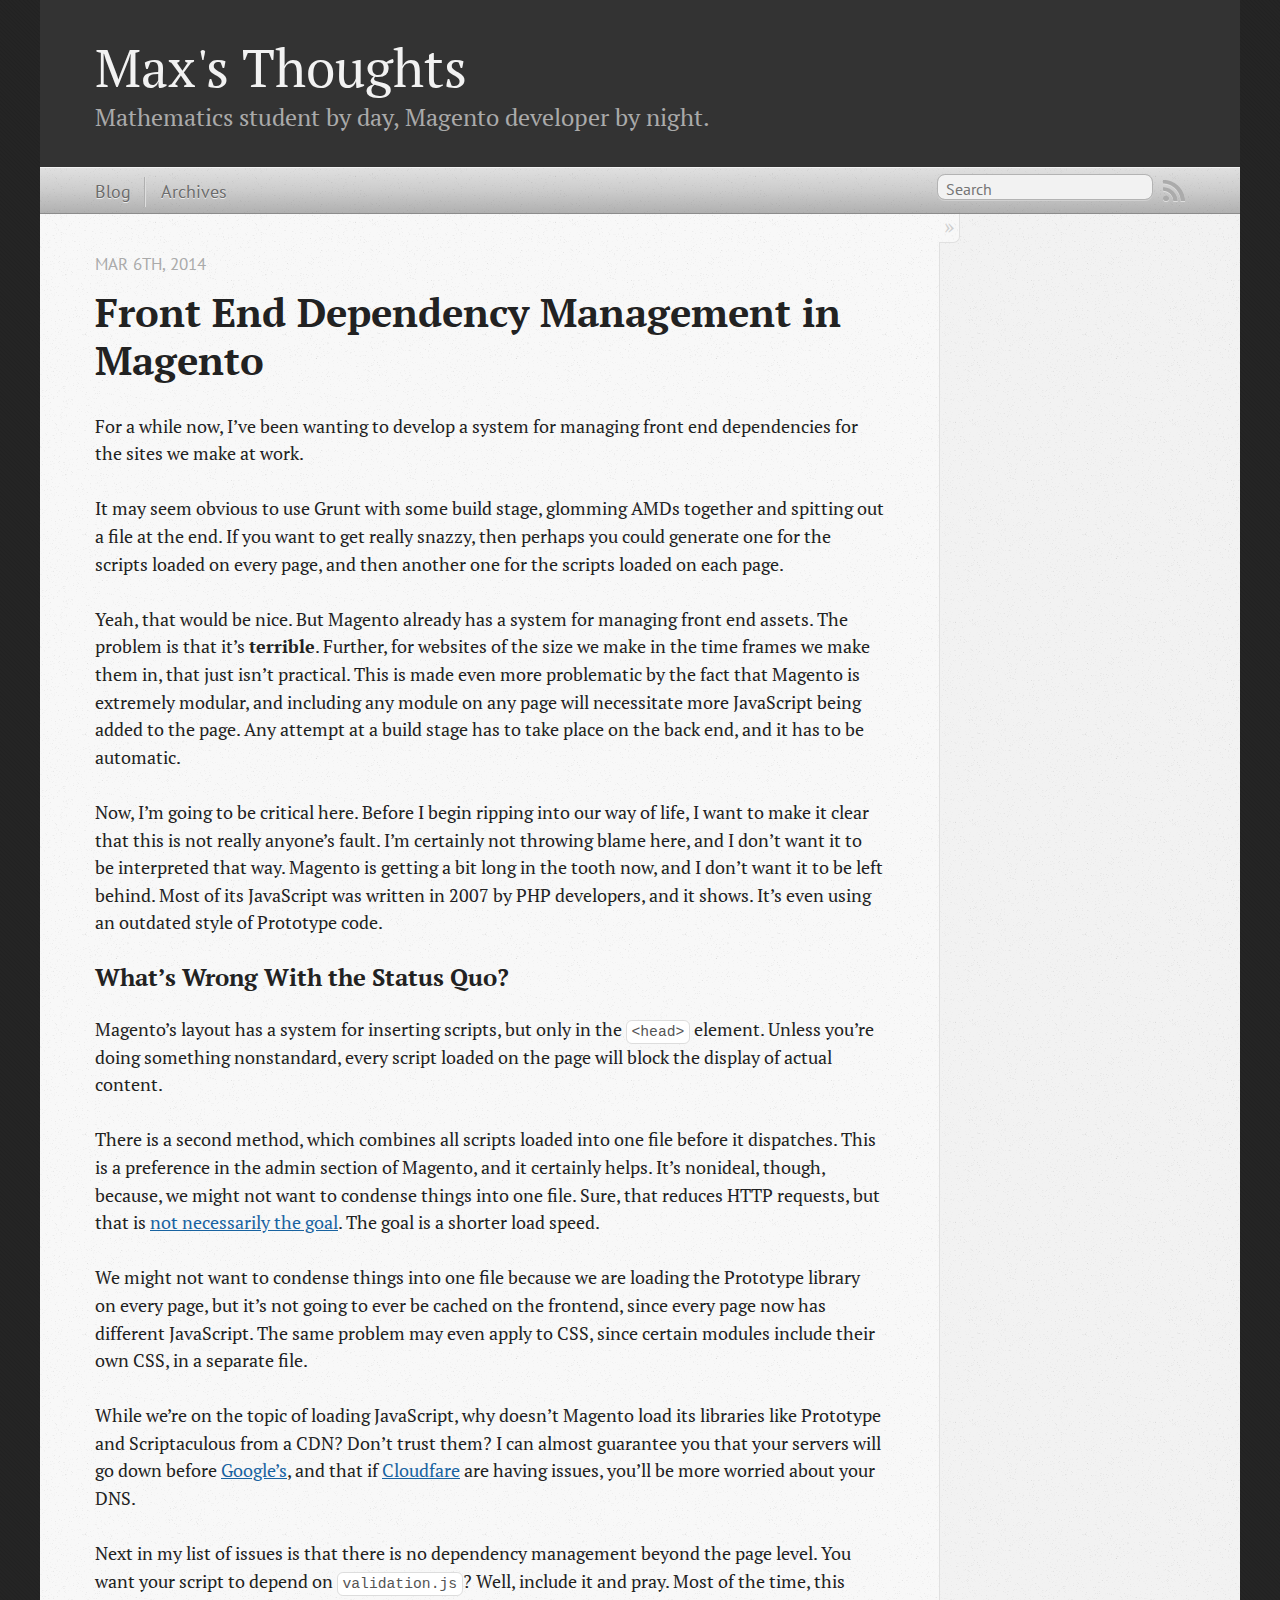
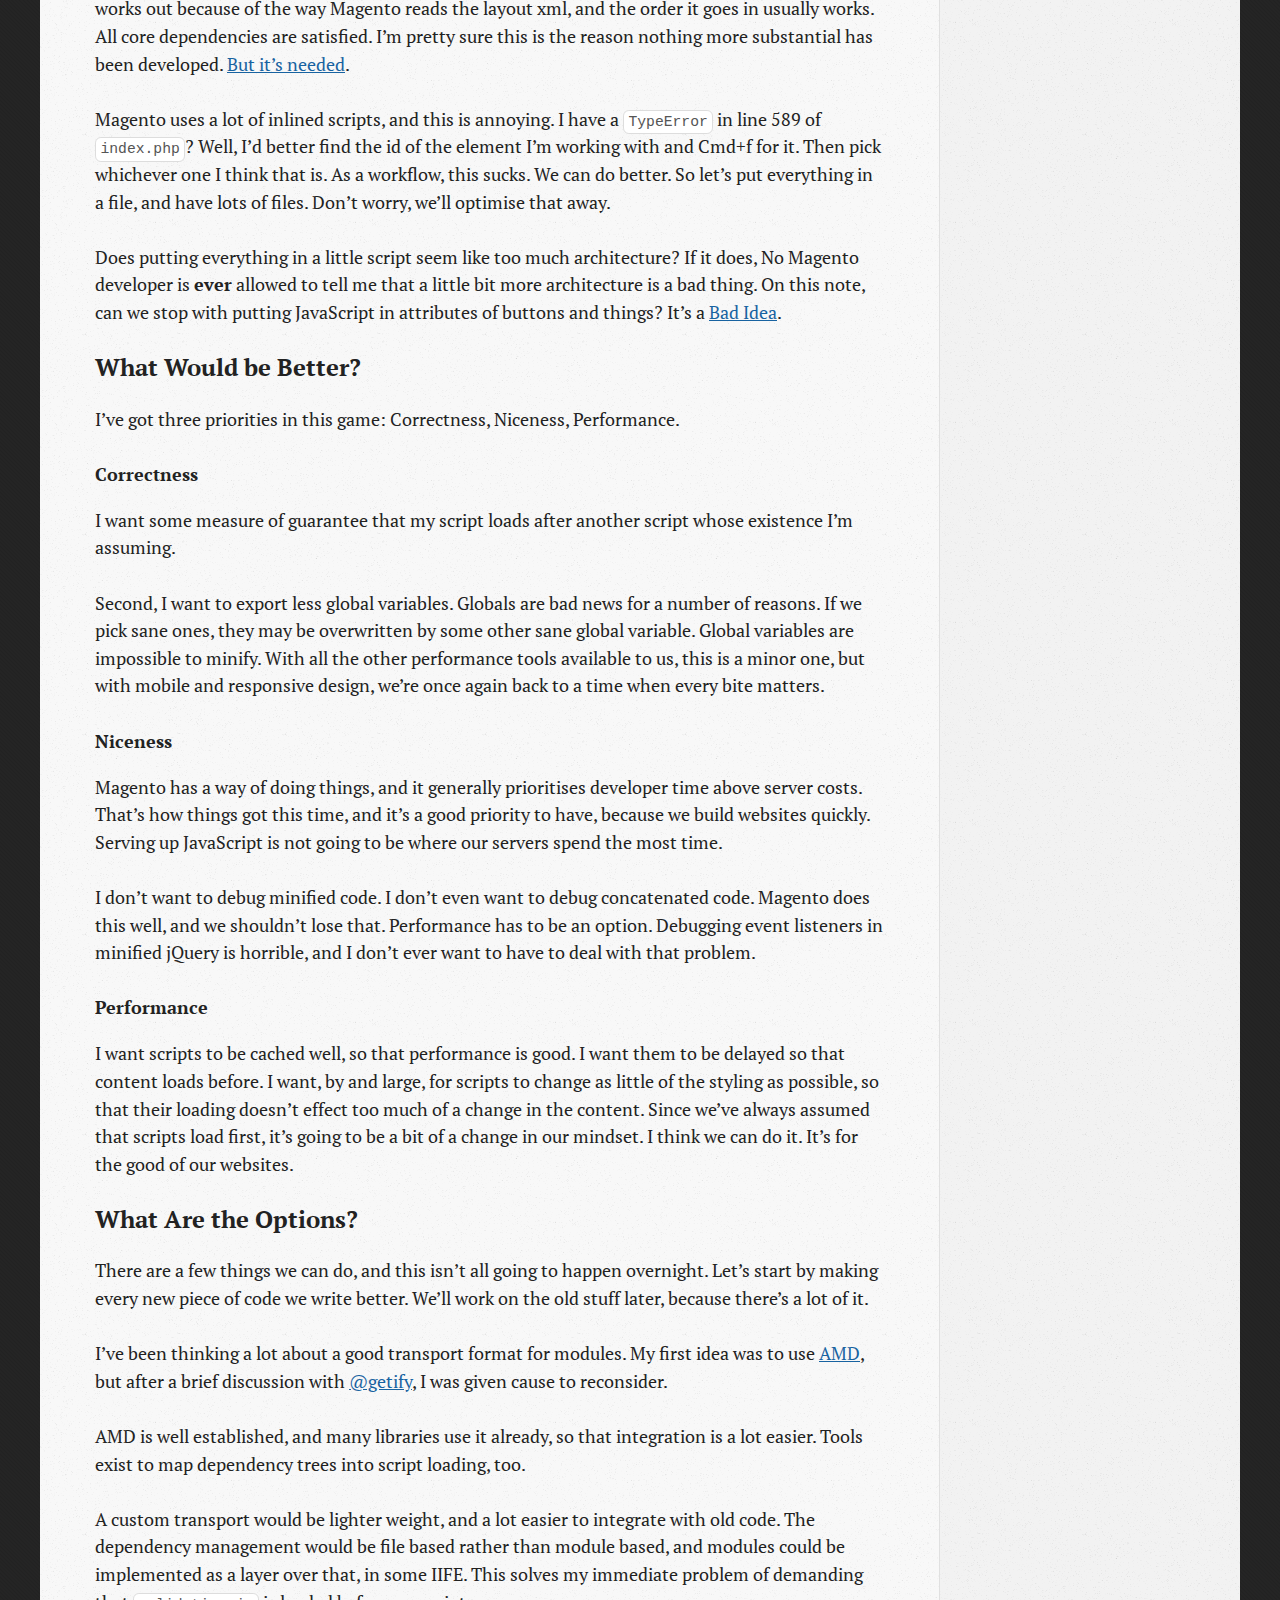
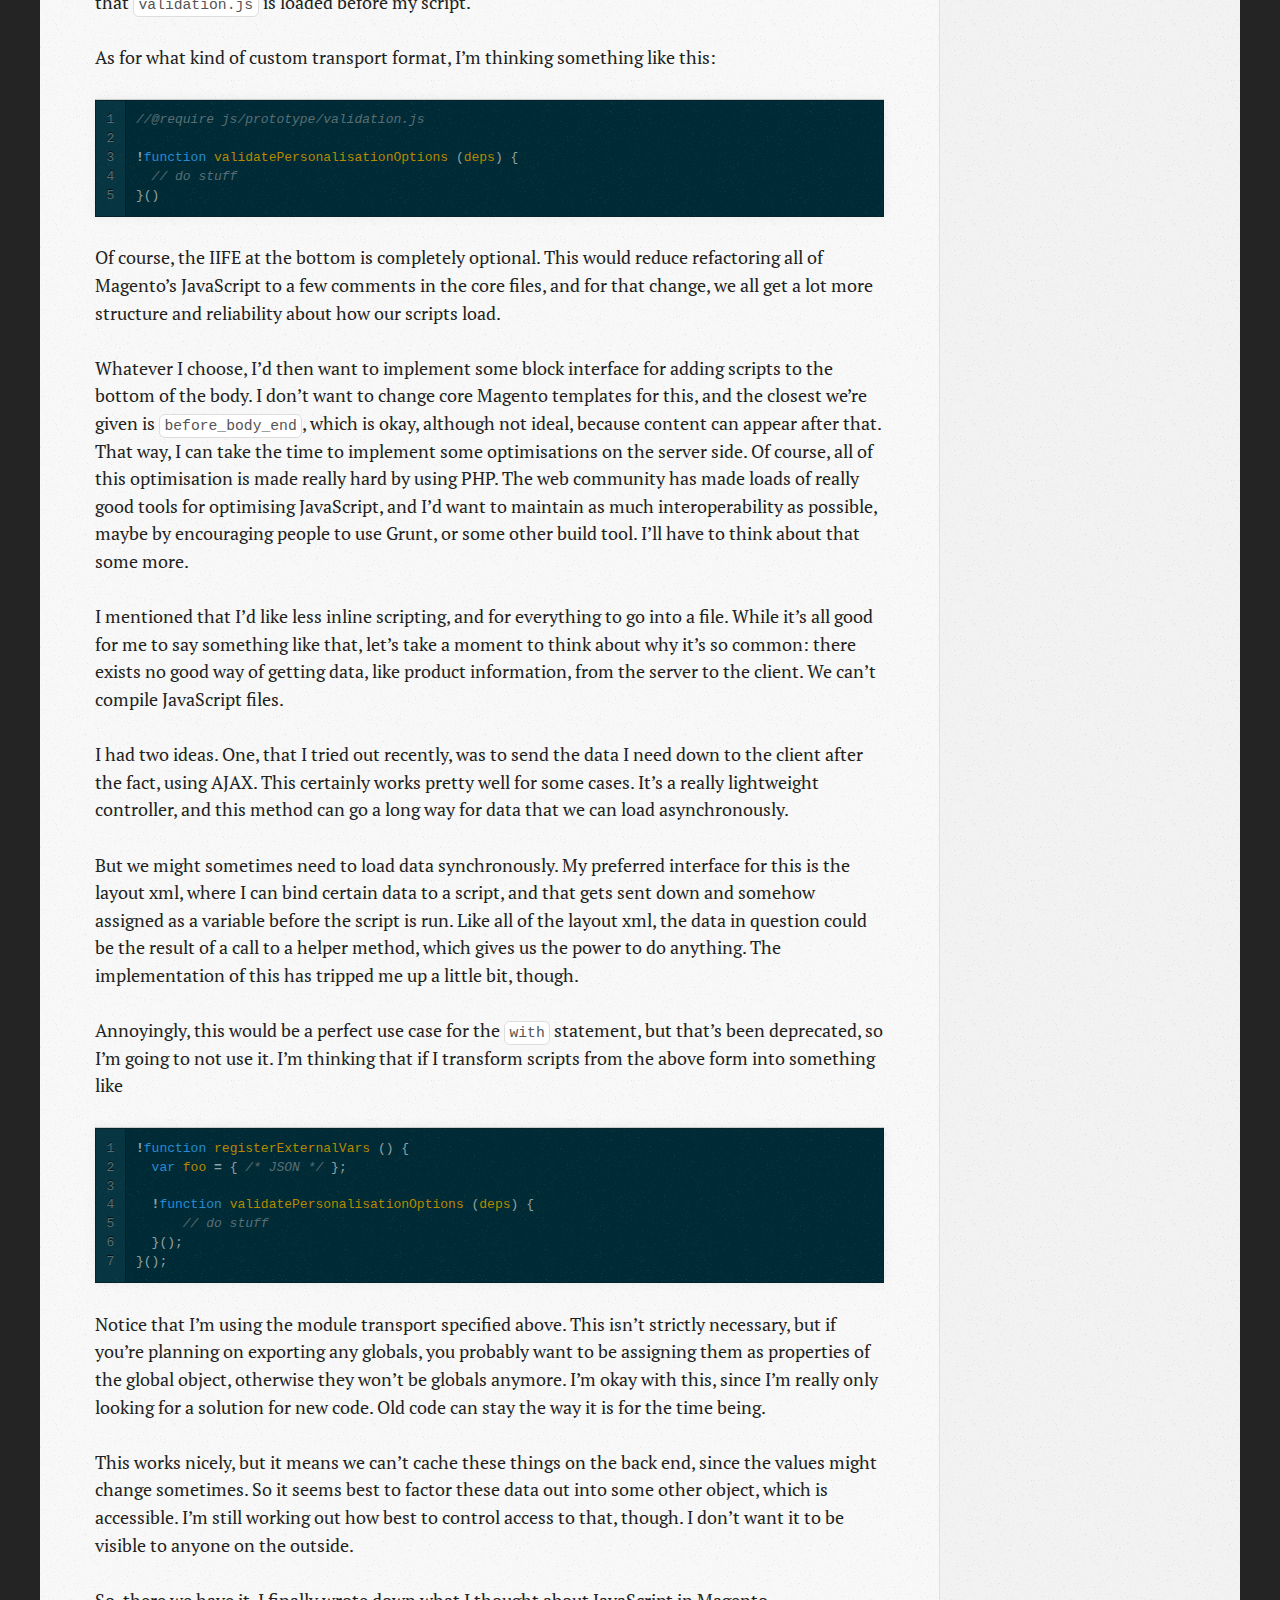
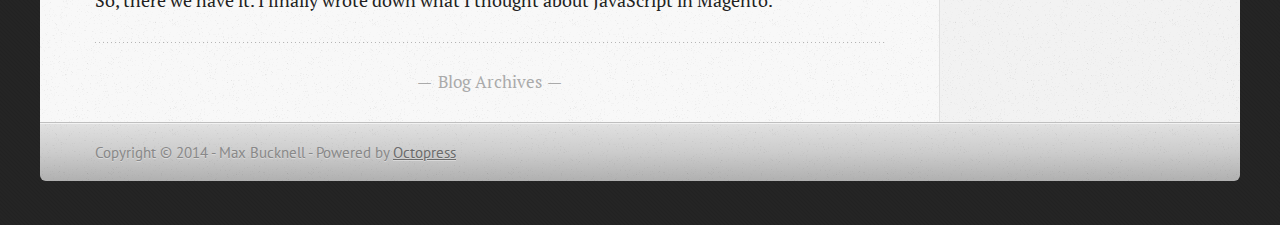
<file: index.html>
<!DOCTYPE html>
<!--[if IEMobile 7 ]><html class="no-js iem7"><![endif]-->
<!--[if lt IE 9]><html class="no-js lte-ie8"><![endif]-->
<!--[if (gt IE 8)|(gt IEMobile 7)|!(IEMobile)|!(IE)]><!--><html class="no-js" lang="en"><!--<![endif]-->
<head>
  <meta charset="utf-8">
  <title>Max's Thoughts</title>
  <meta name="author" content="Max Bucknell">

  
  <meta name="description" content="For a while now, I&rsquo;ve been wanting to develop a system for managing front end
dependencies for the sites we make at work. It may seem obvious &hellip;">
  

  <!-- http://t.co/dKP3o1e -->
  <meta name="HandheldFriendly" content="True">
  <meta name="MobileOptimized" content="320">
  <meta name="viewport" content="width=device-width, initial-scale=1">

  
  <link rel="canonical" href="http://maxbucknell.github.io">
  <link href="/favicon.png" rel="icon">
  <link href="/stylesheets/screen.css" media="screen, projection" rel="stylesheet" type="text/css">
  <link href="/atom.xml" rel="alternate" title="Max's Thoughts" type="application/atom+xml">
  <script src="/javascripts/modernizr-2.0.js"></script>
  <script src="//ajax.googleapis.com/ajax/libs/jquery/1.9.1/jquery.min.js"></script>
  <script>!window.jQuery && document.write(unescape('%3Cscript src="./javascripts/libs/jquery.min.js"%3E%3C/script%3E'))</script>
  <script src="/javascripts/octopress.js" type="text/javascript"></script>
  <!--Fonts from Google"s Web font directory at http://google.com/webfonts -->
<link href="http://fonts.googleapis.com/css?family=PT+Serif:regular,italic,bold,bolditalic" rel="stylesheet" type="text/css">
<link href="http://fonts.googleapis.com/css?family=PT+Sans:regular,italic,bold,bolditalic" rel="stylesheet" type="text/css">

  

</head>

<body   >
  <header role="banner"><hgroup>
  <h1><a href="/">Max's Thoughts</a></h1>
  
    <h2>Mathematics student by day, Magento developer by night.</h2>
  
</hgroup>

</header>
  <nav role="navigation"><ul class="subscription" data-subscription="rss">
  <li><a href="/atom.xml" rel="subscribe-rss" title="subscribe via RSS">RSS</a></li>
  
</ul>
  
<form action="http://google.com/search" method="get">
  <fieldset role="search">
    <input type="hidden" name="q" value="site:maxbucknell.github.io" />
    <input class="search" type="text" name="q" results="0" placeholder="Search"/>
  </fieldset>
</form>
  
<ul class="main-navigation">
  <li><a href="/">Blog</a></li>
  <li><a href="/blog/archives">Archives</a></li>
</ul>

</nav>
  <div id="main">
    <div id="content">
      <div class="blog-index">
  
  
  
    <article>
      
  <header>
    
      <h1 class="entry-title"><a href="blog/2014/03/06/front-end-dependency-management-in-magento/">Front End Dependency Management in Magento</a></h1>
    
    
      <p class="meta">
        








  


<time datetime="2014-03-06T20:54:21+00:00" pubdate data-updated="true">Mar 6<span>th</span>, 2014</time>
        
      </p>
    
  </header>


  <div class="entry-content"><p>For a while now, I&rsquo;ve been wanting to develop a system for managing front end
dependencies for the sites we make at work.</p>

<p>It may seem obvious to use Grunt with some build stage, glomming AMDs together
and spitting out a file at the end. If you want to get really snazzy, then
perhaps you could generate one for the scripts loaded on every page, and then
another one for the scripts loaded on each page.</p>

<p>Yeah, that would be nice. But Magento already has a system for managing front
end assets. The problem is that it&rsquo;s <strong>terrible</strong>. Further, for websites of the
size we make in the time frames we make them in, that just isn&rsquo;t practical.
This is made even more problematic by the fact that Magento is extremely
modular, and including any module on any page will necessitate more JavaScript
being added to the page. Any attempt at a build stage has to take place on the
back end, and it has to be automatic.</p>

<p>Now, I&rsquo;m going to be critical here. Before I begin ripping into our way of life,
I want to make it clear that this is not really anyone&rsquo;s fault. I&rsquo;m certainly
not throwing blame here, and I don&rsquo;t want it to be interpreted that way. Magento
is getting a bit long in the tooth now, and I don&rsquo;t want it to be left behind.
Most of its JavaScript was written in 2007 by PHP developers, and it shows. It&rsquo;s
even using an outdated style of Prototype code.</p>

<h3>What&rsquo;s Wrong With the Status Quo?</h3>

<p>Magento&rsquo;s layout has a system for inserting scripts, but only in the <code>&lt;head&gt;</code>
element. Unless you&rsquo;re doing something nonstandard, every script loaded on the
page will block the display of actual content.</p>

<p>There is a second method, which combines all scripts loaded into one file before
it dispatches. This is a preference in the admin section of Magento, and it
certainly helps. It&rsquo;s nonideal, though, because, we might not want to condense
things into one file. Sure, that reduces HTTP requests, but that is
<a href="http://blog.getify.com/obsessions-http-request-reduction/">not necessarily the goal</a>. The goal is a shorter load speed.</p>

<p>We might not want to condense things into one file because we are loading the
Prototype library on every page, but it&rsquo;s not going to ever be cached on the
frontend, since every page now has different JavaScript. The same problem may
even apply to CSS, since certain modules include their own CSS, in a separate
file.</p>

<p>While we&rsquo;re on the topic of loading JavaScript, why doesn&rsquo;t Magento load its
libraries like Prototype and Scriptaculous from a CDN? Don&rsquo;t trust them? I can
almost guarantee you that your servers will go down before <a href="https://developers.google.com/speed/libraries/devguide#prototype">Google&rsquo;s</a>, and
that if <a href="http://cdnjs.com/libraries/prototype/">Cloudfare</a> are having issues, you&rsquo;ll be more worried about your DNS.</p>

<p>Next in my list of issues is that there is no dependency management beyond the
page level. You want your script to depend on <code>validation.js</code>? Well, include it
and pray. Most of the time, this works out because of the way Magento reads
the layout xml, and the order it goes in usually works. All core dependencies
are satisfied. I&rsquo;m pretty sure this is the reason nothing more substantial has
been developed. <a href="http://stackoverflow.com/a/12613245/2132205">But it&rsquo;s needed</a>.</p>

<p>Magento uses a lot of inlined scripts, and this is annoying. I have a
<code>TypeError</code> in line 589 of <code>index.php</code>? Well, I&rsquo;d better find the id of the
element I&rsquo;m working with and Cmd+f for it. Then pick whichever one I think that
is. As a workflow, this sucks. We can do better. So let&rsquo;s put everything in
a file, and have lots of files. Don&rsquo;t worry, we&rsquo;ll optimise that away.</p>

<p>Does putting everything in a little script seem like too much architecture? If
it does, No Magento developer is <strong>ever</strong> allowed to tell me that a little bit
more architecture is a bad thing. On this note, can we stop with putting
JavaScript in attributes of buttons and things? It&rsquo;s a <a href="https://developer.mozilla.org/en-US/docs/Web/Guide/HTML/Event_attributes">Bad Idea</a>.</p>

<h3>What Would be Better?</h3>

<p>I&rsquo;ve got three priorities in this game: Correctness, Niceness, Performance.</p>

<h4>Correctness</h4>

<p>I want some measure of guarantee that my script loads after another script
whose existence I&rsquo;m assuming.</p>

<p>Second, I want to export less global variables. Globals are bad news for a
number of reasons. If we pick sane ones, they may be overwritten by some other
sane global variable. Global variables are impossible to minify. With all the
other performance tools available to us, this is a minor one, but with mobile
and responsive design, we&rsquo;re once again back to a time when every bite matters.</p>

<h4>Niceness</h4>

<p>Magento has a way of doing things, and it generally prioritises developer time
above server costs. That&rsquo;s how things got this time, and it&rsquo;s a good priority to
have, because we build websites quickly. Serving up JavaScript is not going to
be where our servers spend the most time.</p>

<p>I don&rsquo;t want to debug minified code. I don&rsquo;t even want to debug concatenated
code. Magento does this well, and we shouldn&rsquo;t lose that. Performance has to be
an option. Debugging event listeners in minified jQuery is horrible, and I don&rsquo;t
ever want to have to deal with that problem.</p>

<h4>Performance</h4>

<p>I want scripts to be cached well, so that performance is good. I want them to be
delayed so that content loads before. I want, by and large, for scripts to
change as little of the styling as possible, so that their loading doesn&rsquo;t
effect too much of a change in the content. Since we&rsquo;ve always assumed that
scripts load first, it&rsquo;s going to be a bit of a change in our mindset. I think
we can do it. It&rsquo;s for the good of our websites.</p>

<h3>What Are the Options?</h3>

<p>There are a few things we can do, and this isn&rsquo;t all going to happen overnight.
Let&rsquo;s start by making every new piece of code we write better. We&rsquo;ll work on
the old stuff later, because there&rsquo;s a lot of it.</p>

<p>I&rsquo;ve been thinking a lot about a good transport format for modules. My first
idea was to use <a href="https://github.com/amdjs/amdjs-api/wiki/AMD">AMD</a>, but after a brief discussion with <a href="https://twitter.com/getify">@getify</a>, I was
given cause to reconsider.</p>

<p>AMD is well established, and many libraries use it already, so that integration
is a lot easier. Tools exist to map dependency trees into script loading, too.</p>

<p>A custom transport would be lighter weight, and a lot easier to integrate with
old code. The dependency management would be file based rather than module
based, and modules could be implemented as a layer over that, in some IIFE. This
solves my immediate problem of demanding that <code>validation.js</code> is loaded before
my script.</p>

<p>As for what kind of custom transport format, I&rsquo;m thinking something like this:</p>

<figure class='code'><figcaption><span></span></figcaption><div class="highlight"><table><tr><td class="gutter"><pre class="line-numbers"><span class='line-number'>1</span>
<span class='line-number'>2</span>
<span class='line-number'>3</span>
<span class='line-number'>4</span>
<span class='line-number'>5</span>
</pre></td><td class='code'><pre><code class='javascript'><span class='line'><span class="c1">//@require js/prototype/validation.js</span>
</span><span class='line'>
</span><span class='line'><span class="o">!</span><span class="kd">function</span> <span class="nx">validatePersonalisationOptions</span> <span class="p">(</span><span class="nx">deps</span><span class="p">)</span> <span class="p">{</span>
</span><span class='line'>  <span class="c1">// do stuff    </span>
</span><span class='line'><span class="p">}()</span>
</span></code></pre></td></tr></table></div></figure>


<p>Of course, the IIFE at the bottom is completely optional. This would reduce
refactoring all of Magento&rsquo;s JavaScript to a few comments in the core files,
and for that change, we all get a lot more structure and reliability about how
our scripts load.</p>

<p>Whatever I choose, I&rsquo;d then want to implement some block interface for adding
scripts to the bottom of the body. I don&rsquo;t want to change core Magento templates
for this, and the closest we&rsquo;re given is <code>before_body_end</code>, which is okay,
although not ideal, because content can appear after that. That way, I can take
the time to implement some optimisations on the server side. Of course, all of
this optimisation is made really hard by using PHP. The web community has made
loads of really good tools for optimising JavaScript, and I&rsquo;d want to maintain
as much interoperability as possible, maybe by encouraging people to use Grunt,
or some other build tool. I&rsquo;ll have to think about that some more.</p>

<p>I mentioned that I&rsquo;d like less inline scripting, and for everything to go into a
file. While it&rsquo;s all good for me to say something like that, let&rsquo;s take a moment
to think about why it&rsquo;s so common: there exists no good way of getting data,
like product information, from the server to the client. We can&rsquo;t compile
JavaScript files.</p>

<p>I had two ideas. One, that I tried out recently, was to send the data I need
down to the client after the fact, using AJAX. This certainly works pretty well
for some cases. It&rsquo;s a really lightweight controller, and this method can go a
long way for data that we can load asynchronously.</p>

<p>But we might sometimes need to load data synchronously. My preferred interface
for this is the layout xml, where I can bind certain data to a script, and that
gets sent down and somehow assigned as a variable before the script is run.
Like all of the layout xml, the data in question could be the result of a call
to a helper method, which gives us the power to do anything. The implementation
of this has tripped me up a little bit, though.</p>

<p>Annoyingly, this would be a perfect use case for the <code>with</code> statement, but
that&rsquo;s been deprecated, so I&rsquo;m going to not use it. I&rsquo;m thinking that if I
transform scripts from the above form into something like</p>

<figure class='code'><figcaption><span></span></figcaption><div class="highlight"><table><tr><td class="gutter"><pre class="line-numbers"><span class='line-number'>1</span>
<span class='line-number'>2</span>
<span class='line-number'>3</span>
<span class='line-number'>4</span>
<span class='line-number'>5</span>
<span class='line-number'>6</span>
<span class='line-number'>7</span>
</pre></td><td class='code'><pre><code class='javascript'><span class='line'><span class="o">!</span><span class="kd">function</span> <span class="nx">registerExternalVars</span> <span class="p">()</span> <span class="p">{</span>
</span><span class='line'>  <span class="kd">var</span> <span class="nx">foo</span> <span class="o">=</span> <span class="p">{</span> <span class="cm">/* JSON */</span> <span class="p">};</span>
</span><span class='line'>
</span><span class='line'>  <span class="o">!</span><span class="kd">function</span> <span class="nx">validatePersonalisationOptions</span> <span class="p">(</span><span class="nx">deps</span><span class="p">)</span> <span class="p">{</span>
</span><span class='line'>      <span class="c1">// do stuff</span>
</span><span class='line'>  <span class="p">}();</span>
</span><span class='line'><span class="p">}();</span>
</span></code></pre></td></tr></table></div></figure>


<p>Notice that I&rsquo;m using the module transport specified above. This isn&rsquo;t strictly
necessary, but if you&rsquo;re planning on exporting any globals, you probably want
to be assigning them as properties of the global object, otherwise they won&rsquo;t be
globals anymore. I&rsquo;m okay with this, since I&rsquo;m really only looking for a
solution for new code. Old code can stay the way it is for the time being.</p>

<p>This works nicely, but it means we can&rsquo;t cache these things on the back end,
since the values might change sometimes. So it seems best to factor these data
out into some other object, which is accessible. I&rsquo;m still working out how best
to control access to that, though. I don&rsquo;t want it to be visible to anyone on
the outside.</p>

<p>So, there we have it. I finally wrote down what I thought about JavaScript in
Magento.</p>
</div>
  
  


    </article>
  
  <div class="pagination">
    
    <a href="/blog/archives">Blog Archives</a>
    
  </div>
</div>

    </div>
  </div>
  <footer role="contentinfo"><p>
  Copyright &copy; 2014 - Max Bucknell -
  <span class="credit">Powered by <a href="http://octopress.org">Octopress</a></span>
</p>

</footer>
  











</body>
</html>
</file>
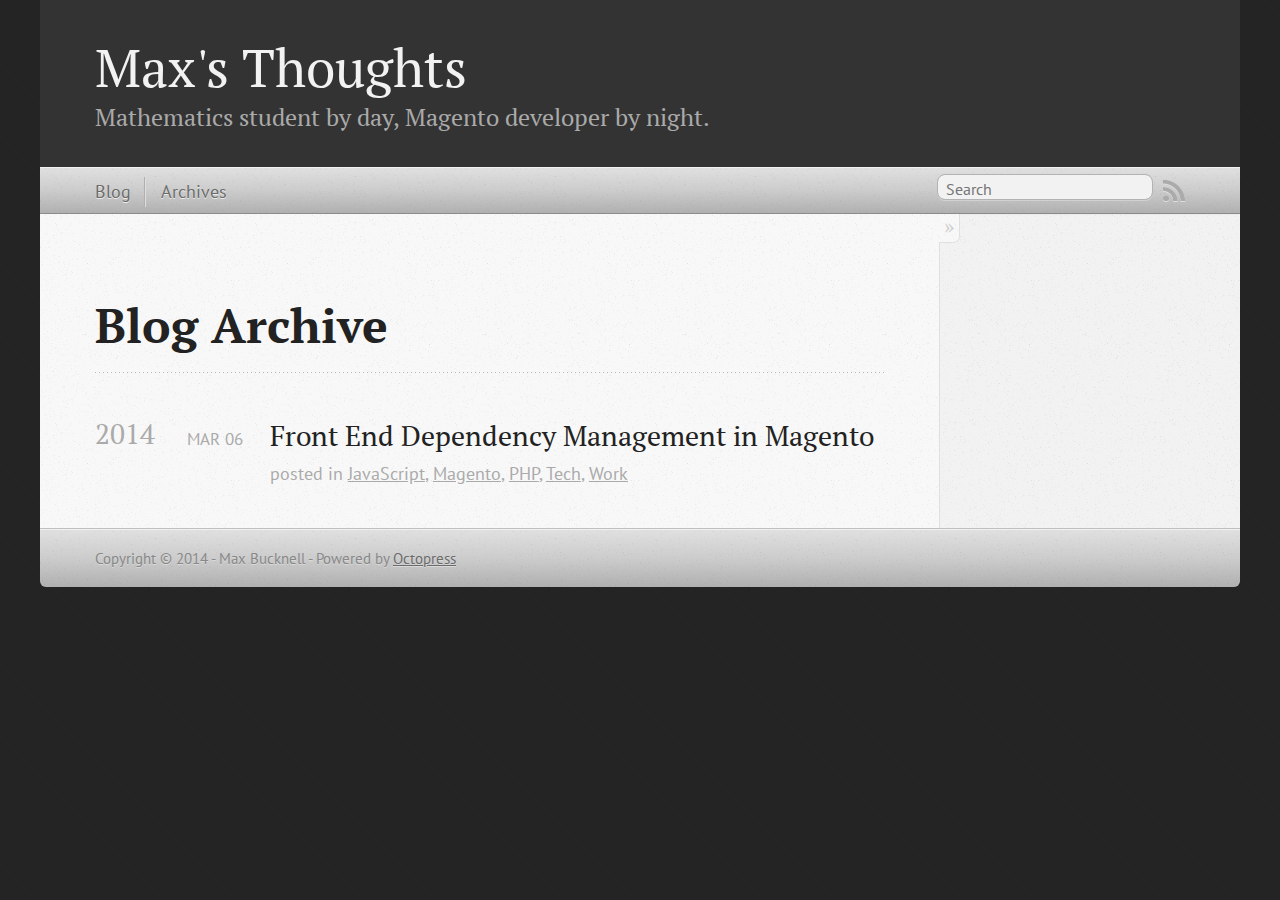
<file: blog/archives/index.html>
<!DOCTYPE html>
<!--[if IEMobile 7 ]><html class="no-js iem7"><![endif]-->
<!--[if lt IE 9]><html class="no-js lte-ie8"><![endif]-->
<!--[if (gt IE 8)|(gt IEMobile 7)|!(IEMobile)|!(IE)]><!--><html class="no-js" lang="en"><!--<![endif]-->
<head>
  <meta charset="utf-8">
  <title>Blog Archive - Max's Thoughts</title>
  <meta name="author" content="Max Bucknell">

  
  <meta name="description" content=" Blog Archive 2014 Front End Dependency Management in Magento
Mar 06 2014 posted in JavaScript, Magento, PHP, Tech, Work ">
  

  <!-- http://t.co/dKP3o1e -->
  <meta name="HandheldFriendly" content="True">
  <meta name="MobileOptimized" content="320">
  <meta name="viewport" content="width=device-width, initial-scale=1">

  
  <link rel="canonical" href="http://maxbucknell.github.io/blog/archives">
  <link href="/favicon.png" rel="icon">
  <link href="/stylesheets/screen.css" media="screen, projection" rel="stylesheet" type="text/css">
  <link href="/atom.xml" rel="alternate" title="Max's Thoughts" type="application/atom+xml">
  <script src="/javascripts/modernizr-2.0.js"></script>
  <script src="//ajax.googleapis.com/ajax/libs/jquery/1.9.1/jquery.min.js"></script>
  <script>!window.jQuery && document.write(unescape('%3Cscript src="./javascripts/libs/jquery.min.js"%3E%3C/script%3E'))</script>
  <script src="/javascripts/octopress.js" type="text/javascript"></script>
  <!--Fonts from Google"s Web font directory at http://google.com/webfonts -->
<link href="http://fonts.googleapis.com/css?family=PT+Serif:regular,italic,bold,bolditalic" rel="stylesheet" type="text/css">
<link href="http://fonts.googleapis.com/css?family=PT+Sans:regular,italic,bold,bolditalic" rel="stylesheet" type="text/css">

  

</head>

<body   >
  <header role="banner"><hgroup>
  <h1><a href="/">Max's Thoughts</a></h1>
  
    <h2>Mathematics student by day, Magento developer by night.</h2>
  
</hgroup>

</header>
  <nav role="navigation"><ul class="subscription" data-subscription="rss">
  <li><a href="/atom.xml" rel="subscribe-rss" title="subscribe via RSS">RSS</a></li>
  
</ul>
  
<form action="http://google.com/search" method="get">
  <fieldset role="search">
    <input type="hidden" name="q" value="site:maxbucknell.github.io" />
    <input class="search" type="text" name="q" results="0" placeholder="Search"/>
  </fieldset>
</form>
  
<ul class="main-navigation">
  <li><a href="/">Blog</a></li>
  <li><a href="/blog/archives">Archives</a></li>
</ul>

</nav>
  <div id="main">
    <div id="content">
      <div>
<article role="article">
  
  <header>
    <h1 class="entry-title">Blog Archive</h1>
    
  </header>
  
  <div id="blog-archives">



  
  <h2>2014</h2>

<article>
  
<h1><a href="blog/2014/03/06/front-end-dependency-management-in-magento/">Front End Dependency Management in Magento</a></h1>
<time datetime="2014-03-06T20:54:21+00:00" pubdate><span class='month'>Mar</span> <span class='day'>06</span> <span class='year'>2014</span></time>

<footer>
  <span class="categories">posted in <a class='category' href='//categories/javascript/'>JavaScript</a>, <a class='category' href='//categories/magento/'>Magento</a>, <a class='category' href='//categories/php/'>PHP</a>, <a class='category' href='//categories/tech/'>Tech</a>, <a class='category' href='//categories/work/'>Work</a></span>
</footer>


</article>

</div>

  
</article>

</div>

<aside class="sidebar">
  
    
  
</aside>


    </div>
  </div>
  <footer role="contentinfo"><p>
  Copyright &copy; 2014 - Max Bucknell -
  <span class="credit">Powered by <a href="http://octopress.org">Octopress</a></span>
</p>

</footer>
  











</body>
</html>
</file>
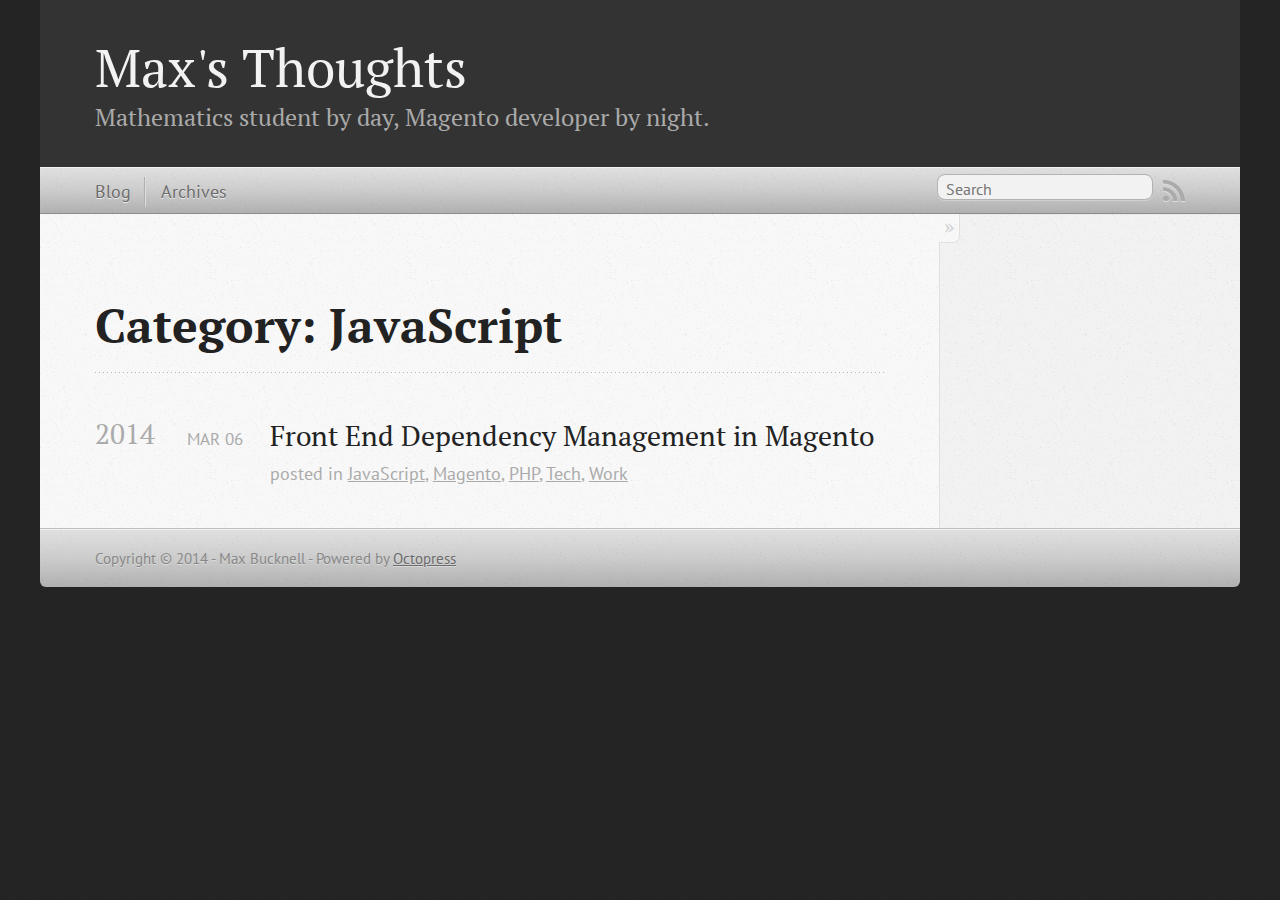
<file: categories/javascript/index.html>
<!DOCTYPE html>
<!--[if IEMobile 7 ]><html class="no-js iem7"><![endif]-->
<!--[if lt IE 9]><html class="no-js lte-ie8"><![endif]-->
<!--[if (gt IE 8)|(gt IEMobile 7)|!(IEMobile)|!(IE)]><!--><html class="no-js" lang="en"><!--<![endif]-->
<head>
  <meta charset="utf-8">
  <title>Category: JavaScript - Max's Thoughts</title>
  <meta name="author" content="Max Bucknell">

  
  <meta name="description" content="Category: JavaScript">
  

  <!-- http://t.co/dKP3o1e -->
  <meta name="HandheldFriendly" content="True">
  <meta name="MobileOptimized" content="320">
  <meta name="viewport" content="width=device-width, initial-scale=1">

  
  <link rel="canonical" href="http://maxbucknell.github.io/categories/javascript">
  <link href="/favicon.png" rel="icon">
  <link href="/stylesheets/screen.css" media="screen, projection" rel="stylesheet" type="text/css">
  <link href="/atom.xml" rel="alternate" title="Max's Thoughts" type="application/atom+xml">
  <script src="/javascripts/modernizr-2.0.js"></script>
  <script src="//ajax.googleapis.com/ajax/libs/jquery/1.9.1/jquery.min.js"></script>
  <script>!window.jQuery && document.write(unescape('%3Cscript src="./javascripts/libs/jquery.min.js"%3E%3C/script%3E'))</script>
  <script src="/javascripts/octopress.js" type="text/javascript"></script>
  <!--Fonts from Google"s Web font directory at http://google.com/webfonts -->
<link href="http://fonts.googleapis.com/css?family=PT+Serif:regular,italic,bold,bolditalic" rel="stylesheet" type="text/css">
<link href="http://fonts.googleapis.com/css?family=PT+Sans:regular,italic,bold,bolditalic" rel="stylesheet" type="text/css">

  

</head>

<body   >
  <header role="banner"><hgroup>
  <h1><a href="/">Max's Thoughts</a></h1>
  
    <h2>Mathematics student by day, Magento developer by night.</h2>
  
</hgroup>

</header>
  <nav role="navigation"><ul class="subscription" data-subscription="rss">
  <li><a href="/atom.xml" rel="subscribe-rss" title="subscribe via RSS">RSS</a></li>
  
</ul>
  
<form action="http://google.com/search" method="get">
  <fieldset role="search">
    <input type="hidden" name="q" value="site:maxbucknell.github.io" />
    <input class="search" type="text" name="q" results="0" placeholder="Search"/>
  </fieldset>
</form>
  
<ul class="main-navigation">
  <li><a href="/">Blog</a></li>
  <li><a href="/blog/archives">Archives</a></li>
</ul>

</nav>
  <div id="main">
    <div id="content">
      <div>
<article role="article">
  
  <header>
    <h1 class="entry-title">Category: JavaScript</h1>
    
  </header>
  
  <div id="blog-archives" class="category">



  
  <h2>2014</h2>

<article>
  
<h1><a href="blog/2014/03/06/front-end-dependency-management-in-magento/">Front End Dependency Management in Magento</a></h1>
<time datetime="2014-03-06T20:54:21+00:00" pubdate><span class='month'>Mar</span> <span class='day'>06</span> <span class='year'>2014</span></time>

<footer>
  <span class="categories">posted in <a class='category' href='//categories/javascript/'>JavaScript</a>, <a class='category' href='//categories/magento/'>Magento</a>, <a class='category' href='//categories/php/'>PHP</a>, <a class='category' href='//categories/tech/'>Tech</a>, <a class='category' href='//categories/work/'>Work</a></span>
</footer>


</article>

</div>

  
</article>

</div>

<aside class="sidebar">
  
    
  
</aside>


    </div>
  </div>
  <footer role="contentinfo"><p>
  Copyright &copy; 2014 - Max Bucknell -
  <span class="credit">Powered by <a href="http://octopress.org">Octopress</a></span>
</p>

</footer>
  











</body>
</html>
</file>
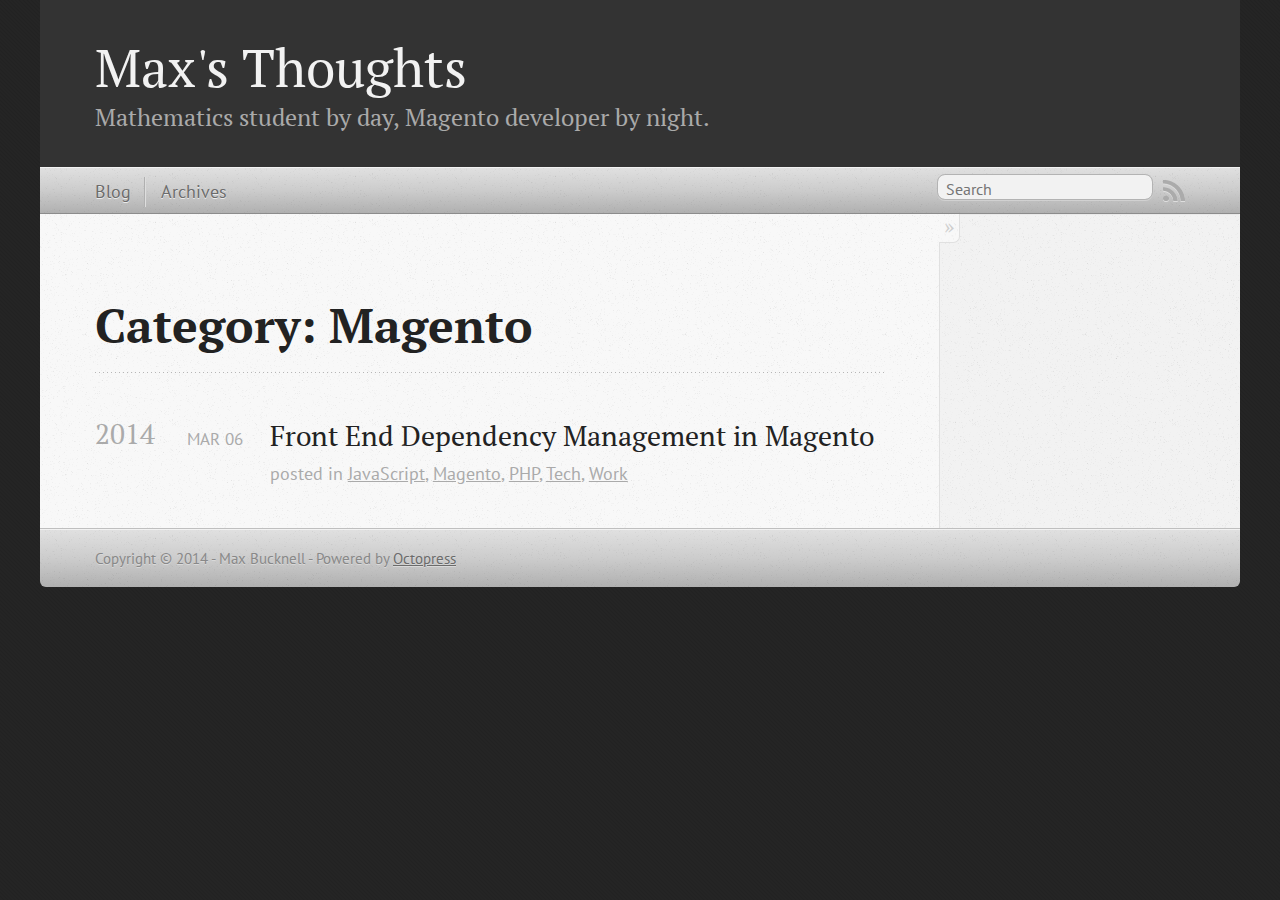
<file: categories/magento/index.html>
<!DOCTYPE html>
<!--[if IEMobile 7 ]><html class="no-js iem7"><![endif]-->
<!--[if lt IE 9]><html class="no-js lte-ie8"><![endif]-->
<!--[if (gt IE 8)|(gt IEMobile 7)|!(IEMobile)|!(IE)]><!--><html class="no-js" lang="en"><!--<![endif]-->
<head>
  <meta charset="utf-8">
  <title>Category: Magento - Max's Thoughts</title>
  <meta name="author" content="Max Bucknell">

  
  <meta name="description" content="Category: Magento">
  

  <!-- http://t.co/dKP3o1e -->
  <meta name="HandheldFriendly" content="True">
  <meta name="MobileOptimized" content="320">
  <meta name="viewport" content="width=device-width, initial-scale=1">

  
  <link rel="canonical" href="http://maxbucknell.github.io/categories/magento">
  <link href="/favicon.png" rel="icon">
  <link href="/stylesheets/screen.css" media="screen, projection" rel="stylesheet" type="text/css">
  <link href="/atom.xml" rel="alternate" title="Max's Thoughts" type="application/atom+xml">
  <script src="/javascripts/modernizr-2.0.js"></script>
  <script src="//ajax.googleapis.com/ajax/libs/jquery/1.9.1/jquery.min.js"></script>
  <script>!window.jQuery && document.write(unescape('%3Cscript src="./javascripts/libs/jquery.min.js"%3E%3C/script%3E'))</script>
  <script src="/javascripts/octopress.js" type="text/javascript"></script>
  <!--Fonts from Google"s Web font directory at http://google.com/webfonts -->
<link href="http://fonts.googleapis.com/css?family=PT+Serif:regular,italic,bold,bolditalic" rel="stylesheet" type="text/css">
<link href="http://fonts.googleapis.com/css?family=PT+Sans:regular,italic,bold,bolditalic" rel="stylesheet" type="text/css">

  

</head>

<body   >
  <header role="banner"><hgroup>
  <h1><a href="/">Max's Thoughts</a></h1>
  
    <h2>Mathematics student by day, Magento developer by night.</h2>
  
</hgroup>

</header>
  <nav role="navigation"><ul class="subscription" data-subscription="rss">
  <li><a href="/atom.xml" rel="subscribe-rss" title="subscribe via RSS">RSS</a></li>
  
</ul>
  
<form action="http://google.com/search" method="get">
  <fieldset role="search">
    <input type="hidden" name="q" value="site:maxbucknell.github.io" />
    <input class="search" type="text" name="q" results="0" placeholder="Search"/>
  </fieldset>
</form>
  
<ul class="main-navigation">
  <li><a href="/">Blog</a></li>
  <li><a href="/blog/archives">Archives</a></li>
</ul>

</nav>
  <div id="main">
    <div id="content">
      <div>
<article role="article">
  
  <header>
    <h1 class="entry-title">Category: Magento</h1>
    
  </header>
  
  <div id="blog-archives" class="category">



  
  <h2>2014</h2>

<article>
  
<h1><a href="blog/2014/03/06/front-end-dependency-management-in-magento/">Front End Dependency Management in Magento</a></h1>
<time datetime="2014-03-06T20:54:21+00:00" pubdate><span class='month'>Mar</span> <span class='day'>06</span> <span class='year'>2014</span></time>

<footer>
  <span class="categories">posted in <a class='category' href='//categories/javascript/'>JavaScript</a>, <a class='category' href='//categories/magento/'>Magento</a>, <a class='category' href='//categories/php/'>PHP</a>, <a class='category' href='//categories/tech/'>Tech</a>, <a class='category' href='//categories/work/'>Work</a></span>
</footer>


</article>

</div>

  
</article>

</div>

<aside class="sidebar">
  
    
  
</aside>


    </div>
  </div>
  <footer role="contentinfo"><p>
  Copyright &copy; 2014 - Max Bucknell -
  <span class="credit">Powered by <a href="http://octopress.org">Octopress</a></span>
</p>

</footer>
  











</body>
</html>
</file>
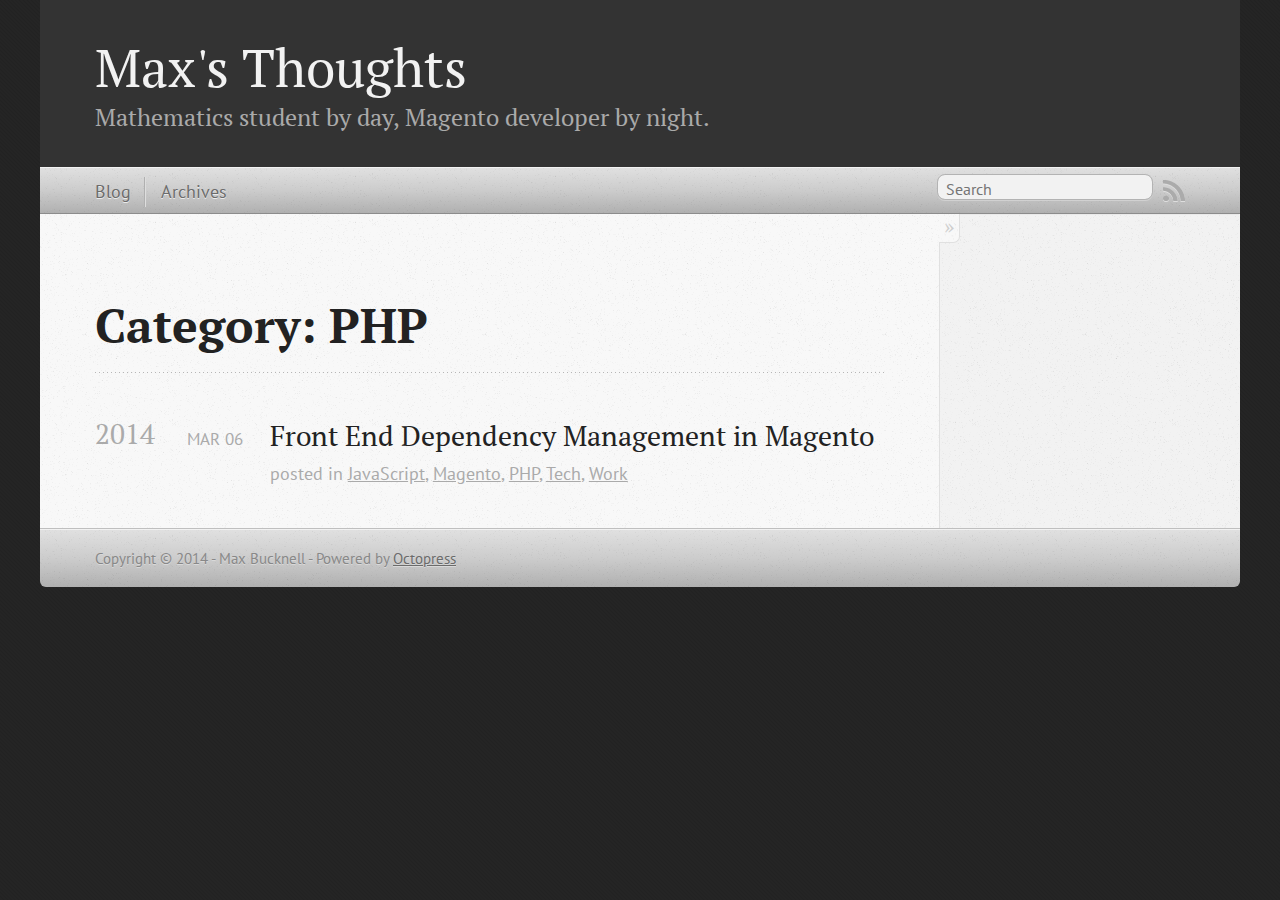
<file: categories/php/index.html>
<!DOCTYPE html>
<!--[if IEMobile 7 ]><html class="no-js iem7"><![endif]-->
<!--[if lt IE 9]><html class="no-js lte-ie8"><![endif]-->
<!--[if (gt IE 8)|(gt IEMobile 7)|!(IEMobile)|!(IE)]><!--><html class="no-js" lang="en"><!--<![endif]-->
<head>
  <meta charset="utf-8">
  <title>Category: PHP - Max's Thoughts</title>
  <meta name="author" content="Max Bucknell">

  
  <meta name="description" content="Category: PHP">
  

  <!-- http://t.co/dKP3o1e -->
  <meta name="HandheldFriendly" content="True">
  <meta name="MobileOptimized" content="320">
  <meta name="viewport" content="width=device-width, initial-scale=1">

  
  <link rel="canonical" href="http://maxbucknell.github.io/categories/php">
  <link href="/favicon.png" rel="icon">
  <link href="/stylesheets/screen.css" media="screen, projection" rel="stylesheet" type="text/css">
  <link href="/atom.xml" rel="alternate" title="Max's Thoughts" type="application/atom+xml">
  <script src="/javascripts/modernizr-2.0.js"></script>
  <script src="//ajax.googleapis.com/ajax/libs/jquery/1.9.1/jquery.min.js"></script>
  <script>!window.jQuery && document.write(unescape('%3Cscript src="./javascripts/libs/jquery.min.js"%3E%3C/script%3E'))</script>
  <script src="/javascripts/octopress.js" type="text/javascript"></script>
  <!--Fonts from Google"s Web font directory at http://google.com/webfonts -->
<link href="http://fonts.googleapis.com/css?family=PT+Serif:regular,italic,bold,bolditalic" rel="stylesheet" type="text/css">
<link href="http://fonts.googleapis.com/css?family=PT+Sans:regular,italic,bold,bolditalic" rel="stylesheet" type="text/css">

  

</head>

<body   >
  <header role="banner"><hgroup>
  <h1><a href="/">Max's Thoughts</a></h1>
  
    <h2>Mathematics student by day, Magento developer by night.</h2>
  
</hgroup>

</header>
  <nav role="navigation"><ul class="subscription" data-subscription="rss">
  <li><a href="/atom.xml" rel="subscribe-rss" title="subscribe via RSS">RSS</a></li>
  
</ul>
  
<form action="http://google.com/search" method="get">
  <fieldset role="search">
    <input type="hidden" name="q" value="site:maxbucknell.github.io" />
    <input class="search" type="text" name="q" results="0" placeholder="Search"/>
  </fieldset>
</form>
  
<ul class="main-navigation">
  <li><a href="/">Blog</a></li>
  <li><a href="/blog/archives">Archives</a></li>
</ul>

</nav>
  <div id="main">
    <div id="content">
      <div>
<article role="article">
  
  <header>
    <h1 class="entry-title">Category: PHP</h1>
    
  </header>
  
  <div id="blog-archives" class="category">



  
  <h2>2014</h2>

<article>
  
<h1><a href="blog/2014/03/06/front-end-dependency-management-in-magento/">Front End Dependency Management in Magento</a></h1>
<time datetime="2014-03-06T20:54:21+00:00" pubdate><span class='month'>Mar</span> <span class='day'>06</span> <span class='year'>2014</span></time>

<footer>
  <span class="categories">posted in <a class='category' href='//categories/javascript/'>JavaScript</a>, <a class='category' href='//categories/magento/'>Magento</a>, <a class='category' href='//categories/php/'>PHP</a>, <a class='category' href='//categories/tech/'>Tech</a>, <a class='category' href='//categories/work/'>Work</a></span>
</footer>


</article>

</div>

  
</article>

</div>

<aside class="sidebar">
  
    
  
</aside>


    </div>
  </div>
  <footer role="contentinfo"><p>
  Copyright &copy; 2014 - Max Bucknell -
  <span class="credit">Powered by <a href="http://octopress.org">Octopress</a></span>
</p>

</footer>
  











</body>
</html>
</file>
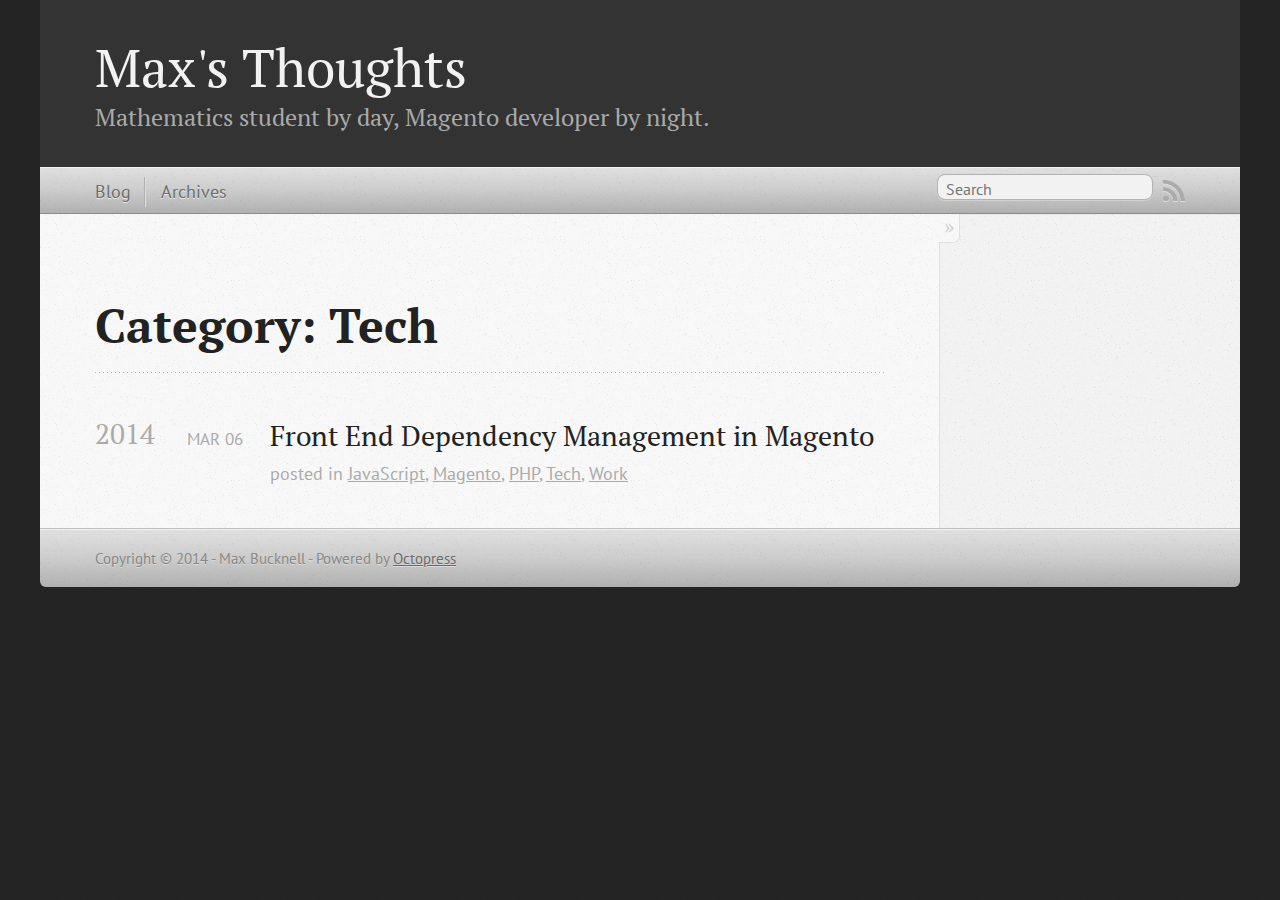
<file: categories/tech/index.html>
<!DOCTYPE html>
<!--[if IEMobile 7 ]><html class="no-js iem7"><![endif]-->
<!--[if lt IE 9]><html class="no-js lte-ie8"><![endif]-->
<!--[if (gt IE 8)|(gt IEMobile 7)|!(IEMobile)|!(IE)]><!--><html class="no-js" lang="en"><!--<![endif]-->
<head>
  <meta charset="utf-8">
  <title>Category: Tech - Max's Thoughts</title>
  <meta name="author" content="Max Bucknell">

  
  <meta name="description" content="Category: Tech">
  

  <!-- http://t.co/dKP3o1e -->
  <meta name="HandheldFriendly" content="True">
  <meta name="MobileOptimized" content="320">
  <meta name="viewport" content="width=device-width, initial-scale=1">

  
  <link rel="canonical" href="http://maxbucknell.github.io/categories/tech">
  <link href="/favicon.png" rel="icon">
  <link href="/stylesheets/screen.css" media="screen, projection" rel="stylesheet" type="text/css">
  <link href="/atom.xml" rel="alternate" title="Max's Thoughts" type="application/atom+xml">
  <script src="/javascripts/modernizr-2.0.js"></script>
  <script src="//ajax.googleapis.com/ajax/libs/jquery/1.9.1/jquery.min.js"></script>
  <script>!window.jQuery && document.write(unescape('%3Cscript src="./javascripts/libs/jquery.min.js"%3E%3C/script%3E'))</script>
  <script src="/javascripts/octopress.js" type="text/javascript"></script>
  <!--Fonts from Google"s Web font directory at http://google.com/webfonts -->
<link href="http://fonts.googleapis.com/css?family=PT+Serif:regular,italic,bold,bolditalic" rel="stylesheet" type="text/css">
<link href="http://fonts.googleapis.com/css?family=PT+Sans:regular,italic,bold,bolditalic" rel="stylesheet" type="text/css">

  

</head>

<body   >
  <header role="banner"><hgroup>
  <h1><a href="/">Max's Thoughts</a></h1>
  
    <h2>Mathematics student by day, Magento developer by night.</h2>
  
</hgroup>

</header>
  <nav role="navigation"><ul class="subscription" data-subscription="rss">
  <li><a href="/atom.xml" rel="subscribe-rss" title="subscribe via RSS">RSS</a></li>
  
</ul>
  
<form action="http://google.com/search" method="get">
  <fieldset role="search">
    <input type="hidden" name="q" value="site:maxbucknell.github.io" />
    <input class="search" type="text" name="q" results="0" placeholder="Search"/>
  </fieldset>
</form>
  
<ul class="main-navigation">
  <li><a href="/">Blog</a></li>
  <li><a href="/blog/archives">Archives</a></li>
</ul>

</nav>
  <div id="main">
    <div id="content">
      <div>
<article role="article">
  
  <header>
    <h1 class="entry-title">Category: Tech</h1>
    
  </header>
  
  <div id="blog-archives" class="category">



  
  <h2>2014</h2>

<article>
  
<h1><a href="blog/2014/03/06/front-end-dependency-management-in-magento/">Front End Dependency Management in Magento</a></h1>
<time datetime="2014-03-06T20:54:21+00:00" pubdate><span class='month'>Mar</span> <span class='day'>06</span> <span class='year'>2014</span></time>

<footer>
  <span class="categories">posted in <a class='category' href='//categories/javascript/'>JavaScript</a>, <a class='category' href='//categories/magento/'>Magento</a>, <a class='category' href='//categories/php/'>PHP</a>, <a class='category' href='//categories/tech/'>Tech</a>, <a class='category' href='//categories/work/'>Work</a></span>
</footer>


</article>

</div>

  
</article>

</div>

<aside class="sidebar">
  
    
  
</aside>


    </div>
  </div>
  <footer role="contentinfo"><p>
  Copyright &copy; 2014 - Max Bucknell -
  <span class="credit">Powered by <a href="http://octopress.org">Octopress</a></span>
</p>

</footer>
  











</body>
</html>
</file>
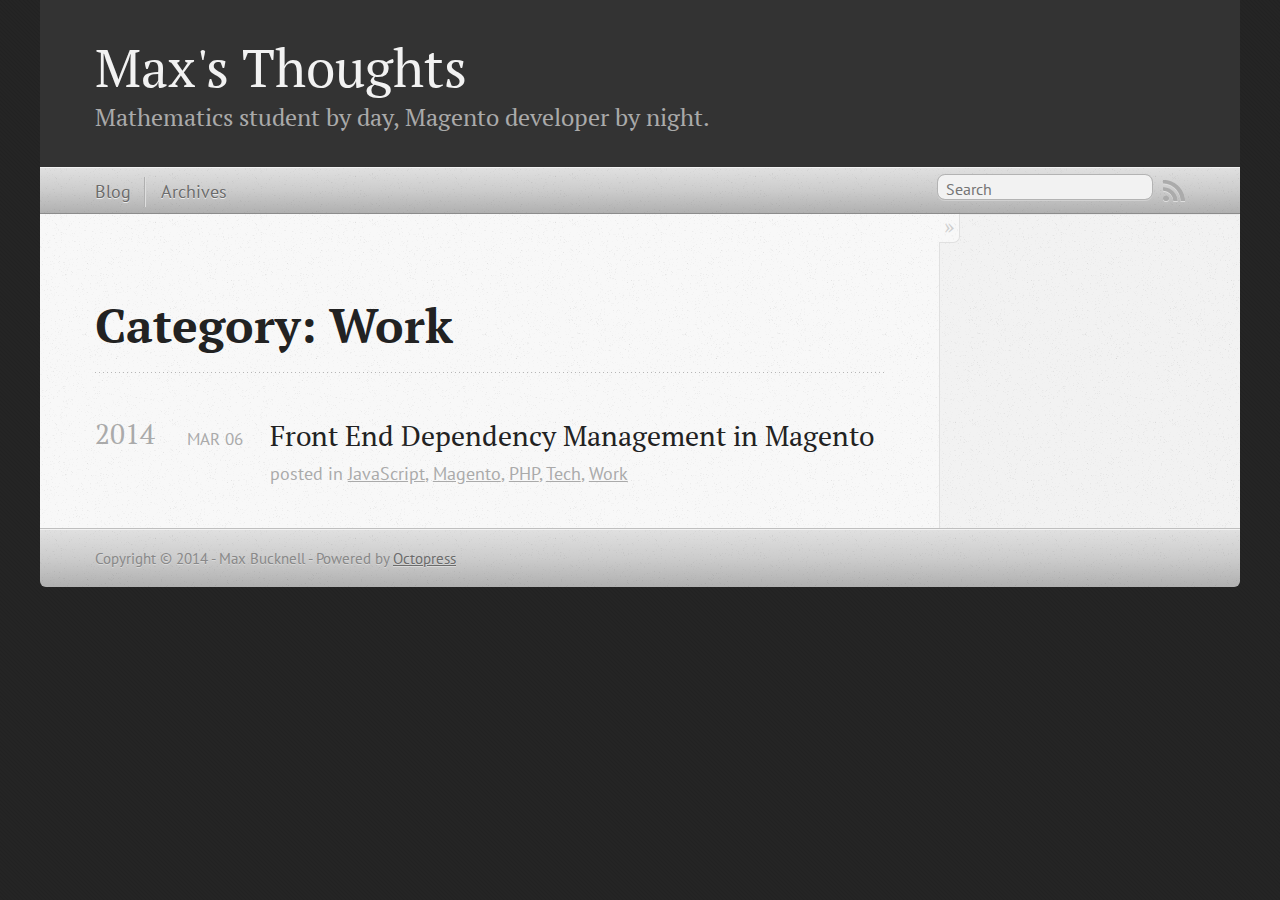
<file: categories/work/index.html>
<!DOCTYPE html>
<!--[if IEMobile 7 ]><html class="no-js iem7"><![endif]-->
<!--[if lt IE 9]><html class="no-js lte-ie8"><![endif]-->
<!--[if (gt IE 8)|(gt IEMobile 7)|!(IEMobile)|!(IE)]><!--><html class="no-js" lang="en"><!--<![endif]-->
<head>
  <meta charset="utf-8">
  <title>Category: Work - Max's Thoughts</title>
  <meta name="author" content="Max Bucknell">

  
  <meta name="description" content="Category: Work">
  

  <!-- http://t.co/dKP3o1e -->
  <meta name="HandheldFriendly" content="True">
  <meta name="MobileOptimized" content="320">
  <meta name="viewport" content="width=device-width, initial-scale=1">

  
  <link rel="canonical" href="http://maxbucknell.github.io/categories/work">
  <link href="/favicon.png" rel="icon">
  <link href="/stylesheets/screen.css" media="screen, projection" rel="stylesheet" type="text/css">
  <link href="/atom.xml" rel="alternate" title="Max's Thoughts" type="application/atom+xml">
  <script src="/javascripts/modernizr-2.0.js"></script>
  <script src="//ajax.googleapis.com/ajax/libs/jquery/1.9.1/jquery.min.js"></script>
  <script>!window.jQuery && document.write(unescape('%3Cscript src="./javascripts/libs/jquery.min.js"%3E%3C/script%3E'))</script>
  <script src="/javascripts/octopress.js" type="text/javascript"></script>
  <!--Fonts from Google"s Web font directory at http://google.com/webfonts -->
<link href="http://fonts.googleapis.com/css?family=PT+Serif:regular,italic,bold,bolditalic" rel="stylesheet" type="text/css">
<link href="http://fonts.googleapis.com/css?family=PT+Sans:regular,italic,bold,bolditalic" rel="stylesheet" type="text/css">

  

</head>

<body   >
  <header role="banner"><hgroup>
  <h1><a href="/">Max's Thoughts</a></h1>
  
    <h2>Mathematics student by day, Magento developer by night.</h2>
  
</hgroup>

</header>
  <nav role="navigation"><ul class="subscription" data-subscription="rss">
  <li><a href="/atom.xml" rel="subscribe-rss" title="subscribe via RSS">RSS</a></li>
  
</ul>
  
<form action="http://google.com/search" method="get">
  <fieldset role="search">
    <input type="hidden" name="q" value="site:maxbucknell.github.io" />
    <input class="search" type="text" name="q" results="0" placeholder="Search"/>
  </fieldset>
</form>
  
<ul class="main-navigation">
  <li><a href="/">Blog</a></li>
  <li><a href="/blog/archives">Archives</a></li>
</ul>

</nav>
  <div id="main">
    <div id="content">
      <div>
<article role="article">
  
  <header>
    <h1 class="entry-title">Category: Work</h1>
    
  </header>
  
  <div id="blog-archives" class="category">



  
  <h2>2014</h2>

<article>
  
<h1><a href="blog/2014/03/06/front-end-dependency-management-in-magento/">Front End Dependency Management in Magento</a></h1>
<time datetime="2014-03-06T20:54:21+00:00" pubdate><span class='month'>Mar</span> <span class='day'>06</span> <span class='year'>2014</span></time>

<footer>
  <span class="categories">posted in <a class='category' href='//categories/javascript/'>JavaScript</a>, <a class='category' href='//categories/magento/'>Magento</a>, <a class='category' href='//categories/php/'>PHP</a>, <a class='category' href='//categories/tech/'>Tech</a>, <a class='category' href='//categories/work/'>Work</a></span>
</footer>


</article>

</div>

  
</article>

</div>

<aside class="sidebar">
  
    
  
</aside>


    </div>
  </div>
  <footer role="contentinfo"><p>
  Copyright &copy; 2014 - Max Bucknell -
  <span class="credit">Powered by <a href="http://octopress.org">Octopress</a></span>
</p>

</footer>
  











</body>
</html>
</file>
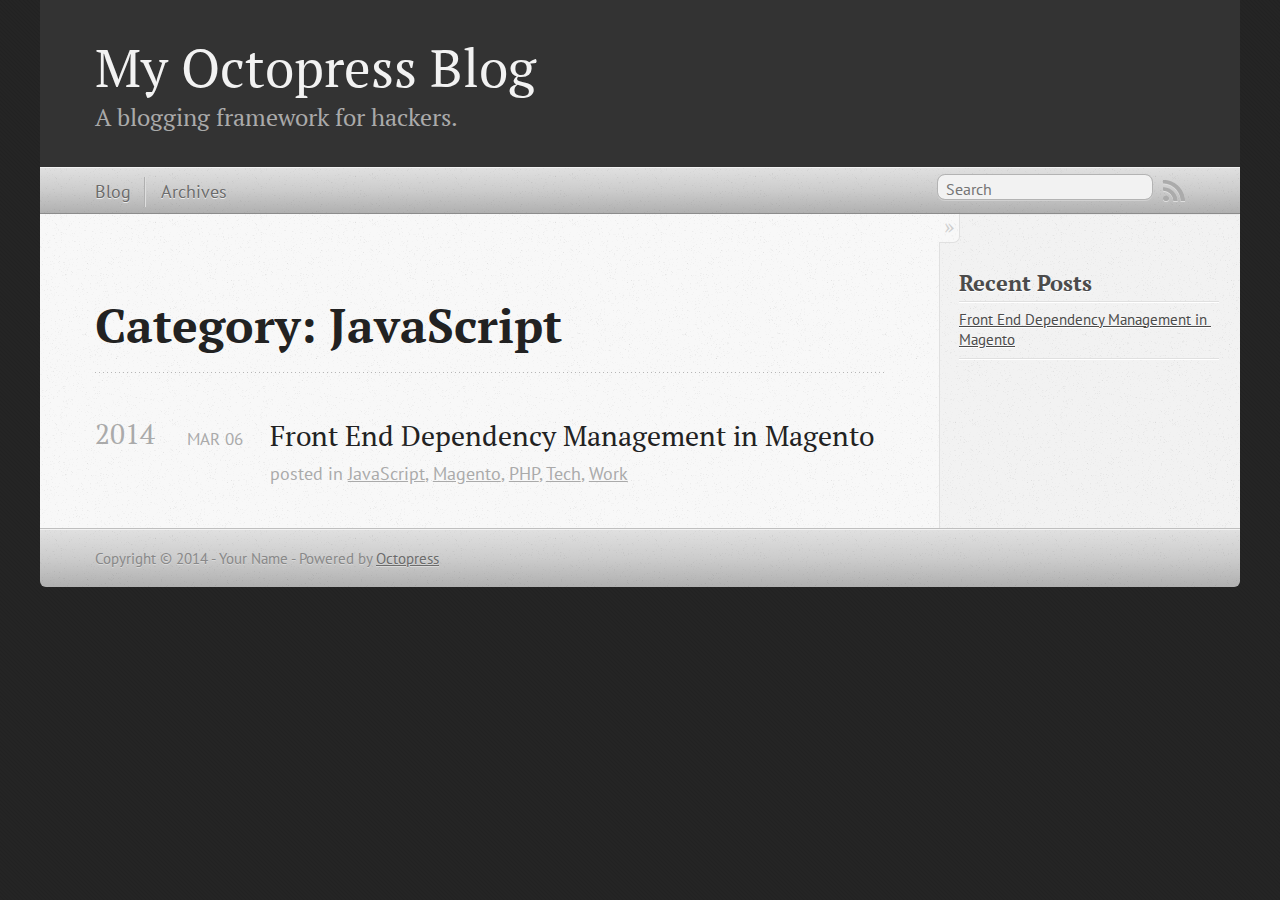
<file: blog/categories/javascript/index.html>
<!DOCTYPE html>
<!--[if IEMobile 7 ]><html class="no-js iem7"><![endif]-->
<!--[if lt IE 9]><html class="no-js lte-ie8"><![endif]-->
<!--[if (gt IE 8)|(gt IEMobile 7)|!(IEMobile)|!(IE)]><!--><html class="no-js" lang="en"><!--<![endif]-->
<head>
  <meta charset="utf-8">
  <title>Category: JavaScript - My Octopress Blog</title>
  <meta name="author" content="Your Name">

  
  <meta name="description" content="Category: JavaScript">
  

  <!-- http://t.co/dKP3o1e -->
  <meta name="HandheldFriendly" content="True">
  <meta name="MobileOptimized" content="320">
  <meta name="viewport" content="width=device-width, initial-scale=1">

  
  <link rel="canonical" href="http://maxbucknell.github.ioblog/categories/javascript">
  <link href="/favicon.png" rel="icon">
  <link href="/stylesheets/screen.css" media="screen, projection" rel="stylesheet" type="text/css">
  <link href="/atom.xml" rel="alternate" title="My Octopress Blog" type="application/atom+xml">
  <script src="/javascripts/modernizr-2.0.js"></script>
  <script src="//ajax.googleapis.com/ajax/libs/jquery/1.9.1/jquery.min.js"></script>
  <script>!window.jQuery && document.write(unescape('%3Cscript src="./javascripts/libs/jquery.min.js"%3E%3C/script%3E'))</script>
  <script src="/javascripts/octopress.js" type="text/javascript"></script>
  <!--Fonts from Google"s Web font directory at http://google.com/webfonts -->
<link href="http://fonts.googleapis.com/css?family=PT+Serif:regular,italic,bold,bolditalic" rel="stylesheet" type="text/css">
<link href="http://fonts.googleapis.com/css?family=PT+Sans:regular,italic,bold,bolditalic" rel="stylesheet" type="text/css">

  

</head>

<body   >
  <header role="banner"><hgroup>
  <h1><a href="/">My Octopress Blog</a></h1>
  
    <h2>A blogging framework for hackers.</h2>
  
</hgroup>

</header>
  <nav role="navigation"><ul class="subscription" data-subscription="rss">
  <li><a href="/atom.xml" rel="subscribe-rss" title="subscribe via RSS">RSS</a></li>
  
</ul>
  
<form action="http://google.com/search" method="get">
  <fieldset role="search">
    <input type="hidden" name="q" value="site:maxbucknell.github.io" />
    <input class="search" type="text" name="q" results="0" placeholder="Search"/>
  </fieldset>
</form>
  
<ul class="main-navigation">
  <li><a href="/">Blog</a></li>
  <li><a href="/blog/archives">Archives</a></li>
</ul>

</nav>
  <div id="main">
    <div id="content">
      <div>
<article role="article">
  
  <header>
    <h1 class="entry-title">Category: JavaScript</h1>
    
  </header>
  
  <div id="blog-archives" class="category">



  
  <h2>2014</h2>

<article>
  
<h1><a href="/blog/2014/03/06/front-end-dependency-management-in-magento/">Front End Dependency Management in Magento</a></h1>
<time datetime="2014-03-06T20:54:21+00:00" pubdate><span class='month'>Mar</span> <span class='day'>06</span> <span class='year'>2014</span></time>

<footer>
  <span class="categories">posted in <a class='category' href='/blog/categories/javascript/'>JavaScript</a>, <a class='category' href='/blog/categories/magento/'>Magento</a>, <a class='category' href='/blog/categories/php/'>PHP</a>, <a class='category' href='/blog/categories/tech/'>Tech</a>, <a class='category' href='/blog/categories/work/'>Work</a></span>
</footer>


</article>

</div>

  
</article>

</div>

<aside class="sidebar">
  
    <section>
  <h1>Recent Posts</h1>
  <ul id="recent_posts">
    
      <li class="post">
        <a href="/blog/2014/03/06/front-end-dependency-management-in-magento/">Front End Dependency Management in Magento</a>
      </li>
    
  </ul>
</section>





  
</aside>


    </div>
  </div>
  <footer role="contentinfo"><p>
  Copyright &copy; 2014 - Your Name -
  <span class="credit">Powered by <a href="http://octopress.org">Octopress</a></span>
</p>

</footer>
  







  <script type="text/javascript">
    (function(){
      var twitterWidgets = document.createElement('script');
      twitterWidgets.type = 'text/javascript';
      twitterWidgets.async = true;
      twitterWidgets.src = '//platform.twitter.com/widgets.js';
      document.getElementsByTagName('head')[0].appendChild(twitterWidgets);
    })();
  </script>





</body>
</html>
</file>
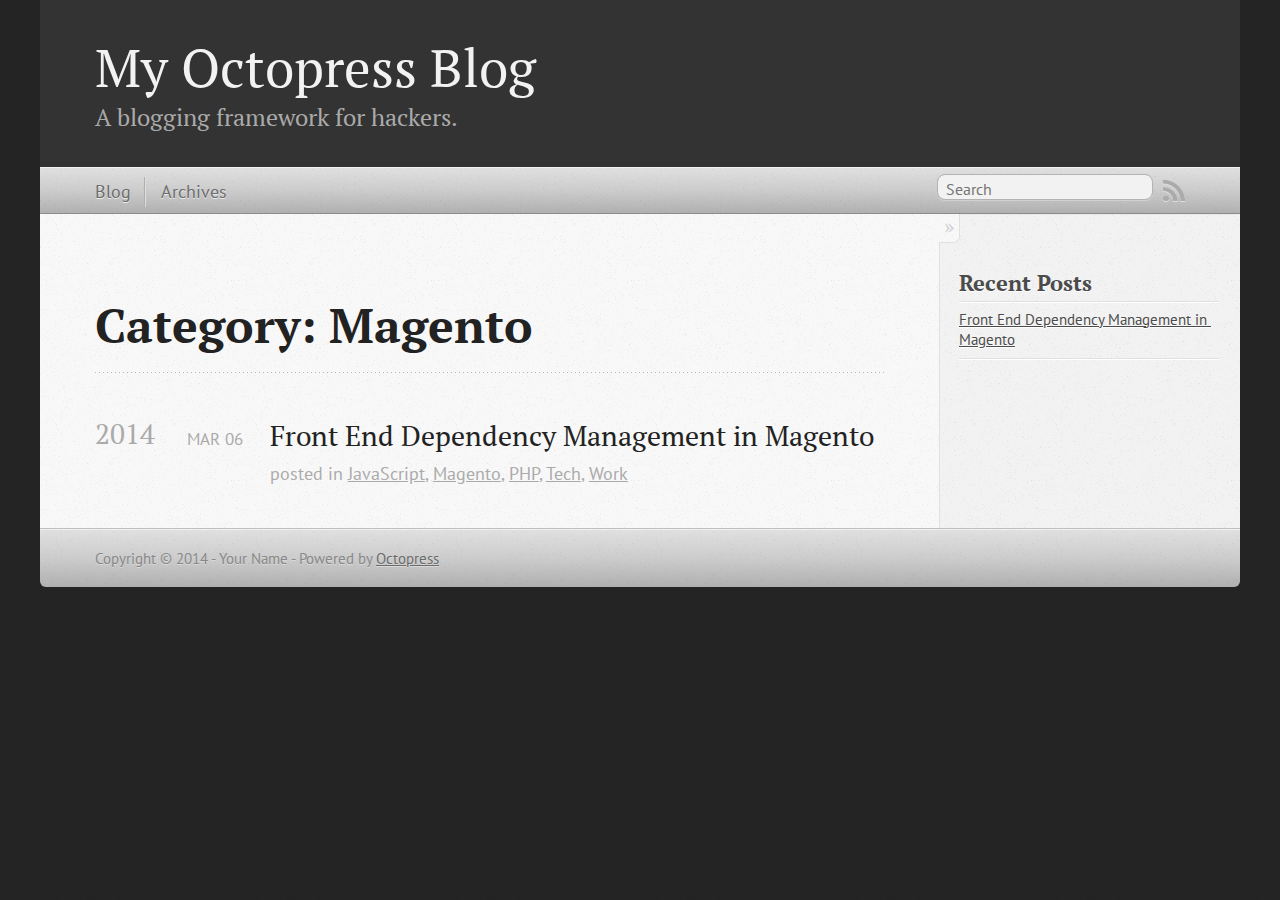
<file: blog/categories/magento/index.html>
<!DOCTYPE html>
<!--[if IEMobile 7 ]><html class="no-js iem7"><![endif]-->
<!--[if lt IE 9]><html class="no-js lte-ie8"><![endif]-->
<!--[if (gt IE 8)|(gt IEMobile 7)|!(IEMobile)|!(IE)]><!--><html class="no-js" lang="en"><!--<![endif]-->
<head>
  <meta charset="utf-8">
  <title>Category: Magento - My Octopress Blog</title>
  <meta name="author" content="Your Name">

  
  <meta name="description" content="Category: Magento">
  

  <!-- http://t.co/dKP3o1e -->
  <meta name="HandheldFriendly" content="True">
  <meta name="MobileOptimized" content="320">
  <meta name="viewport" content="width=device-width, initial-scale=1">

  
  <link rel="canonical" href="http://maxbucknell.github.ioblog/categories/magento">
  <link href="/favicon.png" rel="icon">
  <link href="/stylesheets/screen.css" media="screen, projection" rel="stylesheet" type="text/css">
  <link href="/atom.xml" rel="alternate" title="My Octopress Blog" type="application/atom+xml">
  <script src="/javascripts/modernizr-2.0.js"></script>
  <script src="//ajax.googleapis.com/ajax/libs/jquery/1.9.1/jquery.min.js"></script>
  <script>!window.jQuery && document.write(unescape('%3Cscript src="./javascripts/libs/jquery.min.js"%3E%3C/script%3E'))</script>
  <script src="/javascripts/octopress.js" type="text/javascript"></script>
  <!--Fonts from Google"s Web font directory at http://google.com/webfonts -->
<link href="http://fonts.googleapis.com/css?family=PT+Serif:regular,italic,bold,bolditalic" rel="stylesheet" type="text/css">
<link href="http://fonts.googleapis.com/css?family=PT+Sans:regular,italic,bold,bolditalic" rel="stylesheet" type="text/css">

  

</head>

<body   >
  <header role="banner"><hgroup>
  <h1><a href="/">My Octopress Blog</a></h1>
  
    <h2>A blogging framework for hackers.</h2>
  
</hgroup>

</header>
  <nav role="navigation"><ul class="subscription" data-subscription="rss">
  <li><a href="/atom.xml" rel="subscribe-rss" title="subscribe via RSS">RSS</a></li>
  
</ul>
  
<form action="http://google.com/search" method="get">
  <fieldset role="search">
    <input type="hidden" name="q" value="site:maxbucknell.github.io" />
    <input class="search" type="text" name="q" results="0" placeholder="Search"/>
  </fieldset>
</form>
  
<ul class="main-navigation">
  <li><a href="/">Blog</a></li>
  <li><a href="/blog/archives">Archives</a></li>
</ul>

</nav>
  <div id="main">
    <div id="content">
      <div>
<article role="article">
  
  <header>
    <h1 class="entry-title">Category: Magento</h1>
    
  </header>
  
  <div id="blog-archives" class="category">



  
  <h2>2014</h2>

<article>
  
<h1><a href="/blog/2014/03/06/front-end-dependency-management-in-magento/">Front End Dependency Management in Magento</a></h1>
<time datetime="2014-03-06T20:54:21+00:00" pubdate><span class='month'>Mar</span> <span class='day'>06</span> <span class='year'>2014</span></time>

<footer>
  <span class="categories">posted in <a class='category' href='/blog/categories/javascript/'>JavaScript</a>, <a class='category' href='/blog/categories/magento/'>Magento</a>, <a class='category' href='/blog/categories/php/'>PHP</a>, <a class='category' href='/blog/categories/tech/'>Tech</a>, <a class='category' href='/blog/categories/work/'>Work</a></span>
</footer>


</article>

</div>

  
</article>

</div>

<aside class="sidebar">
  
    <section>
  <h1>Recent Posts</h1>
  <ul id="recent_posts">
    
      <li class="post">
        <a href="/blog/2014/03/06/front-end-dependency-management-in-magento/">Front End Dependency Management in Magento</a>
      </li>
    
  </ul>
</section>





  
</aside>


    </div>
  </div>
  <footer role="contentinfo"><p>
  Copyright &copy; 2014 - Your Name -
  <span class="credit">Powered by <a href="http://octopress.org">Octopress</a></span>
</p>

</footer>
  







  <script type="text/javascript">
    (function(){
      var twitterWidgets = document.createElement('script');
      twitterWidgets.type = 'text/javascript';
      twitterWidgets.async = true;
      twitterWidgets.src = '//platform.twitter.com/widgets.js';
      document.getElementsByTagName('head')[0].appendChild(twitterWidgets);
    })();
  </script>





</body>
</html>
</file>
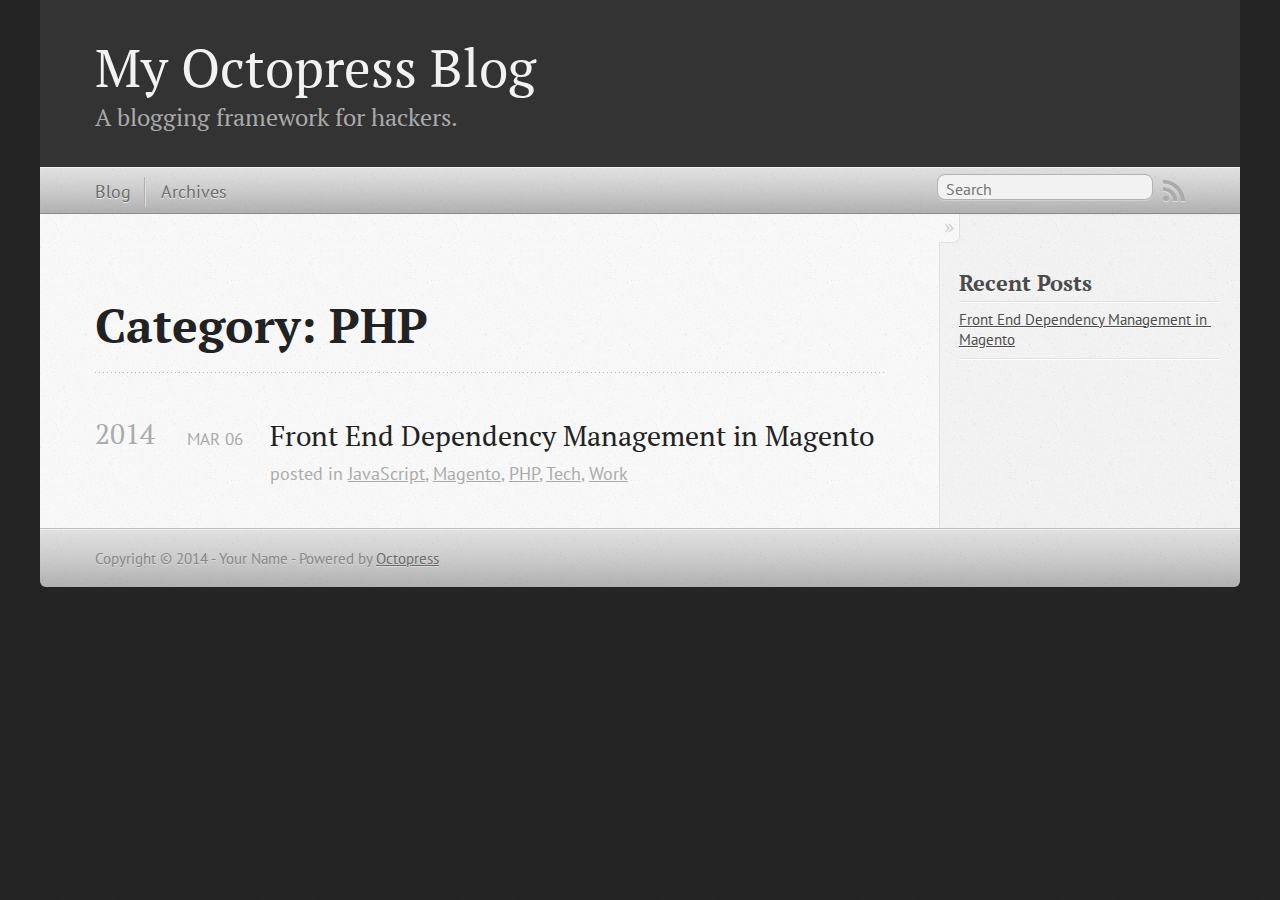
<file: blog/categories/php/index.html>
<!DOCTYPE html>
<!--[if IEMobile 7 ]><html class="no-js iem7"><![endif]-->
<!--[if lt IE 9]><html class="no-js lte-ie8"><![endif]-->
<!--[if (gt IE 8)|(gt IEMobile 7)|!(IEMobile)|!(IE)]><!--><html class="no-js" lang="en"><!--<![endif]-->
<head>
  <meta charset="utf-8">
  <title>Category: PHP - My Octopress Blog</title>
  <meta name="author" content="Your Name">

  
  <meta name="description" content="Category: PHP">
  

  <!-- http://t.co/dKP3o1e -->
  <meta name="HandheldFriendly" content="True">
  <meta name="MobileOptimized" content="320">
  <meta name="viewport" content="width=device-width, initial-scale=1">

  
  <link rel="canonical" href="http://maxbucknell.github.ioblog/categories/php">
  <link href="/favicon.png" rel="icon">
  <link href="/stylesheets/screen.css" media="screen, projection" rel="stylesheet" type="text/css">
  <link href="/atom.xml" rel="alternate" title="My Octopress Blog" type="application/atom+xml">
  <script src="/javascripts/modernizr-2.0.js"></script>
  <script src="//ajax.googleapis.com/ajax/libs/jquery/1.9.1/jquery.min.js"></script>
  <script>!window.jQuery && document.write(unescape('%3Cscript src="./javascripts/libs/jquery.min.js"%3E%3C/script%3E'))</script>
  <script src="/javascripts/octopress.js" type="text/javascript"></script>
  <!--Fonts from Google"s Web font directory at http://google.com/webfonts -->
<link href="http://fonts.googleapis.com/css?family=PT+Serif:regular,italic,bold,bolditalic" rel="stylesheet" type="text/css">
<link href="http://fonts.googleapis.com/css?family=PT+Sans:regular,italic,bold,bolditalic" rel="stylesheet" type="text/css">

  

</head>

<body   >
  <header role="banner"><hgroup>
  <h1><a href="/">My Octopress Blog</a></h1>
  
    <h2>A blogging framework for hackers.</h2>
  
</hgroup>

</header>
  <nav role="navigation"><ul class="subscription" data-subscription="rss">
  <li><a href="/atom.xml" rel="subscribe-rss" title="subscribe via RSS">RSS</a></li>
  
</ul>
  
<form action="http://google.com/search" method="get">
  <fieldset role="search">
    <input type="hidden" name="q" value="site:maxbucknell.github.io" />
    <input class="search" type="text" name="q" results="0" placeholder="Search"/>
  </fieldset>
</form>
  
<ul class="main-navigation">
  <li><a href="/">Blog</a></li>
  <li><a href="/blog/archives">Archives</a></li>
</ul>

</nav>
  <div id="main">
    <div id="content">
      <div>
<article role="article">
  
  <header>
    <h1 class="entry-title">Category: PHP</h1>
    
  </header>
  
  <div id="blog-archives" class="category">



  
  <h2>2014</h2>

<article>
  
<h1><a href="/blog/2014/03/06/front-end-dependency-management-in-magento/">Front End Dependency Management in Magento</a></h1>
<time datetime="2014-03-06T20:54:21+00:00" pubdate><span class='month'>Mar</span> <span class='day'>06</span> <span class='year'>2014</span></time>

<footer>
  <span class="categories">posted in <a class='category' href='/blog/categories/javascript/'>JavaScript</a>, <a class='category' href='/blog/categories/magento/'>Magento</a>, <a class='category' href='/blog/categories/php/'>PHP</a>, <a class='category' href='/blog/categories/tech/'>Tech</a>, <a class='category' href='/blog/categories/work/'>Work</a></span>
</footer>


</article>

</div>

  
</article>

</div>

<aside class="sidebar">
  
    <section>
  <h1>Recent Posts</h1>
  <ul id="recent_posts">
    
      <li class="post">
        <a href="/blog/2014/03/06/front-end-dependency-management-in-magento/">Front End Dependency Management in Magento</a>
      </li>
    
  </ul>
</section>





  
</aside>


    </div>
  </div>
  <footer role="contentinfo"><p>
  Copyright &copy; 2014 - Your Name -
  <span class="credit">Powered by <a href="http://octopress.org">Octopress</a></span>
</p>

</footer>
  







  <script type="text/javascript">
    (function(){
      var twitterWidgets = document.createElement('script');
      twitterWidgets.type = 'text/javascript';
      twitterWidgets.async = true;
      twitterWidgets.src = '//platform.twitter.com/widgets.js';
      document.getElementsByTagName('head')[0].appendChild(twitterWidgets);
    })();
  </script>





</body>
</html>
</file>
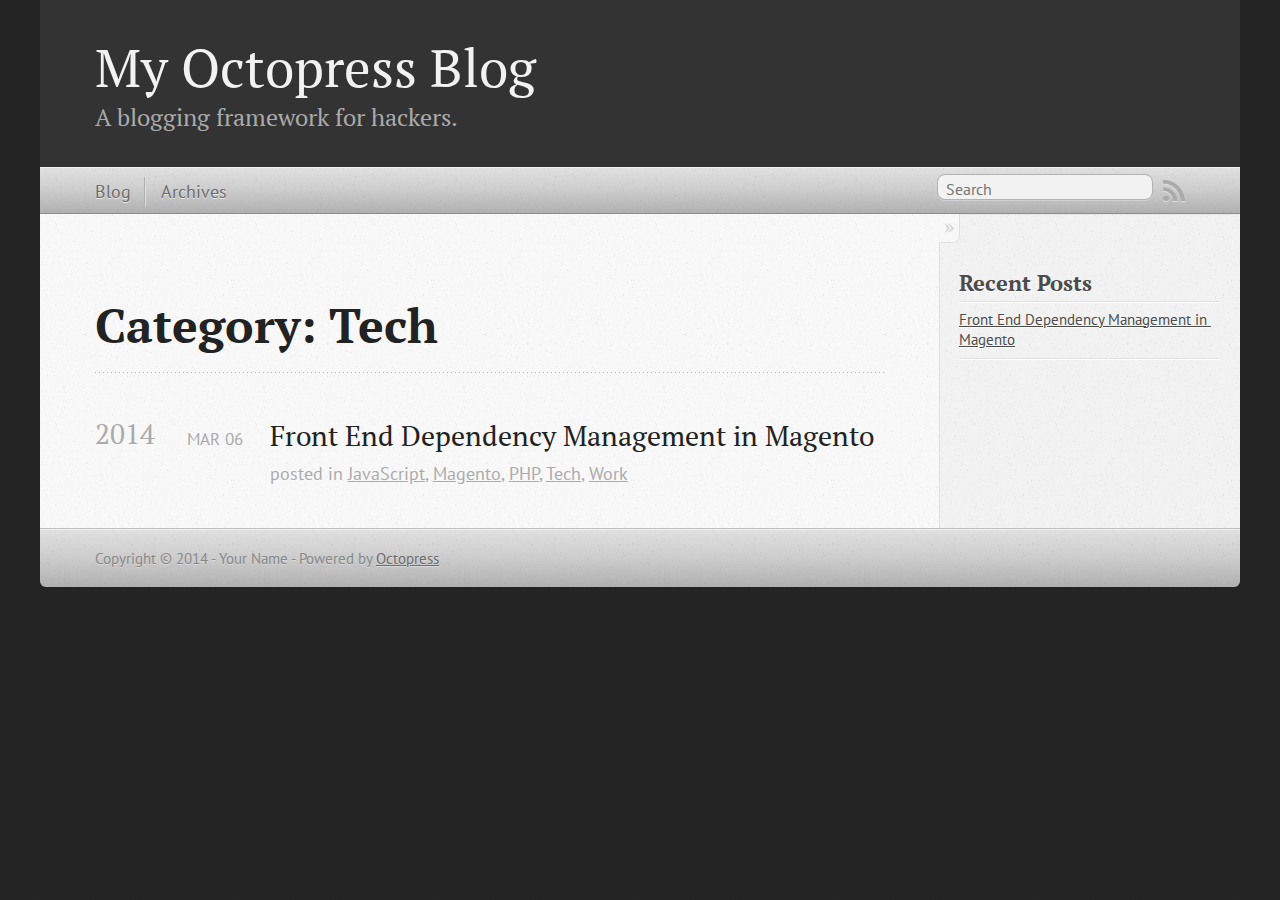
<file: blog/categories/tech/index.html>
<!DOCTYPE html>
<!--[if IEMobile 7 ]><html class="no-js iem7"><![endif]-->
<!--[if lt IE 9]><html class="no-js lte-ie8"><![endif]-->
<!--[if (gt IE 8)|(gt IEMobile 7)|!(IEMobile)|!(IE)]><!--><html class="no-js" lang="en"><!--<![endif]-->
<head>
  <meta charset="utf-8">
  <title>Category: Tech - My Octopress Blog</title>
  <meta name="author" content="Your Name">

  
  <meta name="description" content="Category: Tech">
  

  <!-- http://t.co/dKP3o1e -->
  <meta name="HandheldFriendly" content="True">
  <meta name="MobileOptimized" content="320">
  <meta name="viewport" content="width=device-width, initial-scale=1">

  
  <link rel="canonical" href="http://maxbucknell.github.ioblog/categories/tech">
  <link href="/favicon.png" rel="icon">
  <link href="/stylesheets/screen.css" media="screen, projection" rel="stylesheet" type="text/css">
  <link href="/atom.xml" rel="alternate" title="My Octopress Blog" type="application/atom+xml">
  <script src="/javascripts/modernizr-2.0.js"></script>
  <script src="//ajax.googleapis.com/ajax/libs/jquery/1.9.1/jquery.min.js"></script>
  <script>!window.jQuery && document.write(unescape('%3Cscript src="./javascripts/libs/jquery.min.js"%3E%3C/script%3E'))</script>
  <script src="/javascripts/octopress.js" type="text/javascript"></script>
  <!--Fonts from Google"s Web font directory at http://google.com/webfonts -->
<link href="http://fonts.googleapis.com/css?family=PT+Serif:regular,italic,bold,bolditalic" rel="stylesheet" type="text/css">
<link href="http://fonts.googleapis.com/css?family=PT+Sans:regular,italic,bold,bolditalic" rel="stylesheet" type="text/css">

  

</head>

<body   >
  <header role="banner"><hgroup>
  <h1><a href="/">My Octopress Blog</a></h1>
  
    <h2>A blogging framework for hackers.</h2>
  
</hgroup>

</header>
  <nav role="navigation"><ul class="subscription" data-subscription="rss">
  <li><a href="/atom.xml" rel="subscribe-rss" title="subscribe via RSS">RSS</a></li>
  
</ul>
  
<form action="http://google.com/search" method="get">
  <fieldset role="search">
    <input type="hidden" name="q" value="site:maxbucknell.github.io" />
    <input class="search" type="text" name="q" results="0" placeholder="Search"/>
  </fieldset>
</form>
  
<ul class="main-navigation">
  <li><a href="/">Blog</a></li>
  <li><a href="/blog/archives">Archives</a></li>
</ul>

</nav>
  <div id="main">
    <div id="content">
      <div>
<article role="article">
  
  <header>
    <h1 class="entry-title">Category: Tech</h1>
    
  </header>
  
  <div id="blog-archives" class="category">



  
  <h2>2014</h2>

<article>
  
<h1><a href="/blog/2014/03/06/front-end-dependency-management-in-magento/">Front End Dependency Management in Magento</a></h1>
<time datetime="2014-03-06T20:54:21+00:00" pubdate><span class='month'>Mar</span> <span class='day'>06</span> <span class='year'>2014</span></time>

<footer>
  <span class="categories">posted in <a class='category' href='/blog/categories/javascript/'>JavaScript</a>, <a class='category' href='/blog/categories/magento/'>Magento</a>, <a class='category' href='/blog/categories/php/'>PHP</a>, <a class='category' href='/blog/categories/tech/'>Tech</a>, <a class='category' href='/blog/categories/work/'>Work</a></span>
</footer>


</article>

</div>

  
</article>

</div>

<aside class="sidebar">
  
    <section>
  <h1>Recent Posts</h1>
  <ul id="recent_posts">
    
      <li class="post">
        <a href="/blog/2014/03/06/front-end-dependency-management-in-magento/">Front End Dependency Management in Magento</a>
      </li>
    
  </ul>
</section>





  
</aside>


    </div>
  </div>
  <footer role="contentinfo"><p>
  Copyright &copy; 2014 - Your Name -
  <span class="credit">Powered by <a href="http://octopress.org">Octopress</a></span>
</p>

</footer>
  







  <script type="text/javascript">
    (function(){
      var twitterWidgets = document.createElement('script');
      twitterWidgets.type = 'text/javascript';
      twitterWidgets.async = true;
      twitterWidgets.src = '//platform.twitter.com/widgets.js';
      document.getElementsByTagName('head')[0].appendChild(twitterWidgets);
    })();
  </script>





</body>
</html>
</file>
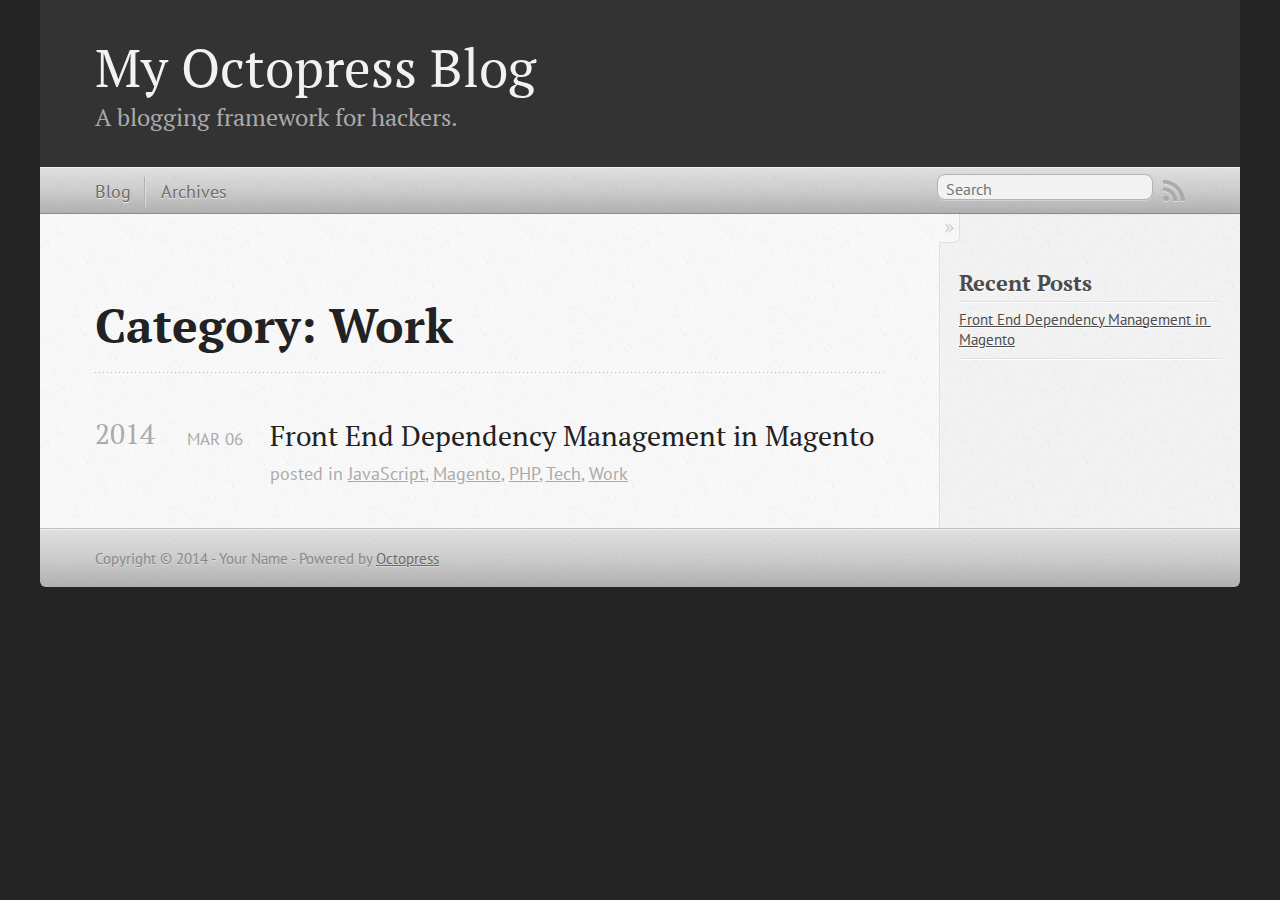
<file: blog/categories/work/index.html>
<!DOCTYPE html>
<!--[if IEMobile 7 ]><html class="no-js iem7"><![endif]-->
<!--[if lt IE 9]><html class="no-js lte-ie8"><![endif]-->
<!--[if (gt IE 8)|(gt IEMobile 7)|!(IEMobile)|!(IE)]><!--><html class="no-js" lang="en"><!--<![endif]-->
<head>
  <meta charset="utf-8">
  <title>Category: Work - My Octopress Blog</title>
  <meta name="author" content="Your Name">

  
  <meta name="description" content="Category: Work">
  

  <!-- http://t.co/dKP3o1e -->
  <meta name="HandheldFriendly" content="True">
  <meta name="MobileOptimized" content="320">
  <meta name="viewport" content="width=device-width, initial-scale=1">

  
  <link rel="canonical" href="http://maxbucknell.github.ioblog/categories/work">
  <link href="/favicon.png" rel="icon">
  <link href="/stylesheets/screen.css" media="screen, projection" rel="stylesheet" type="text/css">
  <link href="/atom.xml" rel="alternate" title="My Octopress Blog" type="application/atom+xml">
  <script src="/javascripts/modernizr-2.0.js"></script>
  <script src="//ajax.googleapis.com/ajax/libs/jquery/1.9.1/jquery.min.js"></script>
  <script>!window.jQuery && document.write(unescape('%3Cscript src="./javascripts/libs/jquery.min.js"%3E%3C/script%3E'))</script>
  <script src="/javascripts/octopress.js" type="text/javascript"></script>
  <!--Fonts from Google"s Web font directory at http://google.com/webfonts -->
<link href="http://fonts.googleapis.com/css?family=PT+Serif:regular,italic,bold,bolditalic" rel="stylesheet" type="text/css">
<link href="http://fonts.googleapis.com/css?family=PT+Sans:regular,italic,bold,bolditalic" rel="stylesheet" type="text/css">

  

</head>

<body   >
  <header role="banner"><hgroup>
  <h1><a href="/">My Octopress Blog</a></h1>
  
    <h2>A blogging framework for hackers.</h2>
  
</hgroup>

</header>
  <nav role="navigation"><ul class="subscription" data-subscription="rss">
  <li><a href="/atom.xml" rel="subscribe-rss" title="subscribe via RSS">RSS</a></li>
  
</ul>
  
<form action="http://google.com/search" method="get">
  <fieldset role="search">
    <input type="hidden" name="q" value="site:maxbucknell.github.io" />
    <input class="search" type="text" name="q" results="0" placeholder="Search"/>
  </fieldset>
</form>
  
<ul class="main-navigation">
  <li><a href="/">Blog</a></li>
  <li><a href="/blog/archives">Archives</a></li>
</ul>

</nav>
  <div id="main">
    <div id="content">
      <div>
<article role="article">
  
  <header>
    <h1 class="entry-title">Category: Work</h1>
    
  </header>
  
  <div id="blog-archives" class="category">



  
  <h2>2014</h2>

<article>
  
<h1><a href="/blog/2014/03/06/front-end-dependency-management-in-magento/">Front End Dependency Management in Magento</a></h1>
<time datetime="2014-03-06T20:54:21+00:00" pubdate><span class='month'>Mar</span> <span class='day'>06</span> <span class='year'>2014</span></time>

<footer>
  <span class="categories">posted in <a class='category' href='/blog/categories/javascript/'>JavaScript</a>, <a class='category' href='/blog/categories/magento/'>Magento</a>, <a class='category' href='/blog/categories/php/'>PHP</a>, <a class='category' href='/blog/categories/tech/'>Tech</a>, <a class='category' href='/blog/categories/work/'>Work</a></span>
</footer>


</article>

</div>

  
</article>

</div>

<aside class="sidebar">
  
    <section>
  <h1>Recent Posts</h1>
  <ul id="recent_posts">
    
      <li class="post">
        <a href="/blog/2014/03/06/front-end-dependency-management-in-magento/">Front End Dependency Management in Magento</a>
      </li>
    
  </ul>
</section>





  
</aside>


    </div>
  </div>
  <footer role="contentinfo"><p>
  Copyright &copy; 2014 - Your Name -
  <span class="credit">Powered by <a href="http://octopress.org">Octopress</a></span>
</p>

</footer>
  







  <script type="text/javascript">
    (function(){
      var twitterWidgets = document.createElement('script');
      twitterWidgets.type = 'text/javascript';
      twitterWidgets.async = true;
      twitterWidgets.src = '//platform.twitter.com/widgets.js';
      document.getElementsByTagName('head')[0].appendChild(twitterWidgets);
    })();
  </script>





</body>
</html>
</file>
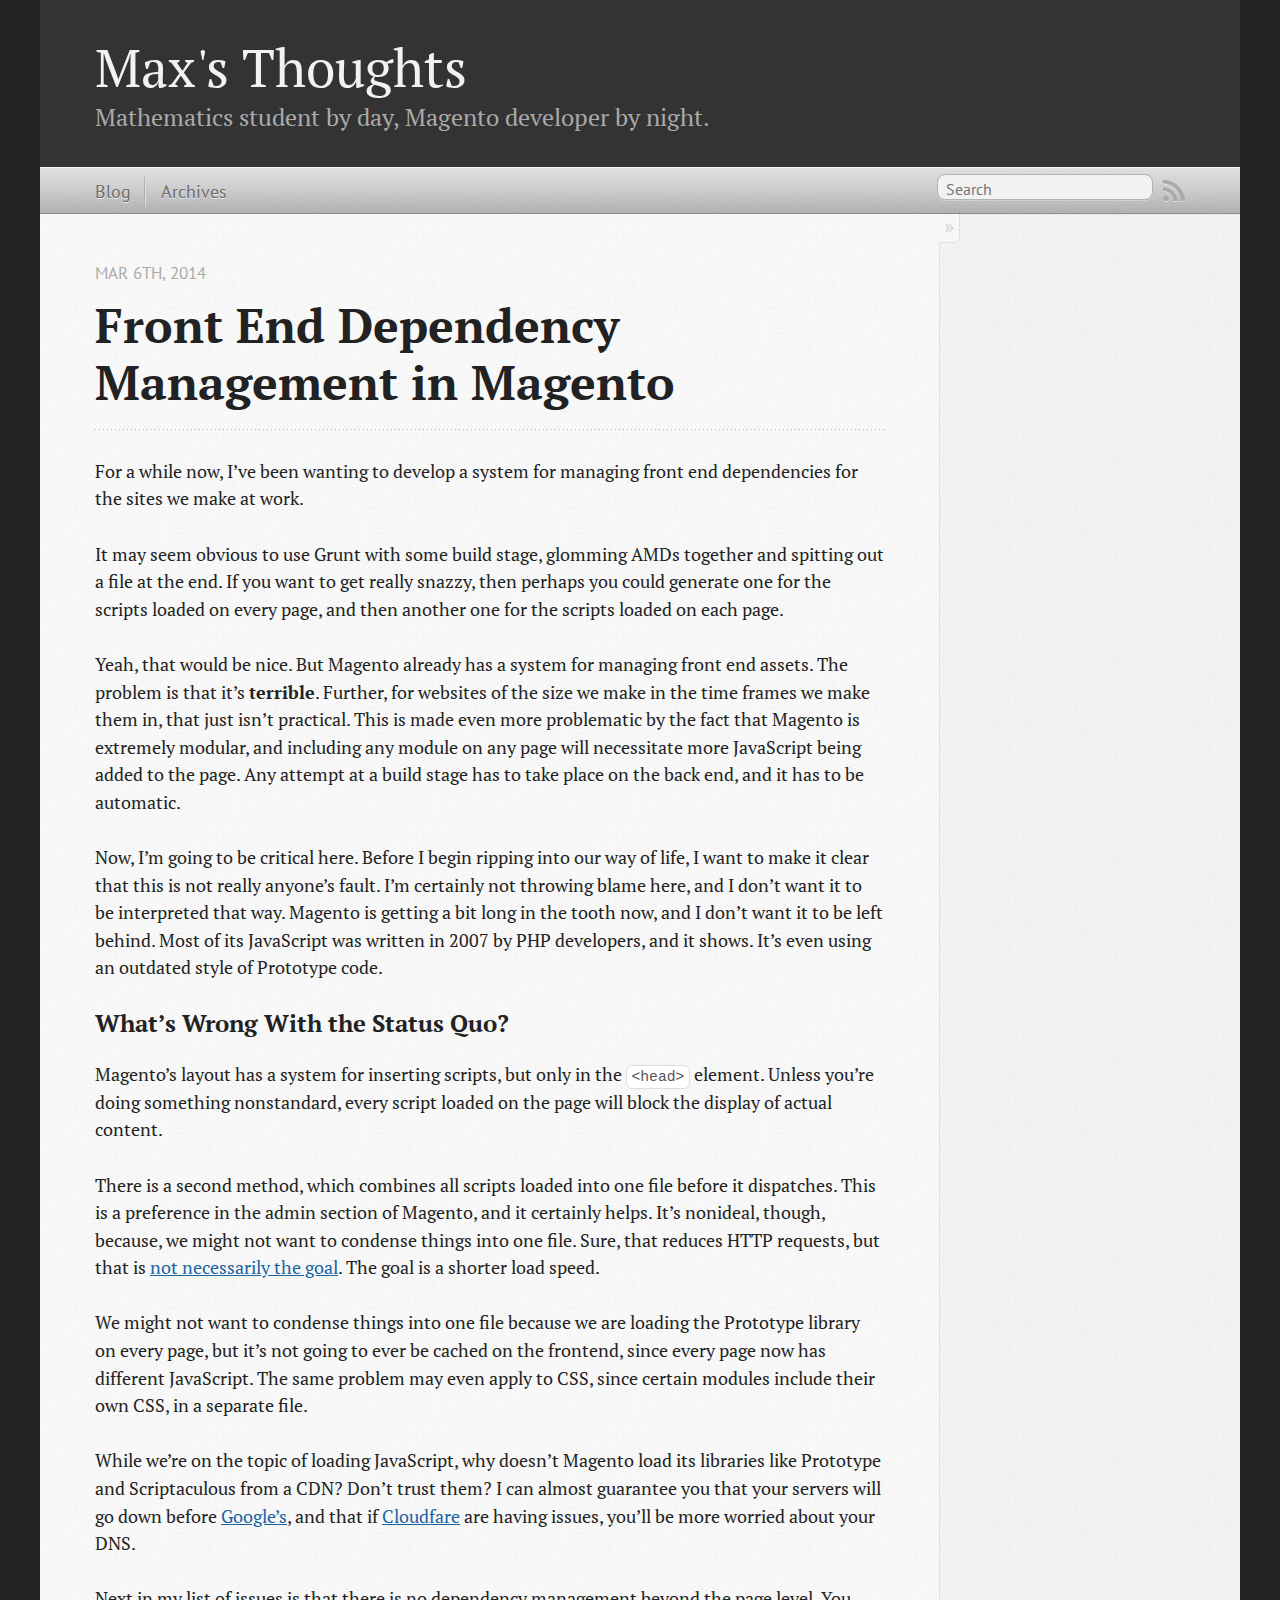
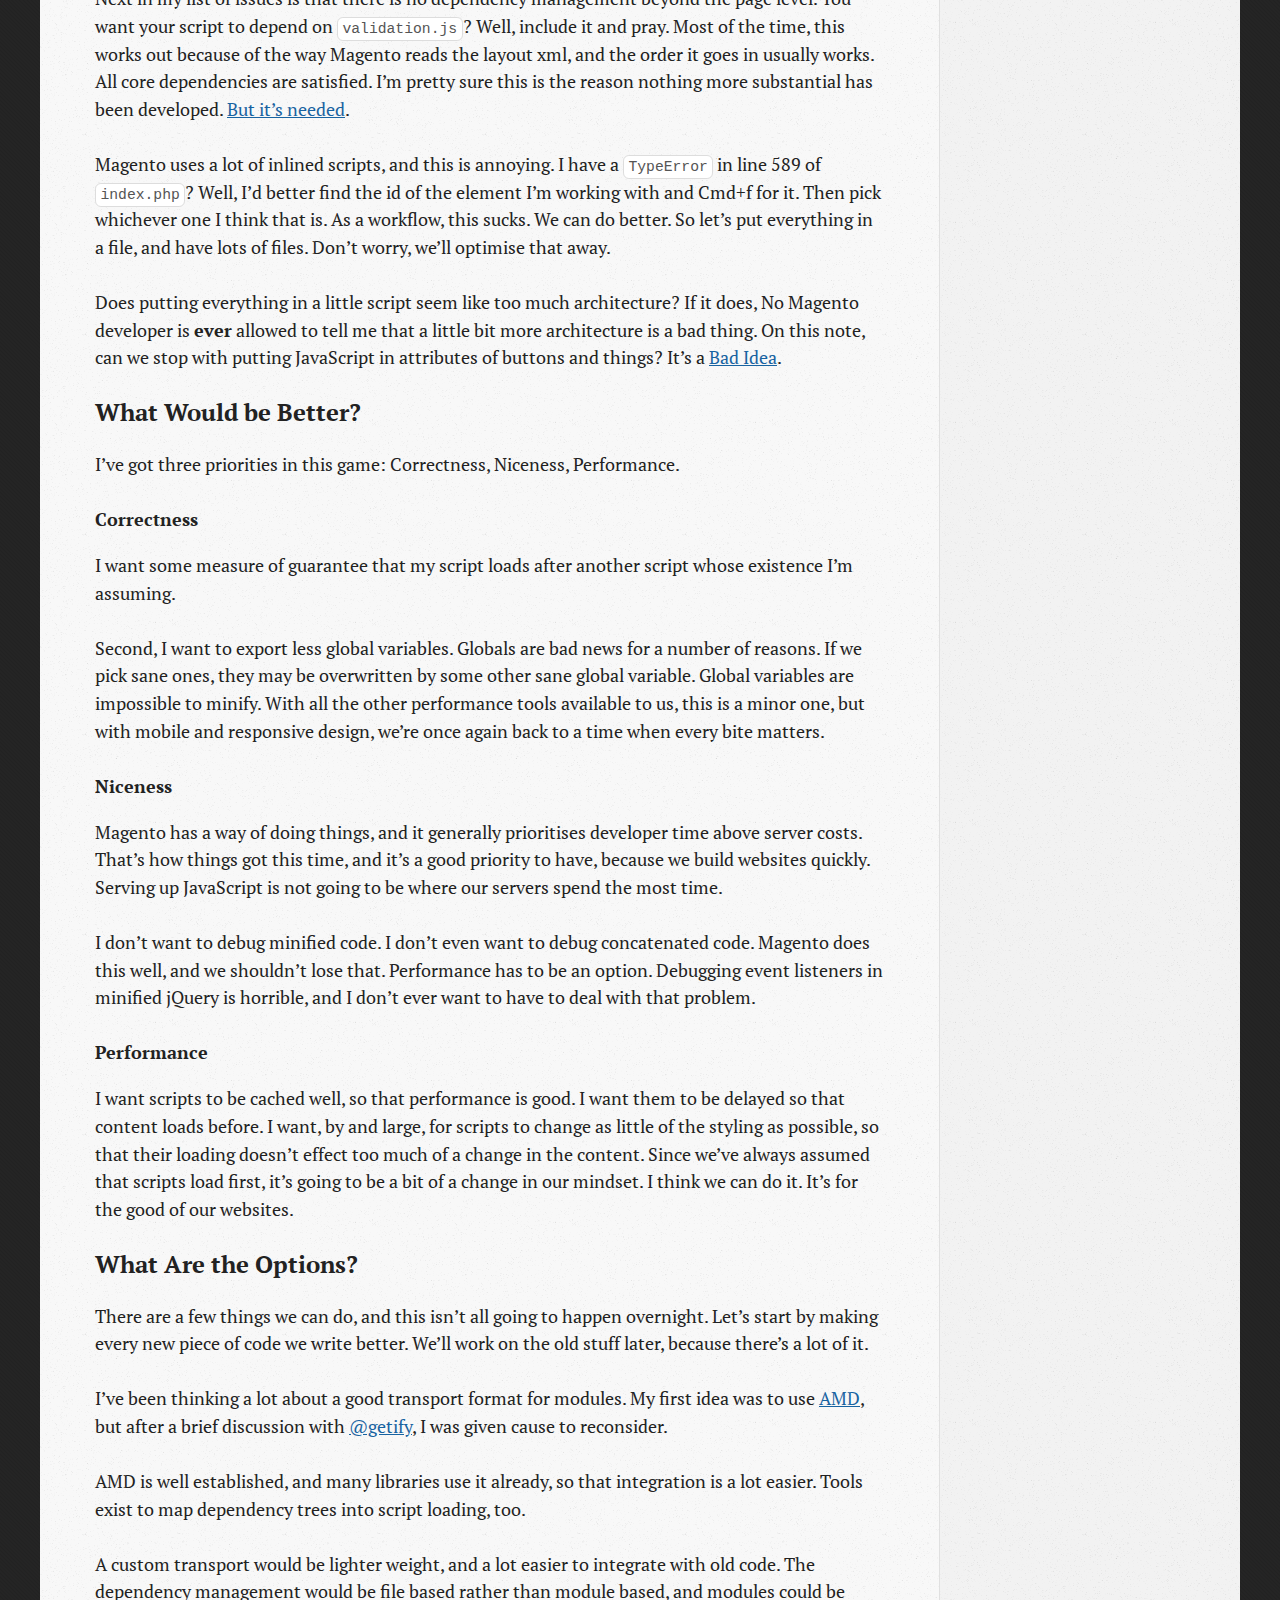
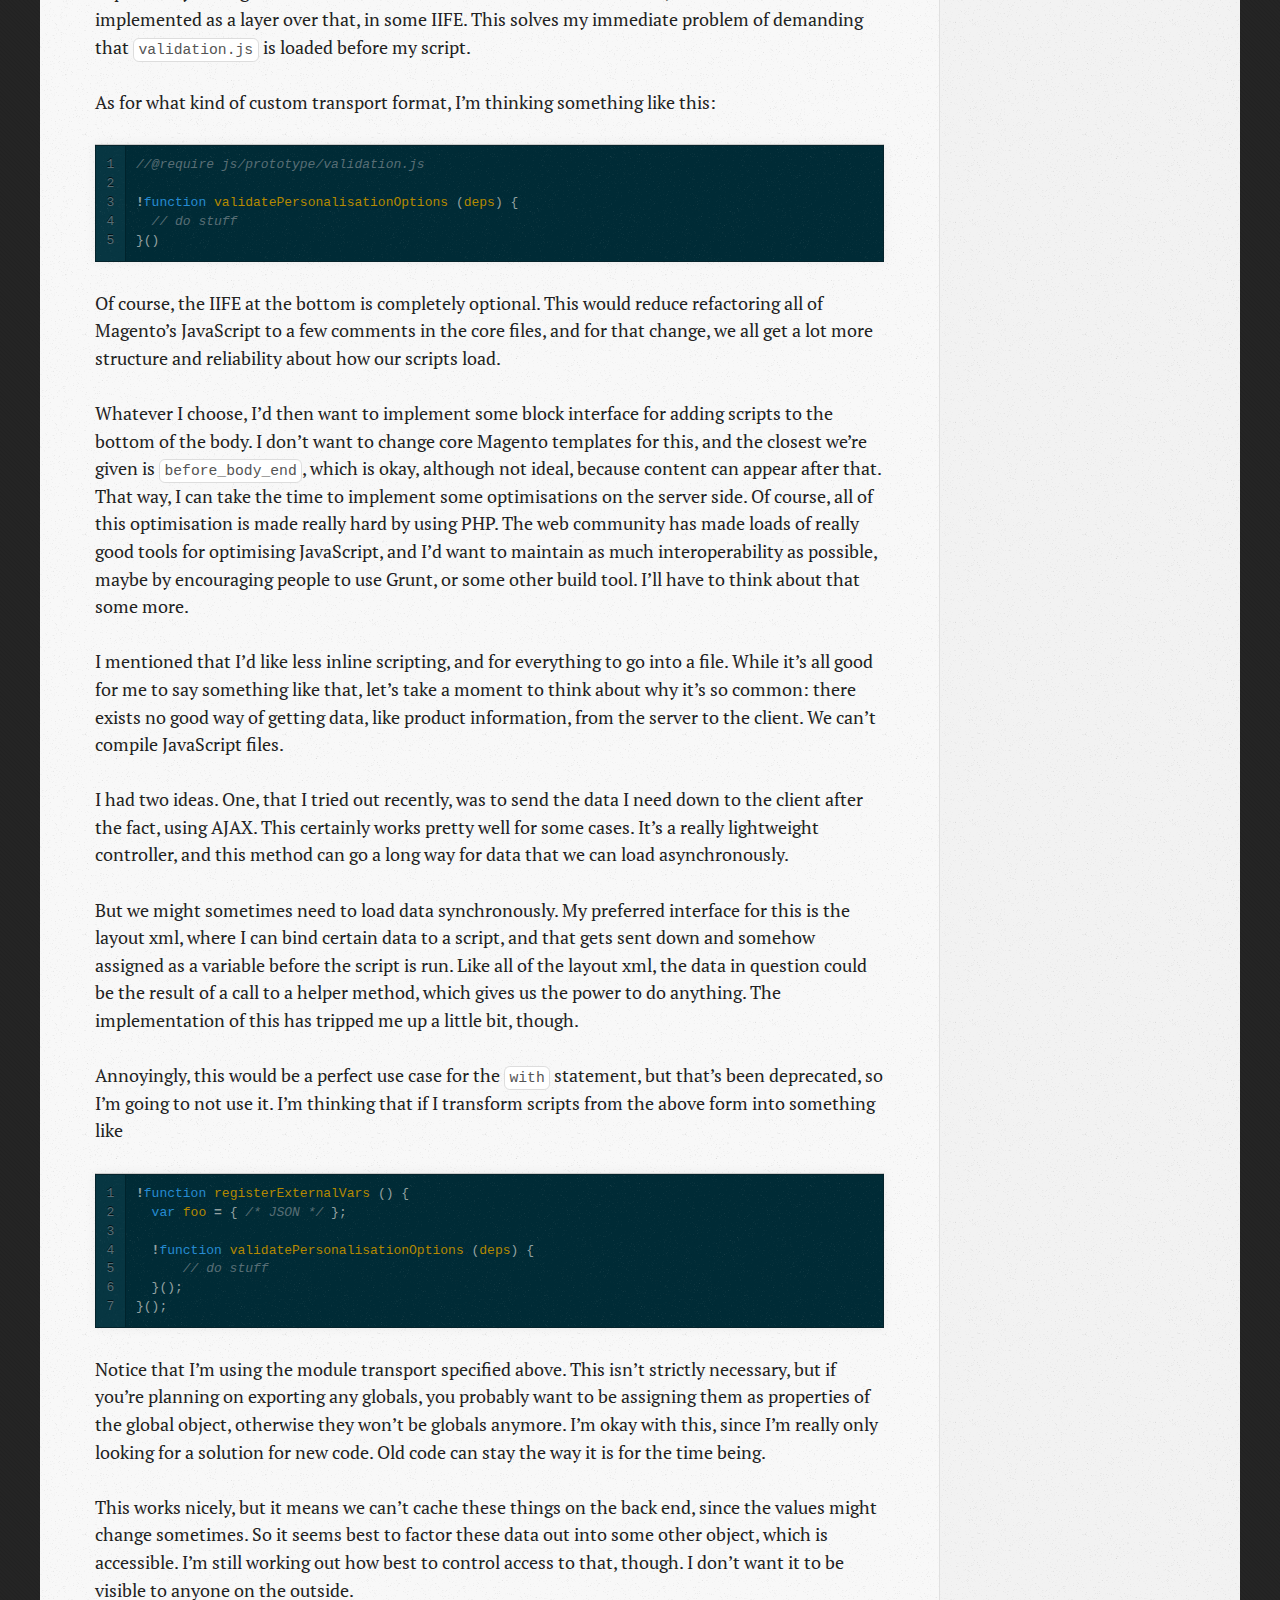
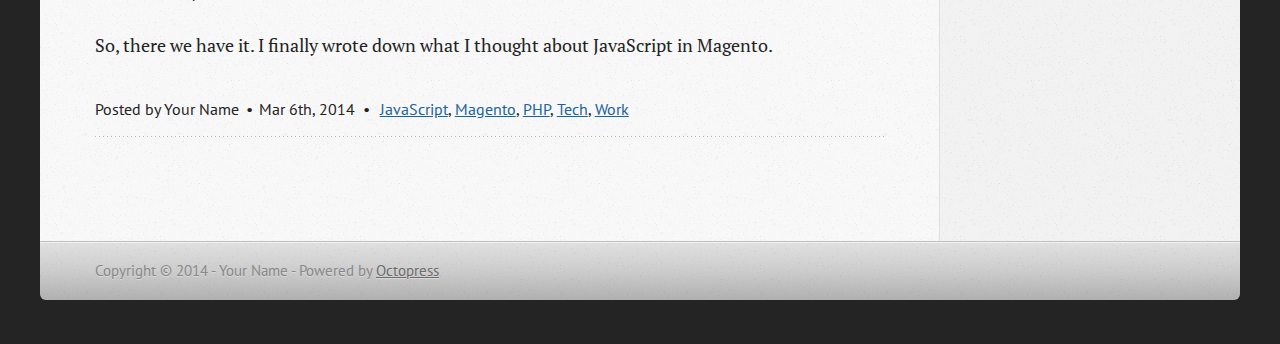
<file: 2014/03/06/front-end-dependency-management-in-magento/index.html>
<!DOCTYPE html>
<!--[if IEMobile 7 ]><html class="no-js iem7"><![endif]-->
<!--[if lt IE 9]><html class="no-js lte-ie8"><![endif]-->
<!--[if (gt IE 8)|(gt IEMobile 7)|!(IEMobile)|!(IE)]><!--><html class="no-js" lang="en"><!--<![endif]-->
<head>
  <meta charset="utf-8">
  <title>Front End Dependency Management in Magento - Max's Thoughts</title>
  <meta name="author" content="Your Name">

  
  <meta name="description" content="For a while now, I&rsquo;ve been wanting to develop a system for managing front end
dependencies for the sites we make at work. It may seem obvious &hellip;">
  

  <!-- http://t.co/dKP3o1e -->
  <meta name="HandheldFriendly" content="True">
  <meta name="MobileOptimized" content="320">
  <meta name="viewport" content="width=device-width, initial-scale=1">

  
  <link rel="canonical" href="http://maxbucknell.github.io/2014/03/06/front-end-dependency-management-in-magento">
  <link href="/favicon.png" rel="icon">
  <link href="/stylesheets/screen.css" media="screen, projection" rel="stylesheet" type="text/css">
  <link href="/atom.xml" rel="alternate" title="Max's Thoughts" type="application/atom+xml">
  <script src="/javascripts/modernizr-2.0.js"></script>
  <script src="//ajax.googleapis.com/ajax/libs/jquery/1.9.1/jquery.min.js"></script>
  <script>!window.jQuery && document.write(unescape('%3Cscript src="./javascripts/libs/jquery.min.js"%3E%3C/script%3E'))</script>
  <script src="/javascripts/octopress.js" type="text/javascript"></script>
  <!--Fonts from Google"s Web font directory at http://google.com/webfonts -->
<link href="http://fonts.googleapis.com/css?family=PT+Serif:regular,italic,bold,bolditalic" rel="stylesheet" type="text/css">
<link href="http://fonts.googleapis.com/css?family=PT+Sans:regular,italic,bold,bolditalic" rel="stylesheet" type="text/css">

  

</head>

<body   >
  <header role="banner"><hgroup>
  <h1><a href="/">Max's Thoughts</a></h1>
  
    <h2>Mathematics student by day, Magento developer by night.</h2>
  
</hgroup>

</header>
  <nav role="navigation"><ul class="subscription" data-subscription="rss">
  <li><a href="/atom.xml" rel="subscribe-rss" title="subscribe via RSS">RSS</a></li>
  
</ul>
  
<form action="http://google.com/search" method="get">
  <fieldset role="search">
    <input type="hidden" name="q" value="site:maxbucknell.github.io" />
    <input class="search" type="text" name="q" results="0" placeholder="Search"/>
  </fieldset>
</form>
  
<ul class="main-navigation">
  <li><a href="/">Blog</a></li>
  <li><a href="/blog/archives">Archives</a></li>
</ul>

</nav>
  <div id="main">
    <div id="content">
      <div>
<article class="hentry" role="article">
  
  <header>
    
      <h1 class="entry-title">Front End Dependency Management in Magento</h1>
    
    
      <p class="meta">
        








  


<time datetime="2014-03-06T20:54:21+00:00" pubdate data-updated="true">Mar 6<span>th</span>, 2014</time>
        
      </p>
    
  </header>


<div class="entry-content"><p>For a while now, I&rsquo;ve been wanting to develop a system for managing front end
dependencies for the sites we make at work.</p>

<p>It may seem obvious to use Grunt with some build stage, glomming AMDs together
and spitting out a file at the end. If you want to get really snazzy, then
perhaps you could generate one for the scripts loaded on every page, and then
another one for the scripts loaded on each page.</p>

<p>Yeah, that would be nice. But Magento already has a system for managing front
end assets. The problem is that it&rsquo;s <strong>terrible</strong>. Further, for websites of the
size we make in the time frames we make them in, that just isn&rsquo;t practical.
This is made even more problematic by the fact that Magento is extremely
modular, and including any module on any page will necessitate more JavaScript
being added to the page. Any attempt at a build stage has to take place on the
back end, and it has to be automatic.</p>

<p>Now, I&rsquo;m going to be critical here. Before I begin ripping into our way of life,
I want to make it clear that this is not really anyone&rsquo;s fault. I&rsquo;m certainly
not throwing blame here, and I don&rsquo;t want it to be interpreted that way. Magento
is getting a bit long in the tooth now, and I don&rsquo;t want it to be left behind.
Most of its JavaScript was written in 2007 by PHP developers, and it shows. It&rsquo;s
even using an outdated style of Prototype code.</p>

<h3>What&rsquo;s Wrong With the Status Quo?</h3>

<p>Magento&rsquo;s layout has a system for inserting scripts, but only in the <code>&lt;head&gt;</code>
element. Unless you&rsquo;re doing something nonstandard, every script loaded on the
page will block the display of actual content.</p>

<p>There is a second method, which combines all scripts loaded into one file before
it dispatches. This is a preference in the admin section of Magento, and it
certainly helps. It&rsquo;s nonideal, though, because, we might not want to condense
things into one file. Sure, that reduces HTTP requests, but that is
<a href="http://blog.getify.com/obsessions-http-request-reduction/">not necessarily the goal</a>. The goal is a shorter load speed.</p>

<p>We might not want to condense things into one file because we are loading the
Prototype library on every page, but it&rsquo;s not going to ever be cached on the
frontend, since every page now has different JavaScript. The same problem may
even apply to CSS, since certain modules include their own CSS, in a separate
file.</p>

<p>While we&rsquo;re on the topic of loading JavaScript, why doesn&rsquo;t Magento load its
libraries like Prototype and Scriptaculous from a CDN? Don&rsquo;t trust them? I can
almost guarantee you that your servers will go down before <a href="https://developers.google.com/speed/libraries/devguide#prototype">Google&rsquo;s</a>, and
that if <a href="http://cdnjs.com/libraries/prototype/">Cloudfare</a> are having issues, you&rsquo;ll be more worried about your DNS.</p>

<p>Next in my list of issues is that there is no dependency management beyond the
page level. You want your script to depend on <code>validation.js</code>? Well, include it
and pray. Most of the time, this works out because of the way Magento reads
the layout xml, and the order it goes in usually works. All core dependencies
are satisfied. I&rsquo;m pretty sure this is the reason nothing more substantial has
been developed. <a href="http://stackoverflow.com/a/12613245/2132205">But it&rsquo;s needed</a>.</p>

<p>Magento uses a lot of inlined scripts, and this is annoying. I have a
<code>TypeError</code> in line 589 of <code>index.php</code>? Well, I&rsquo;d better find the id of the
element I&rsquo;m working with and Cmd+f for it. Then pick whichever one I think that
is. As a workflow, this sucks. We can do better. So let&rsquo;s put everything in
a file, and have lots of files. Don&rsquo;t worry, we&rsquo;ll optimise that away.</p>

<p>Does putting everything in a little script seem like too much architecture? If
it does, No Magento developer is <strong>ever</strong> allowed to tell me that a little bit
more architecture is a bad thing. On this note, can we stop with putting
JavaScript in attributes of buttons and things? It&rsquo;s a <a href="https://developer.mozilla.org/en-US/docs/Web/Guide/HTML/Event_attributes">Bad Idea</a>.</p>

<h3>What Would be Better?</h3>

<p>I&rsquo;ve got three priorities in this game: Correctness, Niceness, Performance.</p>

<h4>Correctness</h4>

<p>I want some measure of guarantee that my script loads after another script
whose existence I&rsquo;m assuming.</p>

<p>Second, I want to export less global variables. Globals are bad news for a
number of reasons. If we pick sane ones, they may be overwritten by some other
sane global variable. Global variables are impossible to minify. With all the
other performance tools available to us, this is a minor one, but with mobile
and responsive design, we&rsquo;re once again back to a time when every bite matters.</p>

<h4>Niceness</h4>

<p>Magento has a way of doing things, and it generally prioritises developer time
above server costs. That&rsquo;s how things got this time, and it&rsquo;s a good priority to
have, because we build websites quickly. Serving up JavaScript is not going to
be where our servers spend the most time.</p>

<p>I don&rsquo;t want to debug minified code. I don&rsquo;t even want to debug concatenated
code. Magento does this well, and we shouldn&rsquo;t lose that. Performance has to be
an option. Debugging event listeners in minified jQuery is horrible, and I don&rsquo;t
ever want to have to deal with that problem.</p>

<h4>Performance</h4>

<p>I want scripts to be cached well, so that performance is good. I want them to be
delayed so that content loads before. I want, by and large, for scripts to
change as little of the styling as possible, so that their loading doesn&rsquo;t
effect too much of a change in the content. Since we&rsquo;ve always assumed that
scripts load first, it&rsquo;s going to be a bit of a change in our mindset. I think
we can do it. It&rsquo;s for the good of our websites.</p>

<h3>What Are the Options?</h3>

<p>There are a few things we can do, and this isn&rsquo;t all going to happen overnight.
Let&rsquo;s start by making every new piece of code we write better. We&rsquo;ll work on
the old stuff later, because there&rsquo;s a lot of it.</p>

<p>I&rsquo;ve been thinking a lot about a good transport format for modules. My first
idea was to use <a href="https://github.com/amdjs/amdjs-api/wiki/AMD">AMD</a>, but after a brief discussion with <a href="https://twitter.com/getify">@getify</a>, I was
given cause to reconsider.</p>

<p>AMD is well established, and many libraries use it already, so that integration
is a lot easier. Tools exist to map dependency trees into script loading, too.</p>

<p>A custom transport would be lighter weight, and a lot easier to integrate with
old code. The dependency management would be file based rather than module
based, and modules could be implemented as a layer over that, in some IIFE. This
solves my immediate problem of demanding that <code>validation.js</code> is loaded before
my script.</p>

<p>As for what kind of custom transport format, I&rsquo;m thinking something like this:</p>

<figure class='code'><figcaption><span></span></figcaption><div class="highlight"><table><tr><td class="gutter"><pre class="line-numbers"><span class='line-number'>1</span>
<span class='line-number'>2</span>
<span class='line-number'>3</span>
<span class='line-number'>4</span>
<span class='line-number'>5</span>
</pre></td><td class='code'><pre><code class='javascript'><span class='line'><span class="c1">//@require js/prototype/validation.js</span>
</span><span class='line'>
</span><span class='line'><span class="o">!</span><span class="kd">function</span> <span class="nx">validatePersonalisationOptions</span> <span class="p">(</span><span class="nx">deps</span><span class="p">)</span> <span class="p">{</span>
</span><span class='line'>  <span class="c1">// do stuff    </span>
</span><span class='line'><span class="p">}()</span>
</span></code></pre></td></tr></table></div></figure>


<p>Of course, the IIFE at the bottom is completely optional. This would reduce
refactoring all of Magento&rsquo;s JavaScript to a few comments in the core files,
and for that change, we all get a lot more structure and reliability about how
our scripts load.</p>

<p>Whatever I choose, I&rsquo;d then want to implement some block interface for adding
scripts to the bottom of the body. I don&rsquo;t want to change core Magento templates
for this, and the closest we&rsquo;re given is <code>before_body_end</code>, which is okay,
although not ideal, because content can appear after that. That way, I can take
the time to implement some optimisations on the server side. Of course, all of
this optimisation is made really hard by using PHP. The web community has made
loads of really good tools for optimising JavaScript, and I&rsquo;d want to maintain
as much interoperability as possible, maybe by encouraging people to use Grunt,
or some other build tool. I&rsquo;ll have to think about that some more.</p>

<p>I mentioned that I&rsquo;d like less inline scripting, and for everything to go into a
file. While it&rsquo;s all good for me to say something like that, let&rsquo;s take a moment
to think about why it&rsquo;s so common: there exists no good way of getting data,
like product information, from the server to the client. We can&rsquo;t compile
JavaScript files.</p>

<p>I had two ideas. One, that I tried out recently, was to send the data I need
down to the client after the fact, using AJAX. This certainly works pretty well
for some cases. It&rsquo;s a really lightweight controller, and this method can go a
long way for data that we can load asynchronously.</p>

<p>But we might sometimes need to load data synchronously. My preferred interface
for this is the layout xml, where I can bind certain data to a script, and that
gets sent down and somehow assigned as a variable before the script is run.
Like all of the layout xml, the data in question could be the result of a call
to a helper method, which gives us the power to do anything. The implementation
of this has tripped me up a little bit, though.</p>

<p>Annoyingly, this would be a perfect use case for the <code>with</code> statement, but
that&rsquo;s been deprecated, so I&rsquo;m going to not use it. I&rsquo;m thinking that if I
transform scripts from the above form into something like</p>

<figure class='code'><figcaption><span></span></figcaption><div class="highlight"><table><tr><td class="gutter"><pre class="line-numbers"><span class='line-number'>1</span>
<span class='line-number'>2</span>
<span class='line-number'>3</span>
<span class='line-number'>4</span>
<span class='line-number'>5</span>
<span class='line-number'>6</span>
<span class='line-number'>7</span>
</pre></td><td class='code'><pre><code class='javascript'><span class='line'><span class="o">!</span><span class="kd">function</span> <span class="nx">registerExternalVars</span> <span class="p">()</span> <span class="p">{</span>
</span><span class='line'>  <span class="kd">var</span> <span class="nx">foo</span> <span class="o">=</span> <span class="p">{</span> <span class="cm">/* JSON */</span> <span class="p">};</span>
</span><span class='line'>
</span><span class='line'>  <span class="o">!</span><span class="kd">function</span> <span class="nx">validatePersonalisationOptions</span> <span class="p">(</span><span class="nx">deps</span><span class="p">)</span> <span class="p">{</span>
</span><span class='line'>      <span class="c1">// do stuff</span>
</span><span class='line'>  <span class="p">}();</span>
</span><span class='line'><span class="p">}();</span>
</span></code></pre></td></tr></table></div></figure>


<p>Notice that I&rsquo;m using the module transport specified above. This isn&rsquo;t strictly
necessary, but if you&rsquo;re planning on exporting any globals, you probably want
to be assigning them as properties of the global object, otherwise they won&rsquo;t be
globals anymore. I&rsquo;m okay with this, since I&rsquo;m really only looking for a
solution for new code. Old code can stay the way it is for the time being.</p>

<p>This works nicely, but it means we can&rsquo;t cache these things on the back end,
since the values might change sometimes. So it seems best to factor these data
out into some other object, which is accessible. I&rsquo;m still working out how best
to control access to that, though. I don&rsquo;t want it to be visible to anyone on
the outside.</p>

<p>So, there we have it. I finally wrote down what I thought about JavaScript in
Magento.</p>
</div>


  <footer>
    <p class="meta">
      
  

<span class="byline author vcard">Posted by <span class="fn">Your Name</span></span>

      








  


<time datetime="2014-03-06T20:54:21+00:00" pubdate data-updated="true">Mar 6<span>th</span>, 2014</time>
      

<span class="categories">
  
    <a class='category' href='//categories/javascript/'>JavaScript</a>, <a class='category' href='//categories/magento/'>Magento</a>, <a class='category' href='//categories/php/'>PHP</a>, <a class='category' href='//categories/tech/'>Tech</a>, <a class='category' href='//categories/work/'>Work</a>
  
</span>


    </p>
    
      <div class="sharing">
  
  
  
</div>

    
    <p class="meta">
      
      
    </p>
  </footer>
</article>

</div>

<aside class="sidebar">
  
    
  
</aside>


    </div>
  </div>
  <footer role="contentinfo"><p>
  Copyright &copy; 2014 - Your Name -
  <span class="credit">Powered by <a href="http://octopress.org">Octopress</a></span>
</p>

</footer>
  











</body>
</html>
</file>
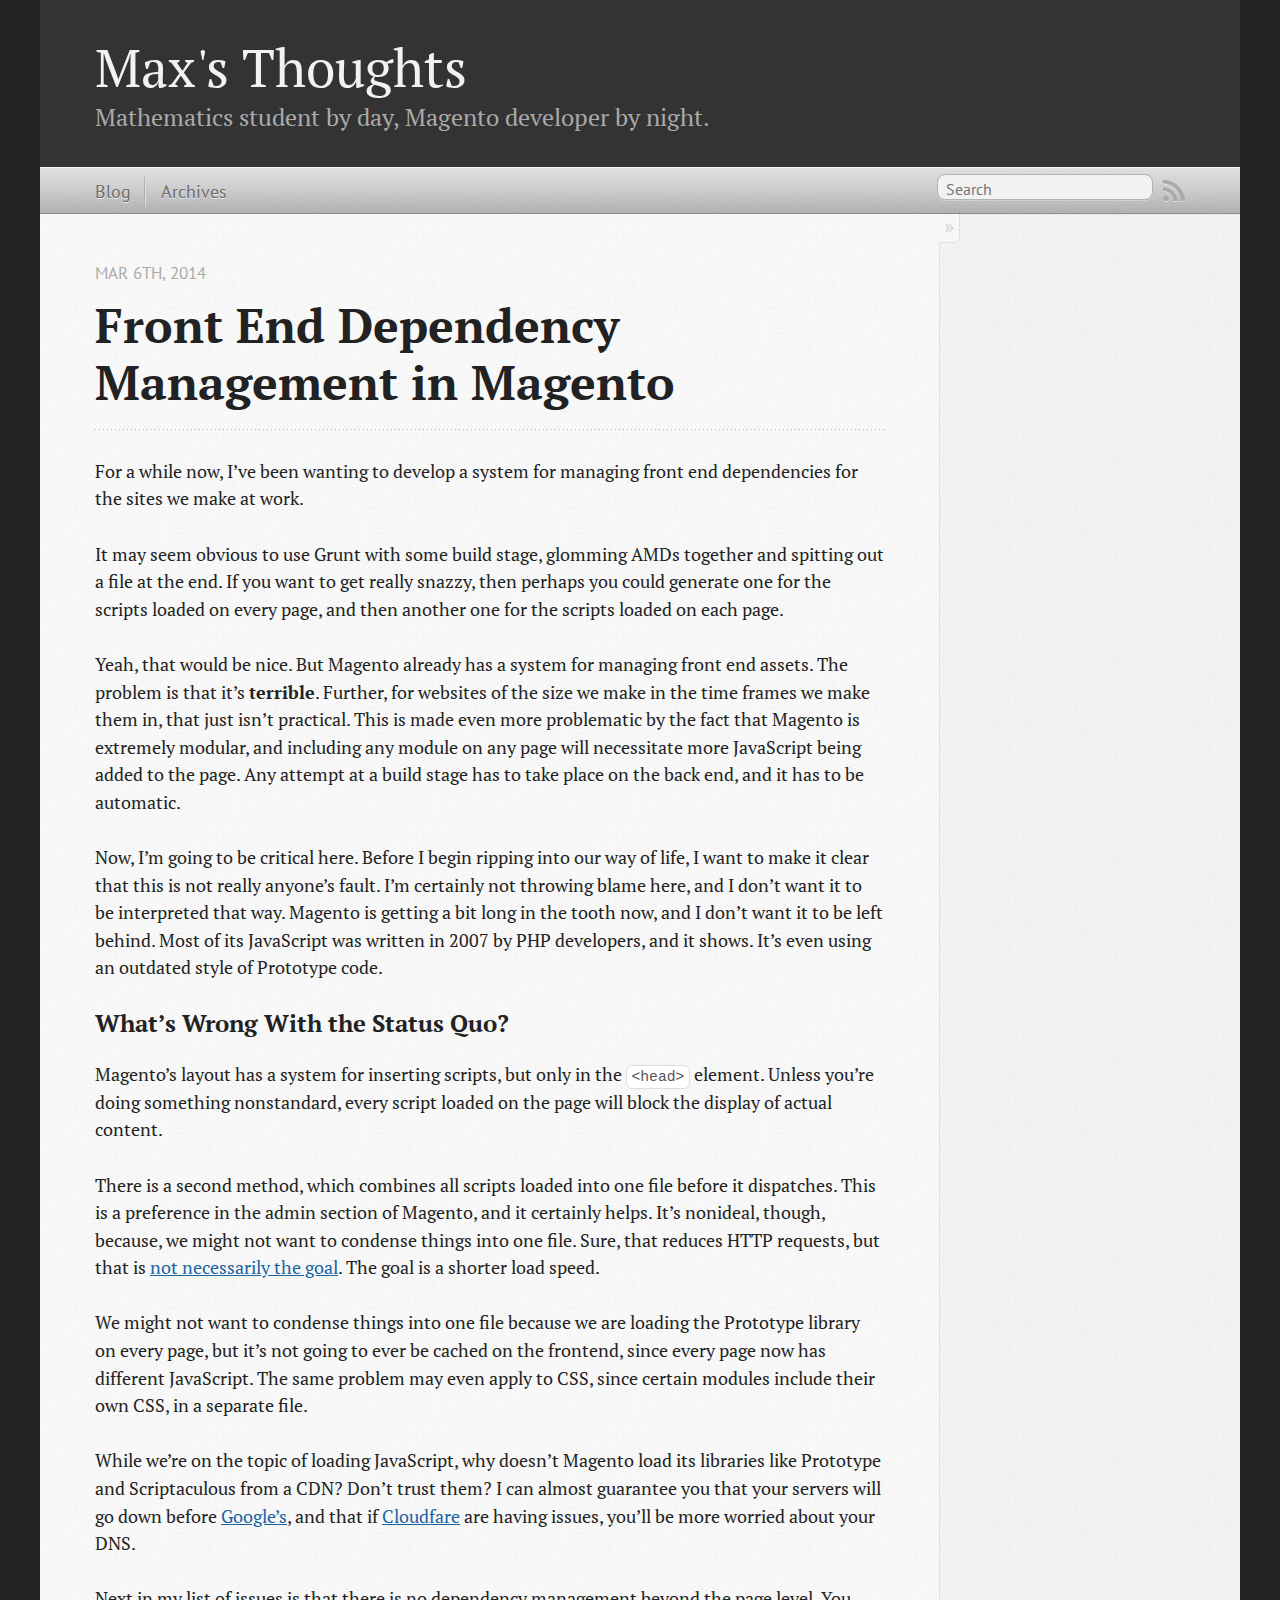
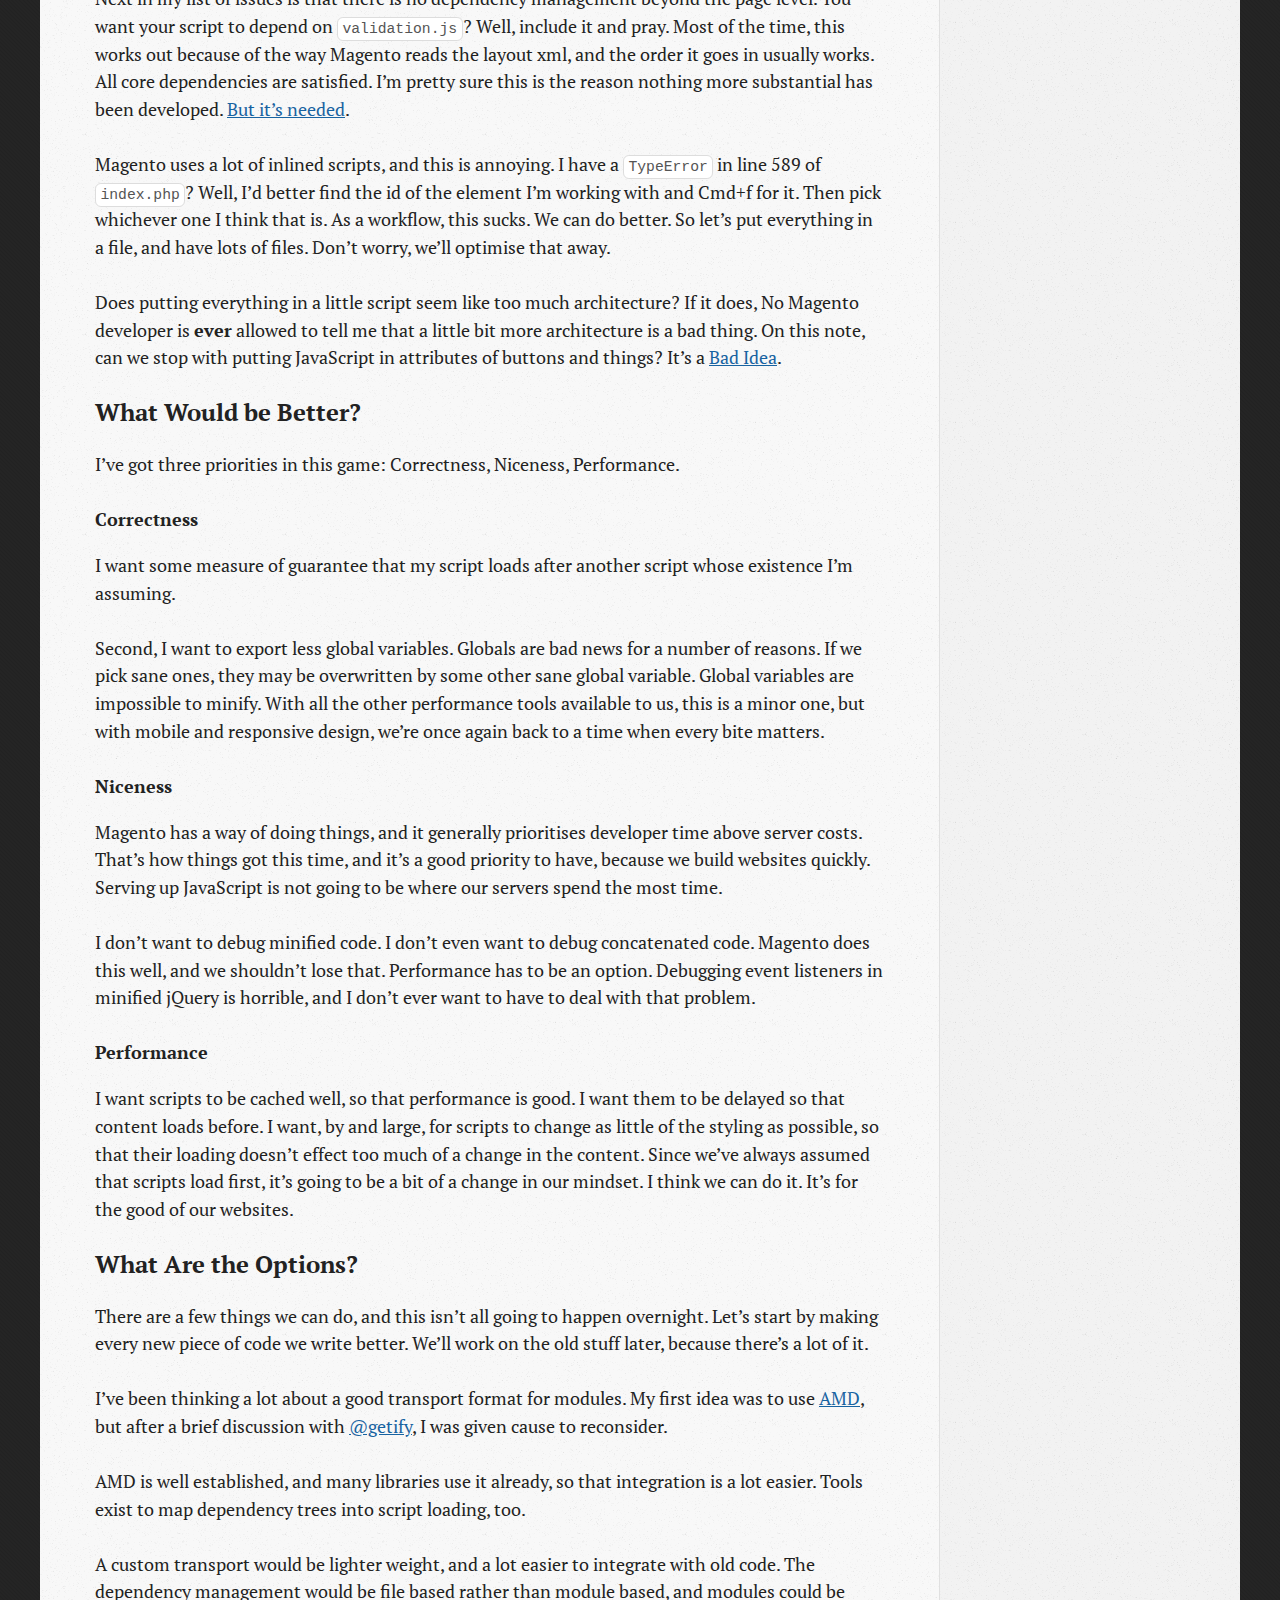
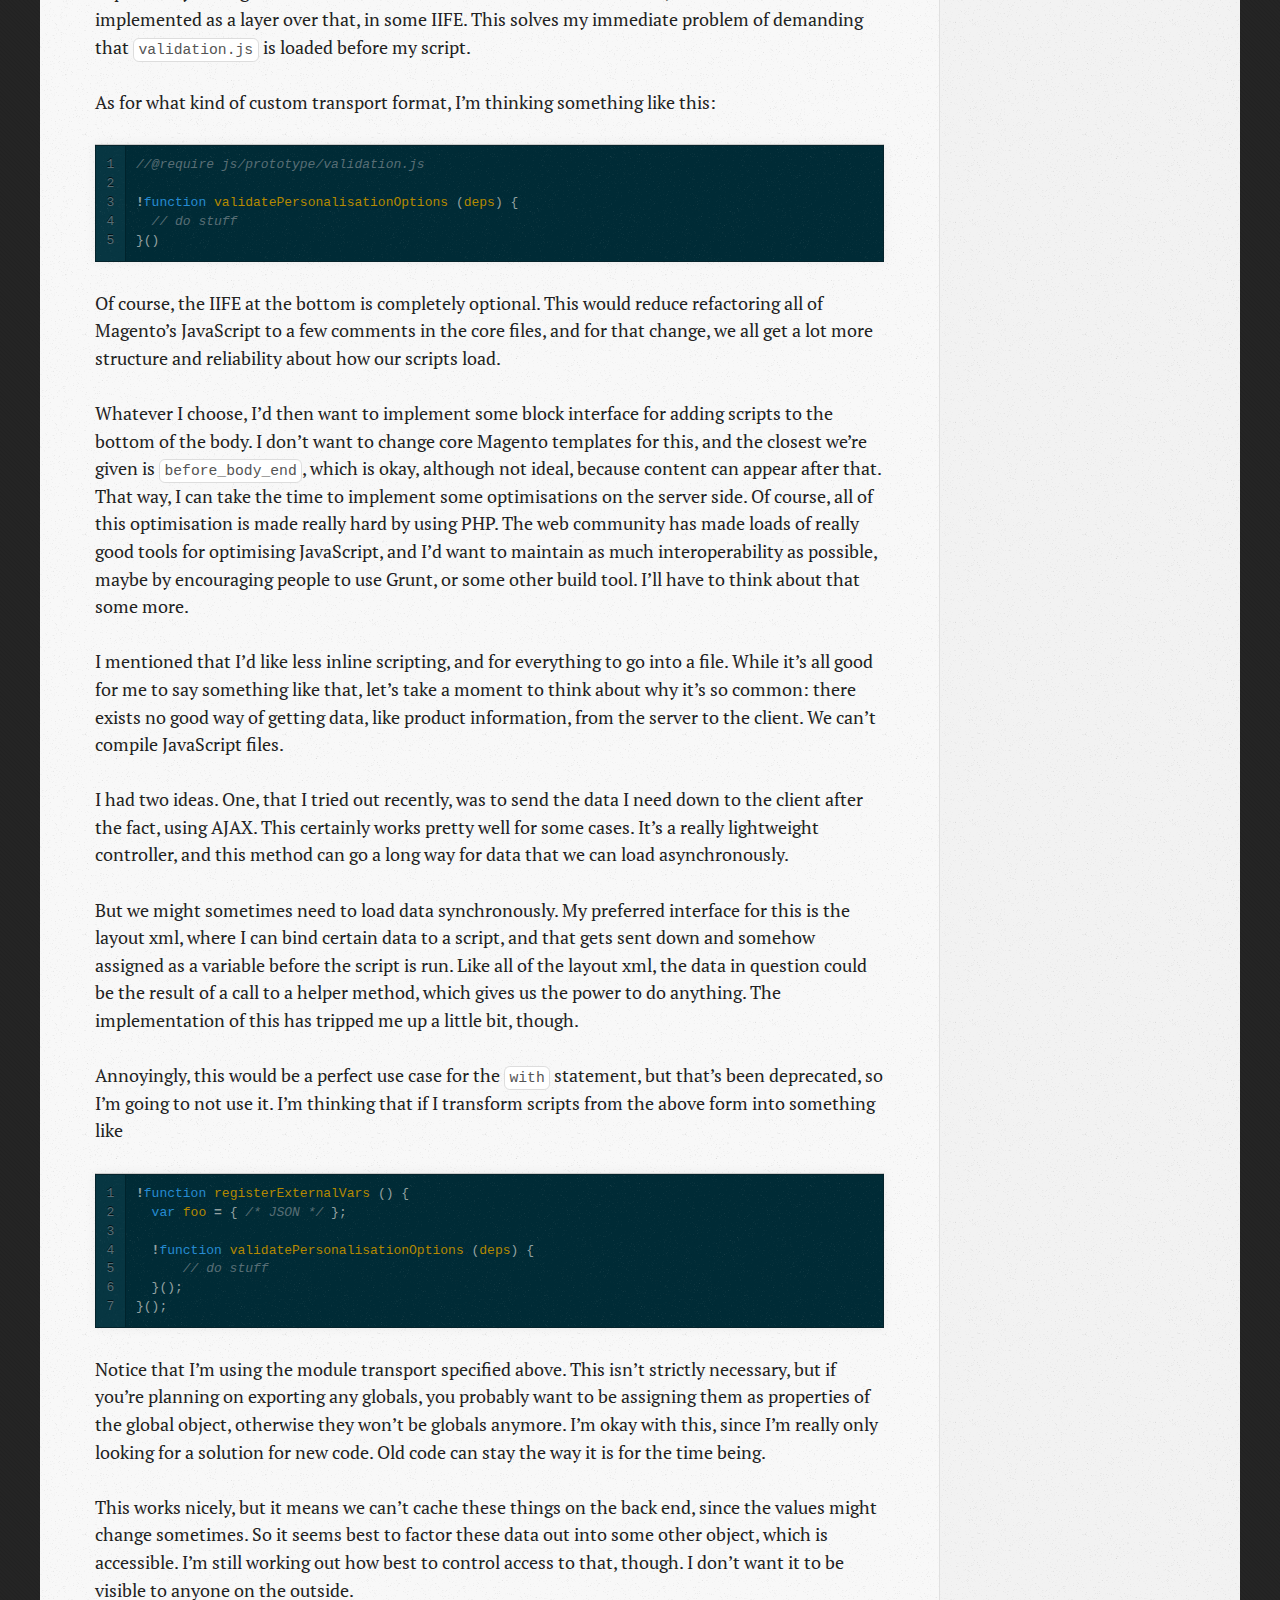
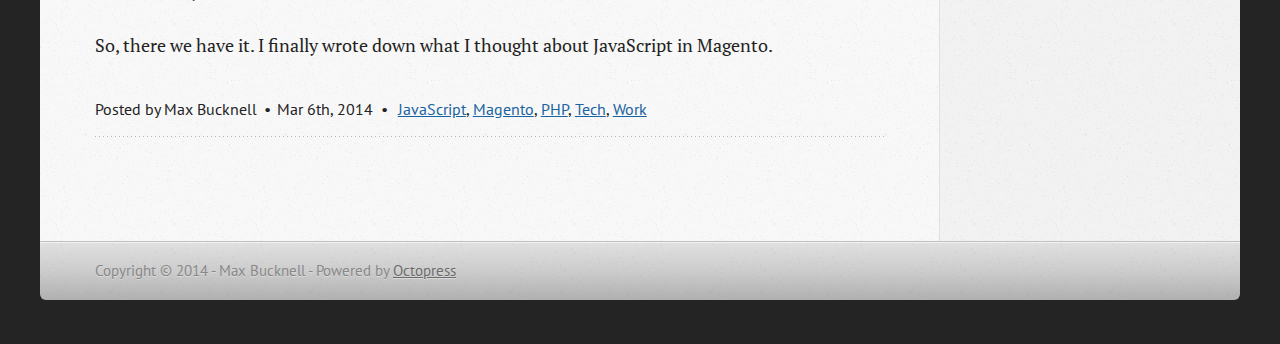
<file: blog/2014/03/06/front-end-dependency-management-in-magento/index.html>
<!DOCTYPE html>
<!--[if IEMobile 7 ]><html class="no-js iem7"><![endif]-->
<!--[if lt IE 9]><html class="no-js lte-ie8"><![endif]-->
<!--[if (gt IE 8)|(gt IEMobile 7)|!(IEMobile)|!(IE)]><!--><html class="no-js" lang="en"><!--<![endif]-->
<head>
  <meta charset="utf-8">
  <title>Front End Dependency Management in Magento - Max's Thoughts</title>
  <meta name="author" content="Max Bucknell">

  
  <meta name="description" content="For a while now, I&rsquo;ve been wanting to develop a system for managing front end
dependencies for the sites we make at work. It may seem obvious &hellip;">
  

  <!-- http://t.co/dKP3o1e -->
  <meta name="HandheldFriendly" content="True">
  <meta name="MobileOptimized" content="320">
  <meta name="viewport" content="width=device-width, initial-scale=1">

  
  <link rel="canonical" href="http://maxbucknell.github.ioblog/2014/03/06/front-end-dependency-management-in-magento">
  <link href="/favicon.png" rel="icon">
  <link href="/stylesheets/screen.css" media="screen, projection" rel="stylesheet" type="text/css">
  <link href="/atom.xml" rel="alternate" title="Max's Thoughts" type="application/atom+xml">
  <script src="/javascripts/modernizr-2.0.js"></script>
  <script src="//ajax.googleapis.com/ajax/libs/jquery/1.9.1/jquery.min.js"></script>
  <script>!window.jQuery && document.write(unescape('%3Cscript src="./javascripts/libs/jquery.min.js"%3E%3C/script%3E'))</script>
  <script src="/javascripts/octopress.js" type="text/javascript"></script>
  <!--Fonts from Google"s Web font directory at http://google.com/webfonts -->
<link href="http://fonts.googleapis.com/css?family=PT+Serif:regular,italic,bold,bolditalic" rel="stylesheet" type="text/css">
<link href="http://fonts.googleapis.com/css?family=PT+Sans:regular,italic,bold,bolditalic" rel="stylesheet" type="text/css">

  

</head>

<body   >
  <header role="banner"><hgroup>
  <h1><a href="/">Max's Thoughts</a></h1>
  
    <h2>Mathematics student by day, Magento developer by night.</h2>
  
</hgroup>

</header>
  <nav role="navigation"><ul class="subscription" data-subscription="rss">
  <li><a href="/atom.xml" rel="subscribe-rss" title="subscribe via RSS">RSS</a></li>
  
</ul>
  
<form action="http://google.com/search" method="get">
  <fieldset role="search">
    <input type="hidden" name="q" value="site:maxbucknell.github.io" />
    <input class="search" type="text" name="q" results="0" placeholder="Search"/>
  </fieldset>
</form>
  
<ul class="main-navigation">
  <li><a href="/">Blog</a></li>
  <li><a href="/blog/archives">Archives</a></li>
</ul>

</nav>
  <div id="main">
    <div id="content">
      <div>
<article class="hentry" role="article">
  
  <header>
    
      <h1 class="entry-title">Front End Dependency Management in Magento</h1>
    
    
      <p class="meta">
        








  


<time datetime="2014-03-06T20:54:21+00:00" pubdate data-updated="true">Mar 6<span>th</span>, 2014</time>
        
      </p>
    
  </header>


<div class="entry-content"><p>For a while now, I&rsquo;ve been wanting to develop a system for managing front end
dependencies for the sites we make at work.</p>

<p>It may seem obvious to use Grunt with some build stage, glomming AMDs together
and spitting out a file at the end. If you want to get really snazzy, then
perhaps you could generate one for the scripts loaded on every page, and then
another one for the scripts loaded on each page.</p>

<p>Yeah, that would be nice. But Magento already has a system for managing front
end assets. The problem is that it&rsquo;s <strong>terrible</strong>. Further, for websites of the
size we make in the time frames we make them in, that just isn&rsquo;t practical.
This is made even more problematic by the fact that Magento is extremely
modular, and including any module on any page will necessitate more JavaScript
being added to the page. Any attempt at a build stage has to take place on the
back end, and it has to be automatic.</p>

<p>Now, I&rsquo;m going to be critical here. Before I begin ripping into our way of life,
I want to make it clear that this is not really anyone&rsquo;s fault. I&rsquo;m certainly
not throwing blame here, and I don&rsquo;t want it to be interpreted that way. Magento
is getting a bit long in the tooth now, and I don&rsquo;t want it to be left behind.
Most of its JavaScript was written in 2007 by PHP developers, and it shows. It&rsquo;s
even using an outdated style of Prototype code.</p>

<h3>What&rsquo;s Wrong With the Status Quo?</h3>

<p>Magento&rsquo;s layout has a system for inserting scripts, but only in the <code>&lt;head&gt;</code>
element. Unless you&rsquo;re doing something nonstandard, every script loaded on the
page will block the display of actual content.</p>

<p>There is a second method, which combines all scripts loaded into one file before
it dispatches. This is a preference in the admin section of Magento, and it
certainly helps. It&rsquo;s nonideal, though, because, we might not want to condense
things into one file. Sure, that reduces HTTP requests, but that is
<a href="http://blog.getify.com/obsessions-http-request-reduction/">not necessarily the goal</a>. The goal is a shorter load speed.</p>

<p>We might not want to condense things into one file because we are loading the
Prototype library on every page, but it&rsquo;s not going to ever be cached on the
frontend, since every page now has different JavaScript. The same problem may
even apply to CSS, since certain modules include their own CSS, in a separate
file.</p>

<p>While we&rsquo;re on the topic of loading JavaScript, why doesn&rsquo;t Magento load its
libraries like Prototype and Scriptaculous from a CDN? Don&rsquo;t trust them? I can
almost guarantee you that your servers will go down before <a href="https://developers.google.com/speed/libraries/devguide#prototype">Google&rsquo;s</a>, and
that if <a href="http://cdnjs.com/libraries/prototype/">Cloudfare</a> are having issues, you&rsquo;ll be more worried about your DNS.</p>

<p>Next in my list of issues is that there is no dependency management beyond the
page level. You want your script to depend on <code>validation.js</code>? Well, include it
and pray. Most of the time, this works out because of the way Magento reads
the layout xml, and the order it goes in usually works. All core dependencies
are satisfied. I&rsquo;m pretty sure this is the reason nothing more substantial has
been developed. <a href="http://stackoverflow.com/a/12613245/2132205">But it&rsquo;s needed</a>.</p>

<p>Magento uses a lot of inlined scripts, and this is annoying. I have a
<code>TypeError</code> in line 589 of <code>index.php</code>? Well, I&rsquo;d better find the id of the
element I&rsquo;m working with and Cmd+f for it. Then pick whichever one I think that
is. As a workflow, this sucks. We can do better. So let&rsquo;s put everything in
a file, and have lots of files. Don&rsquo;t worry, we&rsquo;ll optimise that away.</p>

<p>Does putting everything in a little script seem like too much architecture? If
it does, No Magento developer is <strong>ever</strong> allowed to tell me that a little bit
more architecture is a bad thing. On this note, can we stop with putting
JavaScript in attributes of buttons and things? It&rsquo;s a <a href="https://developer.mozilla.org/en-US/docs/Web/Guide/HTML/Event_attributes">Bad Idea</a>.</p>

<h3>What Would be Better?</h3>

<p>I&rsquo;ve got three priorities in this game: Correctness, Niceness, Performance.</p>

<h4>Correctness</h4>

<p>I want some measure of guarantee that my script loads after another script
whose existence I&rsquo;m assuming.</p>

<p>Second, I want to export less global variables. Globals are bad news for a
number of reasons. If we pick sane ones, they may be overwritten by some other
sane global variable. Global variables are impossible to minify. With all the
other performance tools available to us, this is a minor one, but with mobile
and responsive design, we&rsquo;re once again back to a time when every bite matters.</p>

<h4>Niceness</h4>

<p>Magento has a way of doing things, and it generally prioritises developer time
above server costs. That&rsquo;s how things got this time, and it&rsquo;s a good priority to
have, because we build websites quickly. Serving up JavaScript is not going to
be where our servers spend the most time.</p>

<p>I don&rsquo;t want to debug minified code. I don&rsquo;t even want to debug concatenated
code. Magento does this well, and we shouldn&rsquo;t lose that. Performance has to be
an option. Debugging event listeners in minified jQuery is horrible, and I don&rsquo;t
ever want to have to deal with that problem.</p>

<h4>Performance</h4>

<p>I want scripts to be cached well, so that performance is good. I want them to be
delayed so that content loads before. I want, by and large, for scripts to
change as little of the styling as possible, so that their loading doesn&rsquo;t
effect too much of a change in the content. Since we&rsquo;ve always assumed that
scripts load first, it&rsquo;s going to be a bit of a change in our mindset. I think
we can do it. It&rsquo;s for the good of our websites.</p>

<h3>What Are the Options?</h3>

<p>There are a few things we can do, and this isn&rsquo;t all going to happen overnight.
Let&rsquo;s start by making every new piece of code we write better. We&rsquo;ll work on
the old stuff later, because there&rsquo;s a lot of it.</p>

<p>I&rsquo;ve been thinking a lot about a good transport format for modules. My first
idea was to use <a href="https://github.com/amdjs/amdjs-api/wiki/AMD">AMD</a>, but after a brief discussion with <a href="https://twitter.com/getify">@getify</a>, I was
given cause to reconsider.</p>

<p>AMD is well established, and many libraries use it already, so that integration
is a lot easier. Tools exist to map dependency trees into script loading, too.</p>

<p>A custom transport would be lighter weight, and a lot easier to integrate with
old code. The dependency management would be file based rather than module
based, and modules could be implemented as a layer over that, in some IIFE. This
solves my immediate problem of demanding that <code>validation.js</code> is loaded before
my script.</p>

<p>As for what kind of custom transport format, I&rsquo;m thinking something like this:</p>

<figure class='code'><figcaption><span></span></figcaption><div class="highlight"><table><tr><td class="gutter"><pre class="line-numbers"><span class='line-number'>1</span>
<span class='line-number'>2</span>
<span class='line-number'>3</span>
<span class='line-number'>4</span>
<span class='line-number'>5</span>
</pre></td><td class='code'><pre><code class='javascript'><span class='line'><span class="c1">//@require js/prototype/validation.js</span>
</span><span class='line'>
</span><span class='line'><span class="o">!</span><span class="kd">function</span> <span class="nx">validatePersonalisationOptions</span> <span class="p">(</span><span class="nx">deps</span><span class="p">)</span> <span class="p">{</span>
</span><span class='line'>  <span class="c1">// do stuff    </span>
</span><span class='line'><span class="p">}()</span>
</span></code></pre></td></tr></table></div></figure>


<p>Of course, the IIFE at the bottom is completely optional. This would reduce
refactoring all of Magento&rsquo;s JavaScript to a few comments in the core files,
and for that change, we all get a lot more structure and reliability about how
our scripts load.</p>

<p>Whatever I choose, I&rsquo;d then want to implement some block interface for adding
scripts to the bottom of the body. I don&rsquo;t want to change core Magento templates
for this, and the closest we&rsquo;re given is <code>before_body_end</code>, which is okay,
although not ideal, because content can appear after that. That way, I can take
the time to implement some optimisations on the server side. Of course, all of
this optimisation is made really hard by using PHP. The web community has made
loads of really good tools for optimising JavaScript, and I&rsquo;d want to maintain
as much interoperability as possible, maybe by encouraging people to use Grunt,
or some other build tool. I&rsquo;ll have to think about that some more.</p>

<p>I mentioned that I&rsquo;d like less inline scripting, and for everything to go into a
file. While it&rsquo;s all good for me to say something like that, let&rsquo;s take a moment
to think about why it&rsquo;s so common: there exists no good way of getting data,
like product information, from the server to the client. We can&rsquo;t compile
JavaScript files.</p>

<p>I had two ideas. One, that I tried out recently, was to send the data I need
down to the client after the fact, using AJAX. This certainly works pretty well
for some cases. It&rsquo;s a really lightweight controller, and this method can go a
long way for data that we can load asynchronously.</p>

<p>But we might sometimes need to load data synchronously. My preferred interface
for this is the layout xml, where I can bind certain data to a script, and that
gets sent down and somehow assigned as a variable before the script is run.
Like all of the layout xml, the data in question could be the result of a call
to a helper method, which gives us the power to do anything. The implementation
of this has tripped me up a little bit, though.</p>

<p>Annoyingly, this would be a perfect use case for the <code>with</code> statement, but
that&rsquo;s been deprecated, so I&rsquo;m going to not use it. I&rsquo;m thinking that if I
transform scripts from the above form into something like</p>

<figure class='code'><figcaption><span></span></figcaption><div class="highlight"><table><tr><td class="gutter"><pre class="line-numbers"><span class='line-number'>1</span>
<span class='line-number'>2</span>
<span class='line-number'>3</span>
<span class='line-number'>4</span>
<span class='line-number'>5</span>
<span class='line-number'>6</span>
<span class='line-number'>7</span>
</pre></td><td class='code'><pre><code class='javascript'><span class='line'><span class="o">!</span><span class="kd">function</span> <span class="nx">registerExternalVars</span> <span class="p">()</span> <span class="p">{</span>
</span><span class='line'>  <span class="kd">var</span> <span class="nx">foo</span> <span class="o">=</span> <span class="p">{</span> <span class="cm">/* JSON */</span> <span class="p">};</span>
</span><span class='line'>
</span><span class='line'>  <span class="o">!</span><span class="kd">function</span> <span class="nx">validatePersonalisationOptions</span> <span class="p">(</span><span class="nx">deps</span><span class="p">)</span> <span class="p">{</span>
</span><span class='line'>      <span class="c1">// do stuff</span>
</span><span class='line'>  <span class="p">}();</span>
</span><span class='line'><span class="p">}();</span>
</span></code></pre></td></tr></table></div></figure>


<p>Notice that I&rsquo;m using the module transport specified above. This isn&rsquo;t strictly
necessary, but if you&rsquo;re planning on exporting any globals, you probably want
to be assigning them as properties of the global object, otherwise they won&rsquo;t be
globals anymore. I&rsquo;m okay with this, since I&rsquo;m really only looking for a
solution for new code. Old code can stay the way it is for the time being.</p>

<p>This works nicely, but it means we can&rsquo;t cache these things on the back end,
since the values might change sometimes. So it seems best to factor these data
out into some other object, which is accessible. I&rsquo;m still working out how best
to control access to that, though. I don&rsquo;t want it to be visible to anyone on
the outside.</p>

<p>So, there we have it. I finally wrote down what I thought about JavaScript in
Magento.</p>
</div>


  <footer>
    <p class="meta">
      
  

<span class="byline author vcard">Posted by <span class="fn">Max Bucknell</span></span>

      








  


<time datetime="2014-03-06T20:54:21+00:00" pubdate data-updated="true">Mar 6<span>th</span>, 2014</time>
      

<span class="categories">
  
    <a class='category' href='//categories/javascript/'>JavaScript</a>, <a class='category' href='//categories/magento/'>Magento</a>, <a class='category' href='//categories/php/'>PHP</a>, <a class='category' href='//categories/tech/'>Tech</a>, <a class='category' href='//categories/work/'>Work</a>
  
</span>


    </p>
    
      <div class="sharing">
  
  
  
</div>

    
    <p class="meta">
      
      
    </p>
  </footer>
</article>

</div>

<aside class="sidebar">
  
    
  
</aside>


    </div>
  </div>
  <footer role="contentinfo"><p>
  Copyright &copy; 2014 - Max Bucknell -
  <span class="credit">Powered by <a href="http://octopress.org">Octopress</a></span>
</p>

</footer>
  











</body>
</html>
</file>
<file: stylesheets/screen.css>
html,body,div,span,applet,object,iframe,h1,h2,h3,h4,h5,h6,p,blockquote,pre,a,abbr,acronym,address,big,cite,code,del,dfn,em,img,ins,kbd,q,s,samp,small,strike,strong,sub,sup,tt,var,b,u,i,center,dl,dt,dd,ol,ul,li,fieldset,form,label,legend,table,caption,tbody,tfoot,thead,tr,th,td,article,aside,canvas,details,embed,figure,figcaption,footer,header,hgroup,menu,nav,output,ruby,section,summary,time,mark,audio,video{margin:0;padding:0;border:0;font:inherit;font-size:100%;vertical-align:baseline}html{line-height:1}ol,ul{list-style:none}table{border-collapse:collapse;border-spacing:0}caption,th,td{text-align:left;font-weight:normal;vertical-align:middle}q,blockquote{quotes:none}q:before,q:after,blockquote:before,blockquote:after{content:"";content:none}a img{border:none}article,aside,details,figcaption,figure,footer,header,hgroup,menu,nav,section,summary{display:block}a{color:#1863a1}a:visited{color:#751590}a:focus{color:#0181eb}a:hover{color:#0181eb}a:active{color:#01579f}aside.sidebar a{color:#222}aside.sidebar a:focus{color:#0181eb}aside.sidebar a:hover{color:#0181eb}aside.sidebar a:active{color:#01579f}a{-webkit-transition:color 0.3s;-moz-transition:color 0.3s;-o-transition:color 0.3s;transition:color 0.3s}html{background:#252525 url('/images/line-tile.png?1394013921') top left}body>div{background:#f2f2f2 url('/images/noise.png?1394013921') top left;border-bottom:1px solid #bfbfbf}body>div>div{background:#f8f8f8 url('/images/noise.png?1394013921') top left;border-right:1px solid #e0e0e0}.heading,body>header h1,h1,h2,h3,h4,h5,h6{font-family:"PT Serif","Georgia","Helvetica Neue",Arial,sans-serif}.sans,body>header h2,article header p.meta,article>footer,#content .blog-index footer,html .gist .gist-file .gist-meta,#blog-archives a.category,#blog-archives time,aside.sidebar section,body>footer{font-family:"PT Sans","Helvetica Neue",Arial,sans-serif}.serif,body,#content .blog-index a[rel=full-article]{font-family:"PT Serif",Georgia,Times,"Times New Roman",serif}.mono,pre,code,tt,p code,li code{font-family:Menlo,Monaco,"Andale Mono","lucida console","Courier New",monospace}body>header h1{font-size:2.2em;font-family:"PT Serif","Georgia","Helvetica Neue",Arial,sans-serif;font-weight:normal;line-height:1.2em;margin-bottom:0.6667em}body>header h2{font-family:"PT Serif","Georgia","Helvetica Neue",Arial,sans-serif}body{line-height:1.5em;color:#222}h1{font-size:2.2em;line-height:1.2em}@media only screen and (min-width: 992px){body{font-size:1.15em}h1{font-size:2.6em;line-height:1.2em}}h1,h2,h3,h4,h5,h6{text-rendering:optimizelegibility;margin-bottom:1em;font-weight:bold}h2,section h1{font-size:1.5em}h3,section h2,section section h1{font-size:1.3em}h4,section h3,section section h2,section section section h1{font-size:1em}h5,section h4,section section h3{font-size:.9em}h6,section h5,section section h4,section section section h3{font-size:.8em}p,article blockquote,ul,ol{margin-bottom:1.5em}ul{list-style-type:disc}ul ul{list-style-type:circle;margin-bottom:0px}ul ul ul{list-style-type:square;margin-bottom:0px}ol{list-style-type:decimal}ol ol{list-style-type:lower-alpha;margin-bottom:0px}ol ol ol{list-style-type:lower-roman;margin-bottom:0px}ul,ul ul,ul ol,ol,ol ul,ol ol{margin-left:1.3em}ul ul,ul ol,ol ul,ol ol{margin-bottom:0em}strong{font-weight:bold}em{font-style:italic}sup,sub{font-size:0.75em;position:relative;display:inline-block;padding:0 .2em;line-height:.8em}sup{top:-.5em}sub{bottom:-.5em}a[rev='footnote']{font-size:.75em;padding:0 .3em;line-height:1}q{font-style:italic}q:before{content:"\201C"}q:after{content:"\201D"}em,dfn{font-style:italic}strong,dfn{font-weight:bold}del,s{text-decoration:line-through}abbr,acronym{border-bottom:1px dotted;cursor:help}hr{margin-bottom:0.2em}small{font-size:.8em}big{font-size:1.2em}article blockquote{font-style:italic;position:relative;font-size:1.2em;line-height:1.5em;padding-left:1em;border-left:4px solid rgba(170,170,170,0.5)}article blockquote cite{font-style:italic}article blockquote cite a{color:#aaa !important;word-wrap:break-word}article blockquote cite:before{content:'\2014';padding-right:.3em;padding-left:.3em;color:#aaa}@media only screen and (min-width: 992px){article blockquote{padding-left:1.5em;border-left-width:4px}}.pullquote-right:before,.pullquote-left:before{padding:0;border:none;content:attr(data-pullquote);float:right;width:45%;margin:.5em 0 1em 1.5em;position:relative;top:7px;font-size:1.4em;line-height:1.45em}.pullquote-left:before{float:left;margin:.5em 1.5em 1em 0}.force-wrap,article a,aside.sidebar a{white-space:-moz-pre-wrap;white-space:-pre-wrap;white-space:-o-pre-wrap;white-space:pre-wrap;word-wrap:break-word}.group,body>header,body>nav,body>footer,body #content>article,body #content>div>article,body #content>div>section,body div.pagination,aside.sidebar,#main,#content,.sidebar{*zoom:1}.group:after,body>header:after,body>nav:after,body>footer:after,body #content>article:after,body #content>div>section:after,body div.pagination:after,#main:after,#content:after,.sidebar:after{content:"";display:table;clear:both}body{-webkit-text-size-adjust:none;max-width:1200px;position:relative;margin:0 auto}body>header,body>nav,body>footer,body #content>article,body #content>div>article,body #content>div>section{padding-left:18px;padding-right:18px}@media only screen and (min-width: 480px){body>header,body>nav,body>footer,body #content>article,body #content>div>article,body #content>div>section{padding-left:25px;padding-right:25px}}@media only screen and (min-width: 768px){body>header,body>nav,body>footer,body #content>article,body #content>div>article,body #content>div>section{padding-left:35px;padding-right:35px}}@media only screen and (min-width: 992px){body>header,body>nav,body>footer,body #content>article,body #content>div>article,body #content>div>section{padding-left:55px;padding-right:55px}}body div.pagination{margin-left:18px;margin-right:18px}@media only screen and (min-width: 480px){body div.pagination{margin-left:25px;margin-right:25px}}@media only screen and (min-width: 768px){body div.pagination{margin-left:35px;margin-right:35px}}@media only screen and (min-width: 992px){body div.pagination{margin-left:55px;margin-right:55px}}body>header{font-size:1em;padding-top:1.5em;padding-bottom:1.5em}#content{overflow:hidden}#content>div,#content>article{width:100%}aside.sidebar{float:none;padding:0 18px 1px;background-color:#f7f7f7;border-top:1px solid #e0e0e0}.flex-content,article img,article video,article .flash-video,aside.sidebar img{max-width:100%;height:auto}.basic-alignment.left,article img.left,article video.left,article .left.flash-video,aside.sidebar img.left{float:left;margin-right:1.5em}.basic-alignment.right,article img.right,article video.right,article .right.flash-video,aside.sidebar img.right{float:right;margin-left:1.5em}.basic-alignment.center,article img.center,article video.center,article .center.flash-video,aside.sidebar img.center{display:block;margin:0 auto 1.5em}.basic-alignment.left,article img.left,article video.left,article .left.flash-video,aside.sidebar img.left,.basic-alignment.right,article img.right,article video.right,article .right.flash-video,aside.sidebar img.right{margin-bottom:.8em}.toggle-sidebar,.no-sidebar .toggle-sidebar{display:none}@media only screen and (min-width: 750px){body.sidebar-footer aside.sidebar{float:none;width:auto;clear:left;margin:0;padding:0 35px 1px;background-color:#f7f7f7;border-top:1px solid #eaeaea}body.sidebar-footer aside.sidebar section.odd,body.sidebar-footer aside.sidebar section.even{float:left;width:48%}body.sidebar-footer aside.sidebar section.odd{margin-left:0}body.sidebar-footer aside.sidebar section.even{margin-left:4%}body.sidebar-footer aside.sidebar.thirds section{width:30%;margin-left:5%}body.sidebar-footer aside.sidebar.thirds section.first{margin-left:0;clear:both}}body.sidebar-footer #content{margin-right:0px}body.sidebar-footer .toggle-sidebar{display:none}@media only screen and (min-width: 550px){body>header{font-size:1em}}@media only screen and (min-width: 750px){aside.sidebar{float:none;width:auto;clear:left;margin:0;padding:0 35px 1px;background-color:#f7f7f7;border-top:1px solid #eaeaea}aside.sidebar section.odd,aside.sidebar section.even{float:left;width:48%}aside.sidebar section.odd{margin-left:0}aside.sidebar section.even{margin-left:4%}aside.sidebar.thirds section{width:30%;margin-left:5%}aside.sidebar.thirds section.first{margin-left:0;clear:both}}@media only screen and (min-width: 768px){body{-webkit-text-size-adjust:auto}body>header{font-size:1.2em}#main{padding:0;margin:0 auto}#content{overflow:visible;margin-right:240px;position:relative}.no-sidebar #content{margin-right:0;border-right:0}.collapse-sidebar #content{margin-right:20px}#content>div,#content>article{padding-top:17.5px;padding-bottom:17.5px;float:left}aside.sidebar{width:210px;padding:0 15px 15px;background:none;clear:none;float:left;margin:0 -100% 0 0}aside.sidebar section{width:auto;margin-left:0}aside.sidebar section.odd,aside.sidebar section.even{float:none;width:auto;margin-left:0}.collapse-sidebar aside.sidebar{float:none;width:auto;clear:left;margin:0;padding:0 35px 1px;background-color:#f7f7f7;border-top:1px solid #eaeaea}.collapse-sidebar aside.sidebar section.odd,.collapse-sidebar aside.sidebar section.even{float:left;width:48%}.collapse-sidebar aside.sidebar section.odd{margin-left:0}.collapse-sidebar aside.sidebar section.even{margin-left:4%}.collapse-sidebar aside.sidebar.thirds section{width:30%;margin-left:5%}.collapse-sidebar aside.sidebar.thirds section.first{margin-left:0;clear:both}}@media only screen and (min-width: 992px){body>header{font-size:1.3em}#content{margin-right:300px}#content>div,#content>article{padding-top:27.5px;padding-bottom:27.5px}aside.sidebar{width:260px;padding:1.2em 20px 20px}.collapse-sidebar aside.sidebar{padding-left:55px;padding-right:55px}}@media only screen and (min-width: 768px){ul,ol{margin-left:0}}body>header{background:#333}body>header h1{display:inline-block;margin:0}body>header h1 a,body>header h1 a:visited,body>header h1 a:hover{color:#f2f2f2;text-decoration:none}body>header h2{margin:.2em 0 0;font-size:1em;color:#aaa;font-weight:normal}body>nav{position:relative;background-color:#ccc;background:url('/images/noise.png?1394013921'),-webkit-gradient(linear, 50% 0%, 50% 100%, color-stop(0%, #e0e0e0), color-stop(50%, #cccccc), color-stop(100%, #b0b0b0));background:url('/images/noise.png?1394013921'),-webkit-linear-gradient(#e0e0e0,#cccccc,#b0b0b0);background:url('/images/noise.png?1394013921'),-moz-linear-gradient(#e0e0e0,#cccccc,#b0b0b0);background:url('/images/noise.png?1394013921'),-o-linear-gradient(#e0e0e0,#cccccc,#b0b0b0);background:url('/images/noise.png?1394013921'),linear-gradient(#e0e0e0,#cccccc,#b0b0b0);border-top:1px solid #f2f2f2;border-bottom:1px solid #8c8c8c;padding-top:.35em;padding-bottom:.35em}body>nav form{-webkit-background-clip:padding;-moz-background-clip:padding;background-clip:padding-box;margin:0;padding:0}body>nav form .search{padding:.3em .5em 0;font-size:.85em;font-family:"PT Sans","Helvetica Neue",Arial,sans-serif;line-height:1.1em;width:95%;-webkit-border-radius:0.5em;-moz-border-radius:0.5em;-ms-border-radius:0.5em;-o-border-radius:0.5em;border-radius:0.5em;-webkit-background-clip:padding;-moz-background-clip:padding;background-clip:padding-box;-webkit-box-shadow:#d1d1d1 0 1px;-moz-box-shadow:#d1d1d1 0 1px;box-shadow:#d1d1d1 0 1px;background-color:#f2f2f2;border:1px solid #b3b3b3;color:#888}body>nav form .search:focus{color:#444;border-color:#80b1df;-webkit-box-shadow:#80b1df 0 0 4px,#80b1df 0 0 3px inset;-moz-box-shadow:#80b1df 0 0 4px,#80b1df 0 0 3px inset;box-shadow:#80b1df 0 0 4px,#80b1df 0 0 3px inset;background-color:#fff;outline:none}body>nav fieldset[role=search]{float:right;width:48%}body>nav fieldset.mobile-nav{float:left;width:48%}body>nav fieldset.mobile-nav select{width:100%;font-size:.8em;border:1px solid #888}body>nav ul{display:none}@media only screen and (min-width: 550px){body>nav{font-size:.9em}body>nav ul{margin:0;padding:0;border:0;overflow:hidden;*zoom:1;float:left;display:block;padding-top:.15em}body>nav ul li{list-style-image:none;list-style-type:none;margin-left:0;white-space:nowrap;display:inline;float:left;padding-left:0;padding-right:0}body>nav ul li:first-child,body>nav ul li.first{padding-left:0}body>nav ul li:last-child{padding-right:0}body>nav ul li.last{padding-right:0}body>nav ul.subscription{margin-left:.8em;float:right}body>nav ul.subscription li:last-child a{padding-right:0}body>nav ul li{margin:0}body>nav a{color:#6b6b6b;font-family:"PT Sans","Helvetica Neue",Arial,sans-serif;text-shadow:#ebebeb 0 1px;float:left;text-decoration:none;font-size:1.1em;padding:.1em 0;line-height:1.5em}body>nav a:visited{color:#6b6b6b}body>nav a:hover{color:#2b2b2b}body>nav li+li{border-left:1px solid #b0b0b0;margin-left:.8em}body>nav li+li a{padding-left:.8em;border-left:1px solid #dedede}body>nav form{float:right;text-align:left;padding-left:.8em;width:175px}body>nav form .search{width:93%;font-size:.95em;line-height:1.2em}body>nav ul[data-subscription$=email]+form{width:97px}body>nav ul[data-subscription$=email]+form .search{width:91%}body>nav fieldset.mobile-nav{display:none}body>nav fieldset[role=search]{width:99%}}@media only screen and (min-width: 992px){body>nav form{width:215px}body>nav ul[data-subscription$=email]+form{width:147px}}.no-placeholder body>nav .search{background:#f2f2f2 url('/images/search.png?1394013921') 0.3em 0.25em no-repeat;text-indent:1.3em}@media only screen and (min-width: 550px){.maskImage body>nav ul[data-subscription$=email]+form{width:123px}}@media only screen and (min-width: 992px){.maskImage body>nav ul[data-subscription$=email]+form{width:173px}}.maskImage ul.subscription{position:relative;top:.2em}.maskImage ul.subscription li,.maskImage ul.subscription a{border:0;padding:0}.maskImage a[rel=subscribe-rss]{position:relative;top:0px;text-indent:-999999em;background-color:#dedede;border:0;padding:0}.maskImage a[rel=subscribe-rss],.maskImage a[rel=subscribe-rss]:after{-webkit-mask-image:url('/images/rss.png?1394013921');-moz-mask-image:url('/images/rss.png?1394013921');-ms-mask-image:url('/images/rss.png?1394013921');-o-mask-image:url('/images/rss.png?1394013921');mask-image:url('/images/rss.png?1394013921');-webkit-mask-repeat:no-repeat;-moz-mask-repeat:no-repeat;-ms-mask-repeat:no-repeat;-o-mask-repeat:no-repeat;mask-repeat:no-repeat;width:22px;height:22px}.maskImage a[rel=subscribe-rss]:after{content:"";position:absolute;top:-1px;left:0;background-color:#ababab}.maskImage a[rel=subscribe-rss]:hover:after{background-color:#9e9e9e}.maskImage a[rel=subscribe-email]{position:relative;top:0px;text-indent:-999999em;background-color:#dedede;border:0;padding:0}.maskImage a[rel=subscribe-email],.maskImage a[rel=subscribe-email]:after{-webkit-mask-image:url('/images/email.png?1394013921');-moz-mask-image:url('/images/email.png?1394013921');-ms-mask-image:url('/images/email.png?1394013921');-o-mask-image:url('/images/email.png?1394013921');mask-image:url('/images/email.png?1394013921');-webkit-mask-repeat:no-repeat;-moz-mask-repeat:no-repeat;-ms-mask-repeat:no-repeat;-o-mask-repeat:no-repeat;mask-repeat:no-repeat;width:28px;height:22px}.maskImage a[rel=subscribe-email]:after{content:"";position:absolute;top:-1px;left:0;background-color:#ababab}.maskImage a[rel=subscribe-email]:hover:after{background-color:#9e9e9e}article{padding-top:1em}article header{position:relative;padding-top:2em;padding-bottom:1em;margin-bottom:1em;background:url('[data-uri]') bottom left repeat-x}article header h1{margin:0}article header h1 a{text-decoration:none}article header h1 a:hover{text-decoration:underline}article header p{font-size:.9em;color:#aaa;margin:0}article header p.meta{text-transform:uppercase;position:absolute;top:0}@media only screen and (min-width: 768px){article header{margin-bottom:1.5em;padding-bottom:1em;background:url('[data-uri]') bottom left repeat-x}}article h2{padding-top:0.8em;background:url('[data-uri]') top left repeat-x}.entry-content article h2:first-child,article header+h2{padding-top:0}article h2:first-child,article header+h2{background:none}article .feature{padding-top:.5em;margin-bottom:1em;padding-bottom:1em;background:url('[data-uri]') bottom left repeat-x;font-size:2.0em;font-style:italic;line-height:1.3em}article img,article video,article .flash-video{-webkit-border-radius:0.3em;-moz-border-radius:0.3em;-ms-border-radius:0.3em;-o-border-radius:0.3em;border-radius:0.3em;-webkit-box-shadow:rgba(0,0,0,0.15) 0 1px 4px;-moz-box-shadow:rgba(0,0,0,0.15) 0 1px 4px;box-shadow:rgba(0,0,0,0.15) 0 1px 4px;-webkit-box-sizing:border-box;-moz-box-sizing:border-box;box-sizing:border-box;border:#fff 0.5em solid}article video,article .flash-video{margin:0 auto 1.5em}article video{display:block;width:100%}article .flash-video>div{position:relative;display:block;padding-bottom:56.25%;padding-top:1px;height:0;overflow:hidden}article .flash-video>div iframe,article .flash-video>div object,article .flash-video>div embed{position:absolute;top:0;left:0;width:100%;height:100%}article>footer{padding-bottom:2.5em;margin-top:2em}article>footer p.meta{margin-bottom:.8em;font-size:.85em;clear:both;overflow:hidden}.blog-index article+article{background:url('[data-uri]') top left repeat-x}#content .blog-index{padding-top:0;padding-bottom:0}#content .blog-index article{padding-top:2em}#content .blog-index article header{background:none;padding-bottom:0}#content .blog-index article h1{font-size:2.2em}#content .blog-index article h1 a{color:inherit}#content .blog-index article h1 a:hover{color:#0181eb}#content .blog-index a[rel=full-article]{background:#ebebeb;display:inline-block;padding:.4em .8em;margin-right:.5em;text-decoration:none;color:#666;-webkit-transition:background-color 0.5s;-moz-transition:background-color 0.5s;-o-transition:background-color 0.5s;transition:background-color 0.5s}#content .blog-index a[rel=full-article]:hover{background:#0181eb;text-shadow:none;color:#f8f8f8}#content .blog-index footer{margin-top:1em}.separator,article>footer .byline+time:before,article>footer time+time:before,article>footer .comments:before,article>footer .byline ~ .categories:before{content:"\2022 ";padding:0 .4em 0 .2em;display:inline-block}#content div.pagination{text-align:center;font-size:.95em;position:relative;background:url('[data-uri]') top left repeat-x;padding-top:1.5em;padding-bottom:1.5em}#content div.pagination a{text-decoration:none;color:#aaa}#content div.pagination a.prev{position:absolute;left:0}#content div.pagination a.next{position:absolute;right:0}#content div.pagination a:hover{color:#0181eb}#content div.pagination a[href*=archive]:before,#content div.pagination a[href*=archive]:after{content:'\2014';padding:0 .3em}p.meta+.sharing{padding-top:1em;padding-left:0;background:url('[data-uri]') top left repeat-x}#fb-root{display:none}.highlight,html .gist .gist-file .gist-syntax .gist-highlight{border:1px solid #05232b !important}.highlight table td.code,html .gist .gist-file .gist-syntax .gist-highlight table td.code{width:100%}.highlight .line-numbers,html .gist .gist-file .gist-syntax .highlight .line_numbers{text-align:right;font-size:13px;line-height:1.45em;background:#073642 url('/images/noise.png?1394013921') top left !important;border-right:1px solid #00232c !important;-webkit-box-shadow:#083e4b -1px 0 inset;-moz-box-shadow:#083e4b -1px 0 inset;box-shadow:#083e4b -1px 0 inset;text-shadow:#021014 0 -1px;padding:.8em !important;-webkit-border-radius:0;-moz-border-radius:0;-ms-border-radius:0;-o-border-radius:0;border-radius:0}.highlight .line-numbers span,html .gist .gist-file .gist-syntax .highlight .line_numbers span{color:#586e75 !important}figure.code,.gist-file,pre{-webkit-box-shadow:rgba(0,0,0,0.06) 0 0 10px;-moz-box-shadow:rgba(0,0,0,0.06) 0 0 10px;box-shadow:rgba(0,0,0,0.06) 0 0 10px}figure.code .highlight pre,.gist-file .highlight pre,pre .highlight pre{-webkit-box-shadow:none;-moz-box-shadow:none;box-shadow:none}.gist .highlight *::-moz-selection,figure.code .highlight *::-moz-selection{background:#386774;color:inherit;text-shadow:#002b36 0 1px}.gist .highlight *::-webkit-selection,figure.code .highlight *::-webkit-selection{background:#386774;color:inherit;text-shadow:#002b36 0 1px}.gist .highlight *::selection,figure.code .highlight *::selection{background:#386774;color:inherit;text-shadow:#002b36 0 1px}html .gist .gist-file{margin-bottom:1.8em;position:relative;border:none;padding-top:26px !important}html .gist .gist-file .highlight{margin-bottom:0}html .gist .gist-file .gist-syntax{border-bottom:0 !important;background:none !important}html .gist .gist-file .gist-syntax .gist-highlight{background:#002b36 !important}html .gist .gist-file .gist-syntax .highlight pre{padding:0}html .gist .gist-file .gist-meta{padding:.6em 0.8em;border:1px solid #083e4b !important;color:#586e75;font-size:.7em !important;background:#073642 url('/images/noise.png?1394013921') top left;line-height:1.5em}html .gist .gist-file .gist-meta a{color:#75878b !important;text-decoration:none}html .gist .gist-file .gist-meta a:hover{text-decoration:underline}html .gist .gist-file .gist-meta a:hover{color:#93a1a1 !important}html .gist .gist-file .gist-meta a[href*='#file']{position:absolute;top:0;left:0;right:-10px;color:#474747 !important}html .gist .gist-file .gist-meta a[href*='#file']:hover{color:#1863a1 !important}html .gist .gist-file .gist-meta a[href*=raw]{top:.4em}pre{background:#002b36 url('/images/noise.png?1394013921') top left;-webkit-border-radius:0.4em;-moz-border-radius:0.4em;-ms-border-radius:0.4em;-o-border-radius:0.4em;border-radius:0.4em;border:1px solid #05232b;line-height:1.45em;font-size:13px;margin-bottom:2.1em;padding:.8em 1em;color:#93a1a1;overflow:auto}h3.filename+pre{-moz-border-radius-topleft:0px;-webkit-border-top-left-radius:0px;border-top-left-radius:0px;-moz-border-radius-topright:0px;-webkit-border-top-right-radius:0px;border-top-right-radius:0px}p code,li code{display:inline-block;white-space:no-wrap;background:#fff;font-size:.8em;line-height:1.5em;color:#555;border:1px solid #ddd;-webkit-border-radius:0.4em;-moz-border-radius:0.4em;-ms-border-radius:0.4em;-o-border-radius:0.4em;border-radius:0.4em;padding:0 .3em;margin:-1px 0}p pre code,li pre code{font-size:1em !important;background:none;border:none}.pre-code,html .gist .gist-file .gist-syntax .highlight pre,.highlight code{font-family:Menlo,Monaco,"Andale Mono","lucida console","Courier New",monospace !important;overflow:scroll;overflow-y:hidden;display:block;padding:.8em;overflow-x:auto;line-height:1.45em;background:#002b36 url('/images/noise.png?1394013921') top left !important;color:#93a1a1 !important}.pre-code span,html .gist .gist-file .gist-syntax .highlight pre span,.highlight code span{color:#93a1a1 !important}.pre-code span,html .gist .gist-file .gist-syntax .highlight pre span,.highlight code span{font-style:normal !important;font-weight:normal !important}.pre-code .c,html .gist .gist-file .gist-syntax .highlight pre .c,.highlight code .c{color:#586e75 !important;font-style:italic !important}.pre-code .cm,html .gist .gist-file .gist-syntax .highlight pre .cm,.highlight code .cm{color:#586e75 !important;font-style:italic !important}.pre-code .cp,html .gist .gist-file .gist-syntax .highlight pre .cp,.highlight code .cp{color:#586e75 !important;font-style:italic !important}.pre-code .c1,html .gist .gist-file .gist-syntax .highlight pre .c1,.highlight code .c1{color:#586e75 !important;font-style:italic !important}.pre-code .cs,html .gist .gist-file .gist-syntax .highlight pre .cs,.highlight code .cs{color:#586e75 !important;font-weight:bold !important;font-style:italic !important}.pre-code .err,html .gist .gist-file .gist-syntax .highlight pre .err,.highlight code .err{color:#dc322f !important;background:none !important}.pre-code .k,html .gist .gist-file .gist-syntax .highlight pre .k,.highlight code .k{color:#cb4b16 !important}.pre-code .o,html .gist .gist-file .gist-syntax .highlight pre .o,.highlight code .o{color:#93a1a1 !important;font-weight:bold !important}.pre-code .p,html .gist .gist-file .gist-syntax .highlight pre .p,.highlight code .p{color:#93a1a1 !important}.pre-code .ow,html .gist .gist-file .gist-syntax .highlight pre .ow,.highlight code .ow{color:#2aa198 !important;font-weight:bold !important}.pre-code .gd,html .gist .gist-file .gist-syntax .highlight pre .gd,.highlight code .gd{color:#93a1a1 !important;background-color:#372c34 !important;display:inline-block}.pre-code .gd .x,html .gist .gist-file .gist-syntax .highlight pre .gd .x,.highlight code .gd .x{color:#93a1a1 !important;background-color:#4d2d33 !important;display:inline-block}.pre-code .ge,html .gist .gist-file .gist-syntax .highlight pre .ge,.highlight code .ge{color:#93a1a1 !important;font-style:italic !important}.pre-code .gh,html .gist .gist-file .gist-syntax .highlight pre .gh,.highlight code .gh{color:#586e75 !important}.pre-code .gi,html .gist .gist-file .gist-syntax .highlight pre .gi,.highlight code .gi{color:#93a1a1 !important;background-color:#1a412b !important;display:inline-block}.pre-code .gi .x,html .gist .gist-file .gist-syntax .highlight pre .gi .x,.highlight code .gi .x{color:#93a1a1 !important;background-color:#355720 !important;display:inline-block}.pre-code .gs,html .gist .gist-file .gist-syntax .highlight pre .gs,.highlight code .gs{color:#93a1a1 !important;font-weight:bold !important}.pre-code .gu,html .gist .gist-file .gist-syntax .highlight pre .gu,.highlight code .gu{color:#6c71c4 !important}.pre-code .kc,html .gist .gist-file .gist-syntax .highlight pre .kc,.highlight code .kc{color:#859900 !important;font-weight:bold !important}.pre-code .kd,html .gist .gist-file .gist-syntax .highlight pre .kd,.highlight code .kd{color:#268bd2 !important}.pre-code .kp,html .gist .gist-file .gist-syntax .highlight pre .kp,.highlight code .kp{color:#cb4b16 !important;font-weight:bold !important}.pre-code .kr,html .gist .gist-file .gist-syntax .highlight pre .kr,.highlight code .kr{color:#d33682 !important;font-weight:bold !important}.pre-code .kt,html .gist .gist-file .gist-syntax .highlight pre .kt,.highlight code .kt{color:#2aa198 !important}.pre-code .n,html .gist .gist-file .gist-syntax .highlight pre .n,.highlight code .n{color:#268bd2 !important}.pre-code .na,html .gist .gist-file .gist-syntax .highlight pre .na,.highlight code .na{color:#268bd2 !important}.pre-code .nb,html .gist .gist-file .gist-syntax .highlight pre .nb,.highlight code .nb{color:#859900 !important}.pre-code .nc,html .gist .gist-file .gist-syntax .highlight pre .nc,.highlight code .nc{color:#d33682 !important}.pre-code .no,html .gist .gist-file .gist-syntax .highlight pre .no,.highlight code .no{color:#b58900 !important}.pre-code .nl,html .gist .gist-file .gist-syntax .highlight pre .nl,.highlight code .nl{color:#859900 !important}.pre-code .ne,html .gist .gist-file .gist-syntax .highlight pre .ne,.highlight code .ne{color:#268bd2 !important;font-weight:bold !important}.pre-code .nf,html .gist .gist-file .gist-syntax .highlight pre .nf,.highlight code .nf{color:#268bd2 !important;font-weight:bold !important}.pre-code .nn,html .gist .gist-file .gist-syntax .highlight pre .nn,.highlight code .nn{color:#b58900 !important}.pre-code .nt,html .gist .gist-file .gist-syntax .highlight pre .nt,.highlight code .nt{color:#268bd2 !important;font-weight:bold !important}.pre-code .nx,html .gist .gist-file .gist-syntax .highlight pre .nx,.highlight code .nx{color:#b58900 !important}.pre-code .vg,html .gist .gist-file .gist-syntax .highlight pre .vg,.highlight code .vg{color:#268bd2 !important}.pre-code .vi,html .gist .gist-file .gist-syntax .highlight pre .vi,.highlight code .vi{color:#268bd2 !important}.pre-code .nv,html .gist .gist-file .gist-syntax .highlight pre .nv,.highlight code .nv{color:#268bd2 !important}.pre-code .mf,html .gist .gist-file .gist-syntax .highlight pre .mf,.highlight code .mf{color:#2aa198 !important}.pre-code .m,html .gist .gist-file .gist-syntax .highlight pre .m,.highlight code .m{color:#2aa198 !important}.pre-code .mh,html .gist .gist-file .gist-syntax .highlight pre .mh,.highlight code .mh{color:#2aa198 !important}.pre-code .mi,html .gist .gist-file .gist-syntax .highlight pre .mi,.highlight code .mi{color:#2aa198 !important}.pre-code .s,html .gist .gist-file .gist-syntax .highlight pre .s,.highlight code .s{color:#2aa198 !important}.pre-code .sd,html .gist .gist-file .gist-syntax .highlight pre .sd,.highlight code .sd{color:#2aa198 !important}.pre-code .s2,html .gist .gist-file .gist-syntax .highlight pre .s2,.highlight code .s2{color:#2aa198 !important}.pre-code .se,html .gist .gist-file .gist-syntax .highlight pre .se,.highlight code .se{color:#dc322f !important}.pre-code .si,html .gist .gist-file .gist-syntax .highlight pre .si,.highlight code .si{color:#268bd2 !important}.pre-code .sr,html .gist .gist-file .gist-syntax .highlight pre .sr,.highlight code .sr{color:#2aa198 !important}.pre-code .s1,html .gist .gist-file .gist-syntax .highlight pre .s1,.highlight code .s1{color:#2aa198 !important}.pre-code div .gd,html .gist .gist-file .gist-syntax .highlight pre div .gd,.highlight code div .gd,.pre-code div .gd .x,html .gist .gist-file .gist-syntax .highlight pre div .gd .x,.highlight code div .gd .x,.pre-code div .gi,html .gist .gist-file .gist-syntax .highlight pre div .gi,.highlight code div .gi,.pre-code div .gi .x,html .gist .gist-file .gist-syntax .highlight pre div .gi .x,.highlight code div .gi .x{display:inline-block;width:100%}.highlight,.gist-highlight{margin-bottom:1.8em;background:#002b36;overflow-y:hidden;overflow-x:auto}.highlight pre,.gist-highlight pre{background:none;-webkit-border-radius:0px;-moz-border-radius:0px;-ms-border-radius:0px;-o-border-radius:0px;border-radius:0px;border:none;padding:0;margin-bottom:0}pre::-webkit-scrollbar,.highlight::-webkit-scrollbar,.gist-highlight::-webkit-scrollbar{height:.5em;background:rgba(255,255,255,0.15)}pre::-webkit-scrollbar-thumb:horizontal,.highlight::-webkit-scrollbar-thumb:horizontal,.gist-highlight::-webkit-scrollbar-thumb:horizontal{background:rgba(255,255,255,0.2);-webkit-border-radius:4px;border-radius:4px}.highlight code{background:#000}figure.code{background:none;padding:0;border:0;margin-bottom:1.5em}figure.code pre{margin-bottom:0}figure.code figcaption{position:relative}figure.code .highlight{margin-bottom:0}.code-title,html .gist .gist-file .gist-meta a[href*='#file'],h3.filename,figure.code figcaption{text-align:center;font-size:13px;line-height:2em;text-shadow:#cbcccc 0 1px 0;color:#474747;font-weight:normal;margin-bottom:0;-moz-border-radius-topleft:5px;-webkit-border-top-left-radius:5px;border-top-left-radius:5px;-moz-border-radius-topright:5px;-webkit-border-top-right-radius:5px;border-top-right-radius:5px;font-family:"Helvetica Neue", Arial, "Lucida Grande", "Lucida Sans Unicode", Lucida, sans-serif;background:#aaa url('/images/code_bg.png?1394013921') top repeat-x;border:1px solid #565656;border-top-color:#cbcbcb;border-left-color:#a5a5a5;border-right-color:#a5a5a5;border-bottom:0}.download-source,html .gist .gist-file .gist-meta a[href*=raw],figure.code figcaption a{position:absolute;right:.8em;text-decoration:none;color:#666 !important;z-index:1;font-size:13px;text-shadow:#cbcccc 0 1px 0;padding-left:3em}.download-source:hover,html .gist .gist-file .gist-meta a[href*=raw]:hover,figure.code figcaption a:hover{text-decoration:underline}#archive #content>div,#archive #content>div>article{padding-top:0}#blog-archives{color:#aaa}#blog-archives article{padding:1em 0 1em;position:relative;background:url('[data-uri]') bottom left repeat-x}#blog-archives article:last-child{background:none}#blog-archives article footer{padding:0;margin:0}#blog-archives h1{color:#222;margin-bottom:.3em}#blog-archives h2{display:none}#blog-archives h1{font-size:1.5em}#blog-archives h1 a{text-decoration:none;color:inherit;font-weight:normal;display:inline-block}#blog-archives h1 a:hover{text-decoration:underline}#blog-archives h1 a:hover{color:#0181eb}#blog-archives a.category,#blog-archives time{color:#aaa}#blog-archives .entry-content{display:none}#blog-archives time{font-size:.9em;line-height:1.2em}#blog-archives time .month,#blog-archives time .day{display:inline-block}#blog-archives time .month{text-transform:uppercase}#blog-archives p{margin-bottom:1em}#blog-archives a,#blog-archives .entry-content a{color:inherit}#blog-archives a:hover,#blog-archives .entry-content a:hover{color:#0181eb}#blog-archives a:hover{color:#0181eb}@media only screen and (min-width: 550px){#blog-archives article{margin-left:5em}#blog-archives h2{margin-bottom:.3em;font-weight:normal;display:inline-block;position:relative;top:-1px;float:left}#blog-archives h2:first-child{padding-top:.75em}#blog-archives time{position:absolute;text-align:right;left:0em;top:1.8em}#blog-archives .year{display:none}#blog-archives article{padding-left:4.5em;padding-bottom:.7em}#blog-archives a.category{line-height:1.1em}}#content>.category article{margin-left:0;padding-left:6.8em}#content>.category .year{display:inline}.side-shadow-border,aside.sidebar section h1,aside.sidebar li{-webkit-box-shadow:#fff 0 1px;-moz-box-shadow:#fff 0 1px;box-shadow:#fff 0 1px}aside.sidebar{overflow:hidden;color:#4b4b4b;text-shadow:#fff 0 1px}aside.sidebar section{font-size:.8em;line-height:1.4em;margin-bottom:1.5em}aside.sidebar section h1{margin:1.5em 0 0;padding-bottom:.2em;border-bottom:1px solid #e0e0e0}aside.sidebar section h1+p{padding-top:.4em}aside.sidebar img{-webkit-border-radius:0.3em;-moz-border-radius:0.3em;-ms-border-radius:0.3em;-o-border-radius:0.3em;border-radius:0.3em;-webkit-box-shadow:rgba(0,0,0,0.15) 0 1px 4px;-moz-box-shadow:rgba(0,0,0,0.15) 0 1px 4px;box-shadow:rgba(0,0,0,0.15) 0 1px 4px;-webkit-box-sizing:border-box;-moz-box-sizing:border-box;box-sizing:border-box;border:#fff 0.3em solid}aside.sidebar ul{margin-bottom:0.5em;margin-left:0}aside.sidebar li{list-style:none;padding:.5em 0;margin:0;border-bottom:1px solid #e0e0e0}aside.sidebar li p:last-child{margin-bottom:0}aside.sidebar a{color:inherit;-webkit-transition:color 0.5s;-moz-transition:color 0.5s;-o-transition:color 0.5s;transition:color 0.5s}aside.sidebar:hover a{color:#222}aside.sidebar:hover a:hover{color:#0181eb}.aside-alt-link,#pinboard_linkroll .pin-tag{color:#7e7e7e}.aside-alt-link:hover,#pinboard_linkroll .pin-tag:hover{color:#0181eb}@media only screen and (min-width: 768px){.toggle-sidebar{outline:none;position:absolute;right:-10px;top:0;bottom:0;display:inline-block;text-decoration:none;color:#cecece;width:9px;cursor:pointer}.toggle-sidebar:hover{background:#e9e9e9;background:-webkit-gradient(linear, 0% 50%, 100% 50%, color-stop(0%, rgba(224,224,224,0.5)), color-stop(100%, rgba(224,224,224,0)));background:-webkit-linear-gradient(left, rgba(224,224,224,0.5),rgba(224,224,224,0));background:-moz-linear-gradient(left, rgba(224,224,224,0.5),rgba(224,224,224,0));background:-o-linear-gradient(left, rgba(224,224,224,0.5),rgba(224,224,224,0));background:linear-gradient(left, rgba(224,224,224,0.5),rgba(224,224,224,0))}.toggle-sidebar:after{position:absolute;right:-11px;top:0;width:20px;font-size:1.2em;line-height:1.1em;padding-bottom:.15em;-moz-border-radius-bottomright:0.3em;-webkit-border-bottom-right-radius:0.3em;border-bottom-right-radius:0.3em;text-align:center;background:#f8f8f8 url('/images/noise.png?1394013921') top left;border-bottom:1px solid #e0e0e0;border-right:1px solid #e0e0e0;content:"\00BB";text-indent:-1px}.collapse-sidebar .toggle-sidebar{text-indent:0px;right:-20px;width:19px}.collapse-sidebar .toggle-sidebar:hover{background:#e9e9e9}.collapse-sidebar .toggle-sidebar:after{border-left:1px solid #e0e0e0;text-shadow:#fff 0 1px;content:"\00AB";left:0px;right:0;text-align:center;text-indent:0;border:0;border-right-width:0;background:none}}.googleplus h1{-moz-box-shadow:none !important;-webkit-box-shadow:none !important;-o-box-shadow:none !important;box-shadow:none !important;border-bottom:0px none !important}.googleplus a{text-decoration:none;white-space:normal !important;line-height:32px}.googleplus a img{float:left;margin-right:0.5em;border:0 none}.googleplus-hidden{position:absolute;top:-1000em;left:-1000em}#pinboard_linkroll .pin-title,#pinboard_linkroll .pin-description{display:block;margin-bottom:.5em}#pinboard_linkroll .pin-tag{text-decoration:none}#pinboard_linkroll .pin-tag:hover{text-decoration:underline}#pinboard_linkroll .pin-tag:after{content:','}#pinboard_linkroll .pin-tag:last-child:after{content:''}.delicious-posts a.delicious-link{margin-bottom:.5em;display:block}.delicious-posts p{font-size:1em}body>footer{font-size:.8em;color:#888;text-shadow:#d9d9d9 0 1px;background-color:#ccc;background:url('/images/noise.png?1394013921'),-webkit-gradient(linear, 50% 0%, 50% 100%, color-stop(0%, #e0e0e0), color-stop(50%, #cccccc), color-stop(100%, #b0b0b0));background:url('/images/noise.png?1394013921'),-webkit-linear-gradient(#e0e0e0,#cccccc,#b0b0b0);background:url('/images/noise.png?1394013921'),-moz-linear-gradient(#e0e0e0,#cccccc,#b0b0b0);background:url('/images/noise.png?1394013921'),-o-linear-gradient(#e0e0e0,#cccccc,#b0b0b0);background:url('/images/noise.png?1394013921'),linear-gradient(#e0e0e0,#cccccc,#b0b0b0);border-top:1px solid #f2f2f2;position:relative;padding-top:1em;padding-bottom:1em;margin-bottom:3em;-moz-border-radius-bottomleft:0.4em;-webkit-border-bottom-left-radius:0.4em;border-bottom-left-radius:0.4em;-moz-border-radius-bottomright:0.4em;-webkit-border-bottom-right-radius:0.4em;border-bottom-right-radius:0.4em;z-index:1}body>footer a{color:#6b6b6b}body>footer a:visited{color:#6b6b6b}body>footer a:hover{color:#484848}body>footer p:last-child{margin-bottom:0}
</file>
